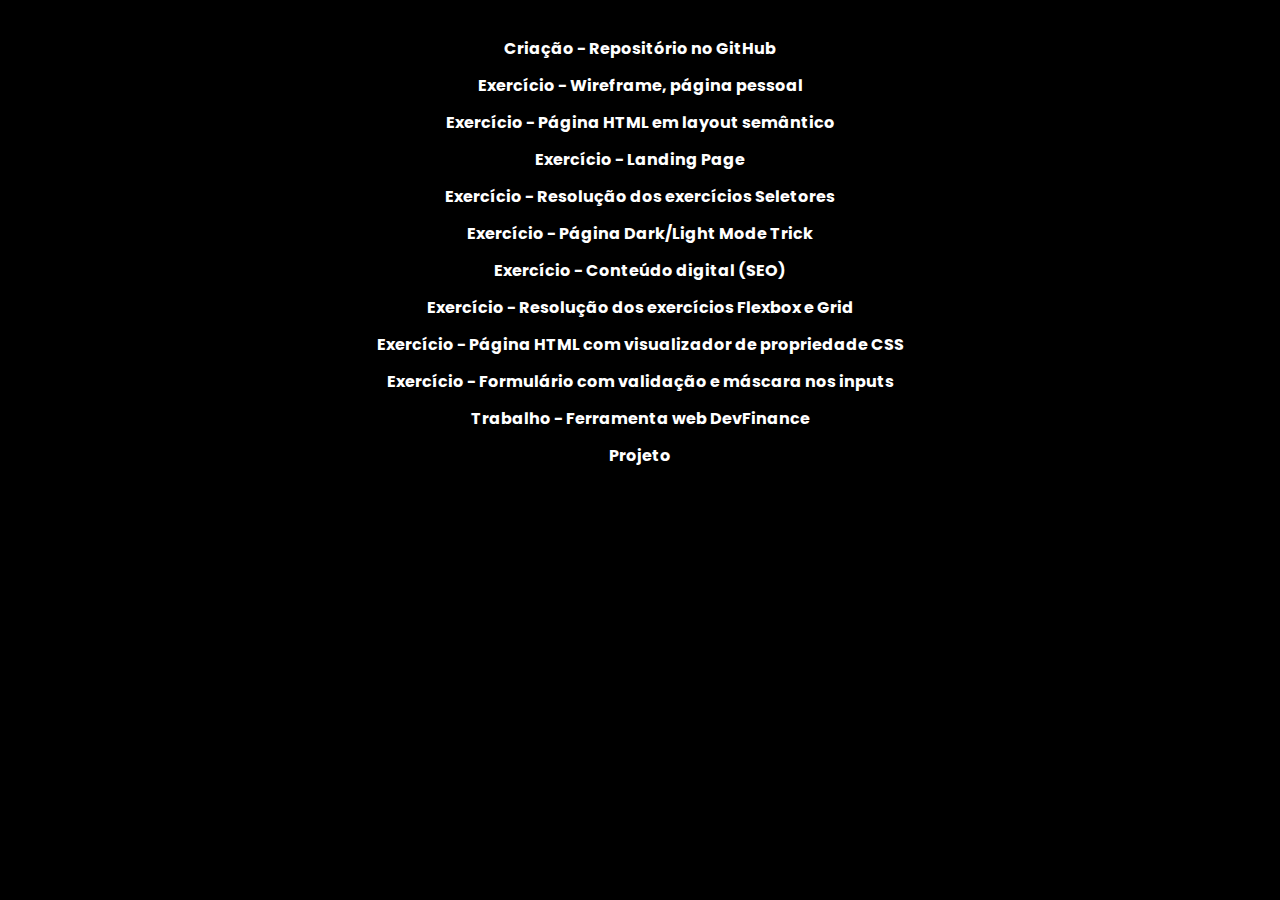
<file: index.html>
<!DOCTYPE html>
<html lang="en">
<head>
    <meta charset="UTF-8">
    <meta http-equiv="X-UA-Compatible" content="IE=edge">
    <meta name="viewport" content="width=device-width, initial-scale=1.0">
    <title>Atividades DW1A3</title>
    <link href="style.css" type="text/css" rel="stylesheet">
    <link rel="preconnect" href="https://fonts.googleapis.com" />
    <link rel="preconnect" href="https://fonts.gstatic.com" crossorigin />
    <link
      href="https://fonts.googleapis.com/css2?family=Poppins:wght@400;900&display=swap"
      rel="stylesheet">
</head>
<body>
    <div class="general-container">
        <h1> 
            <a href="https://github.com/amandah-coslo/DW1A3.git">Criação - Repositório no GitHub</a><br>
            <a href="./Atividades/A2/Template.png">Exercício - Wireframe, página pessoal</a><br>
            <a href="./Atividades/A3/index.html">Exercício - Página HTML em layout semântico</a><br>
            <a href="./Atividades/A4/index.html">Exercício - Landing Page</a><br>
            <a href="./Atividades/A5/index.html">Exercício - Resolução dos exercícios Seletores</a><br>
            <a href="./Atividades/A6/index.html">Exercício - Página Dark/Light Mode Trick</a><br>
            <a href="./Atividades/A7/index.html">Exercício - Conteúdo digital (SEO)</a><br>
            <a href="./Atividades/A8/index.html">Exercício - Resolução dos exercícios Flexbox e Grid</a><br>
            <a href="./Atividades/A9/index.html">Exercício - Página HTML com visualizador de propriedade CSS</a><br>
            <a href="./Atividades/A10/index.html">Exercício - Formulário com validação e máscara nos inputs</a><br>
            <a href="./Trabalho/index.html">Trabalho - Ferramenta web DevFinance</a><br>
            <a href="./Projeto/index.html">Projeto</a><br>
        </h1>
    </div>
</body>
</html>
</file>
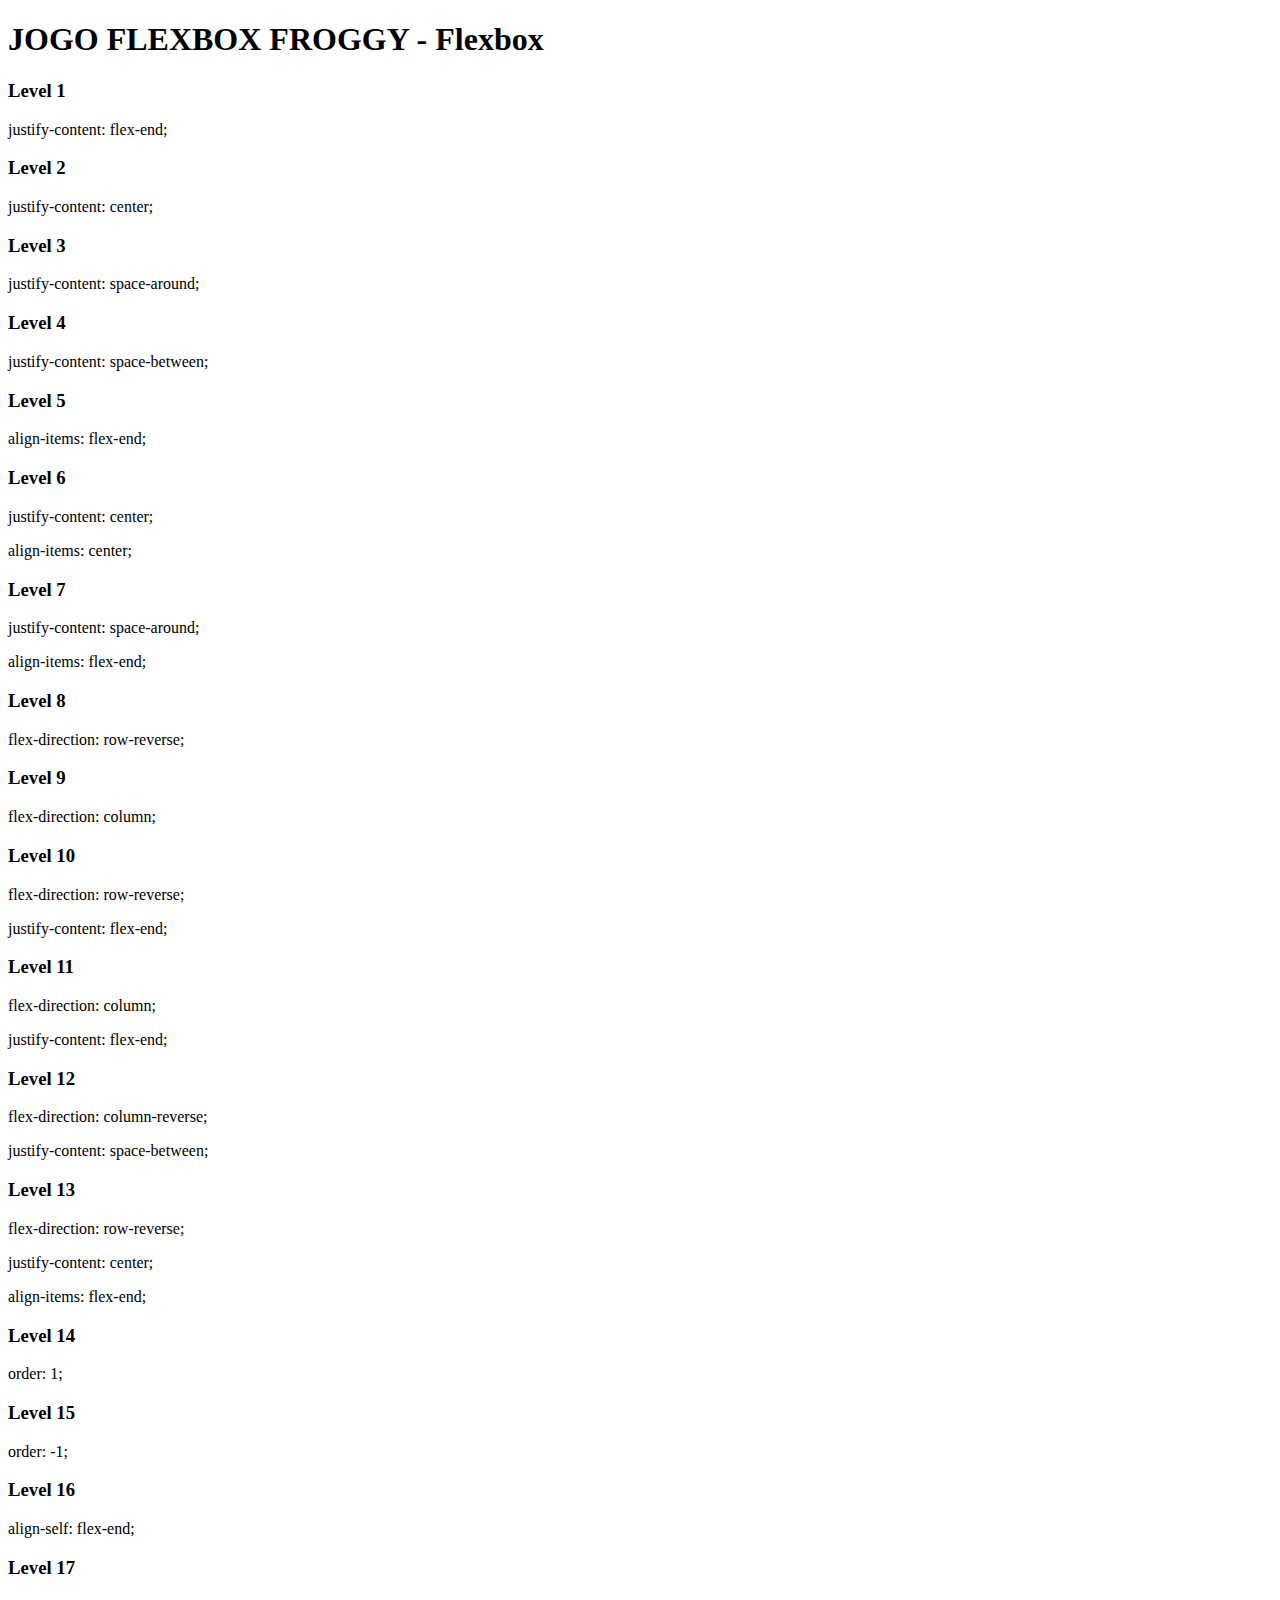
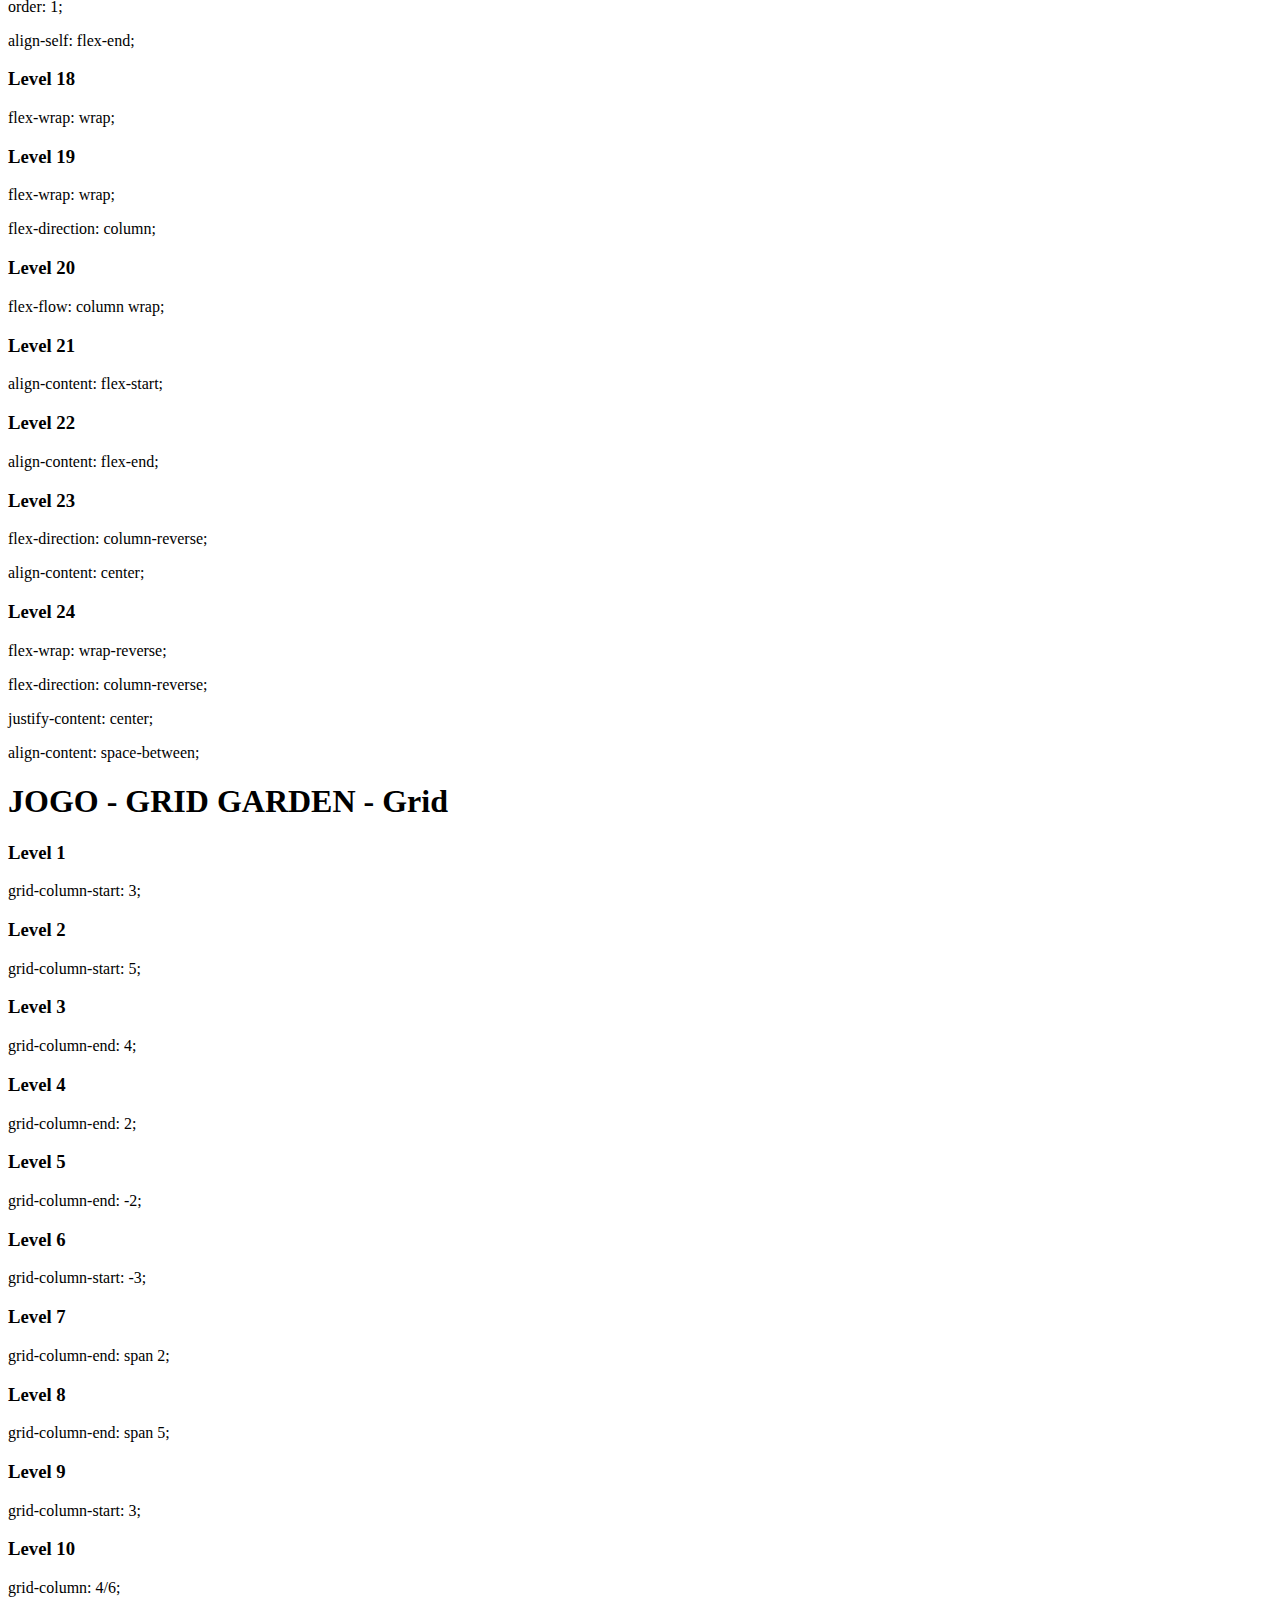
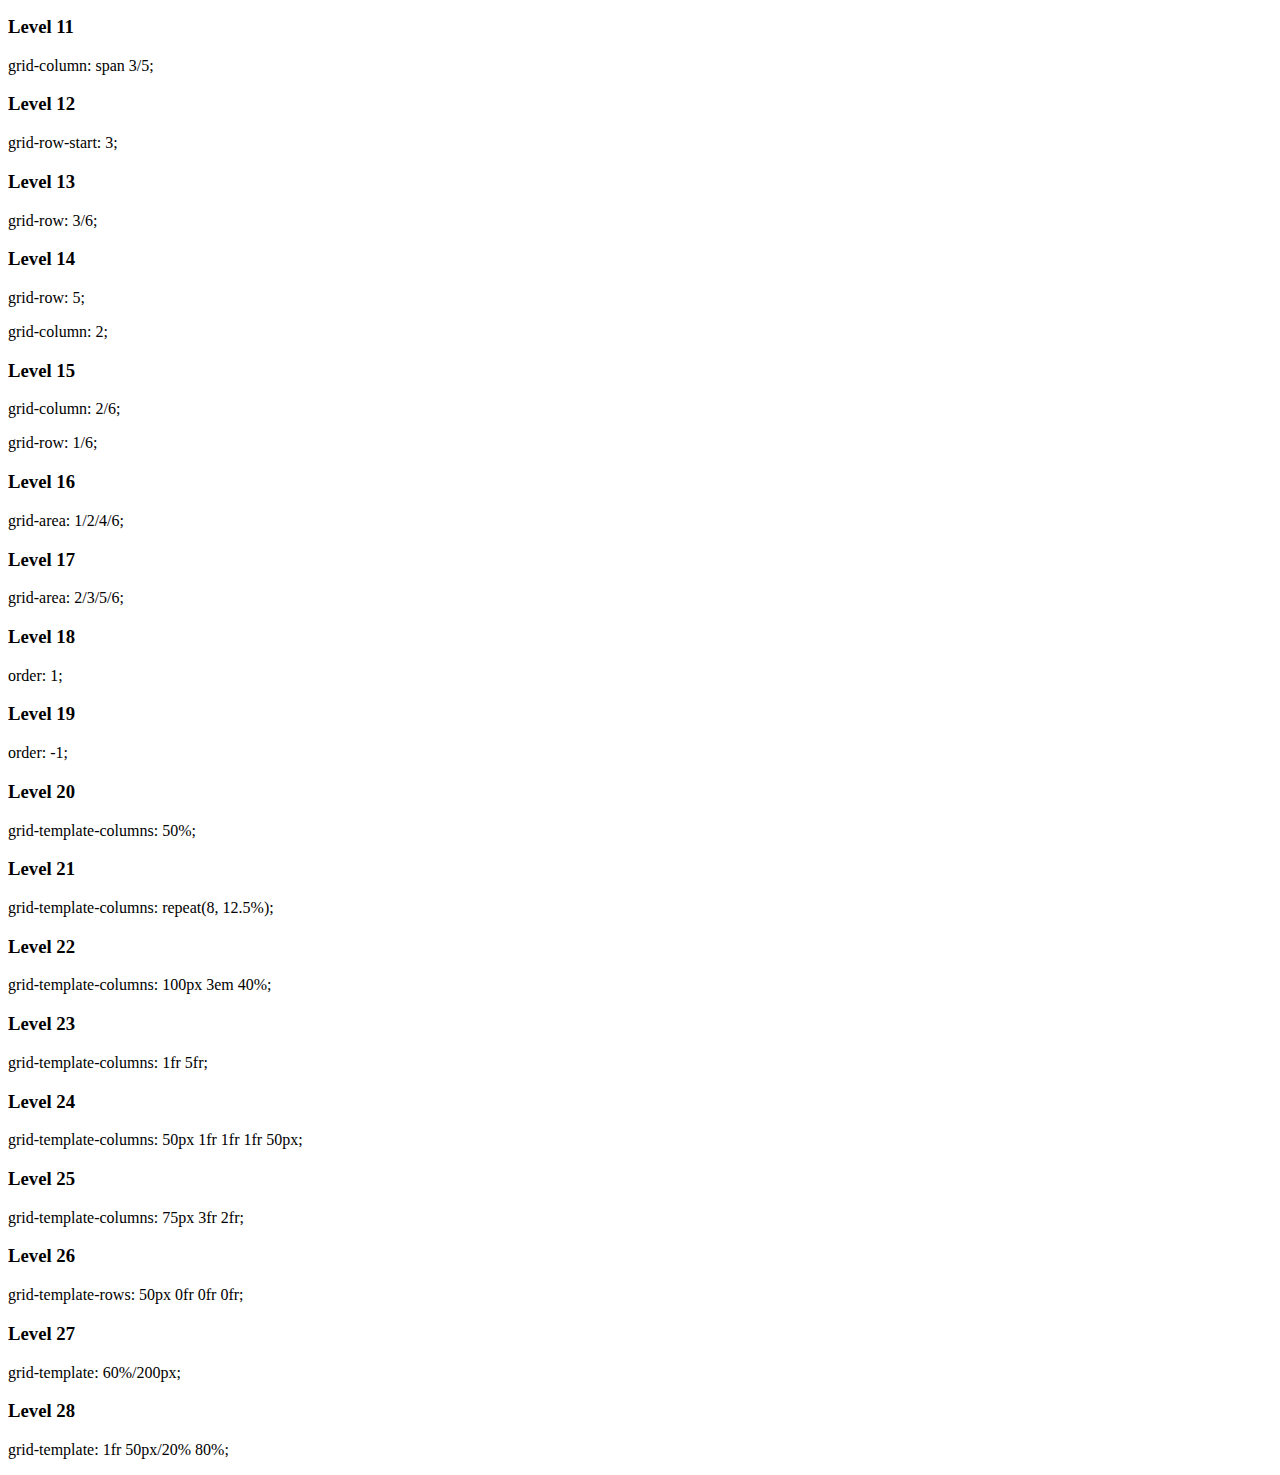
<file: A8/index.html>
<!DOCTYPE html>
<html lang="en">
<head>
    <meta charset="UTF-8">
    <meta http-equiv="X-UA-Compatible" content="IE=edge">
    <meta name="viewport" content="width=device-width, initial-scale=1.0">
    <title>Resolução Exercícios - Flexbox e Grid</title>
</head>
<body>
    <h1>JOGO FLEXBOX FROGGY - Flexbox</h1>
    <h3>Level 1</h3>
    <p>justify-content: flex-end;</p>

    <h3>Level 2</h3>
    <p>justify-content: center;</p>

    <h3>Level 3</h3>
    <p>justify-content: space-around;</p>

    <h3>Level 4</h3>
    <p>justify-content: space-between;</p>

    <h3>Level 5</h3>
    <p>align-items: flex-end;</p>

    <h3>Level 6</h3>
    <p>justify-content: center;</p>
    <p>align-items: center;</p>

    <h3>Level 7</h3>
    <p>justify-content: space-around;</p>
    <p>align-items: flex-end;</p>

    <h3>Level 8</h3>
    <p>flex-direction: row-reverse;</p>

    <h3>Level 9</h3>
    <p>flex-direction: column;</p>

    <h3>Level 10</h3>
    <p>flex-direction: row-reverse;</p>
    <p>justify-content: flex-end;</p>

    <h3>Level 11</h3>
    <p>flex-direction: column;</p>
    <p>justify-content: flex-end;</p>

    <h3>Level 12</h3>
    <p>flex-direction: column-reverse;</p>
    <p>justify-content: space-between;</p>

    <h3>Level 13</h3>
    <p>flex-direction: row-reverse;</p>
    <p>justify-content: center;</p>
    <p>align-items: flex-end;</p>

    <h3>Level 14</h3>
    <p>order: 1;</p>

    <h3>Level 15</h3>
    <p>order: -1;</p>

    <h3>Level 16</h3>
    <p>align-self: flex-end;</p>

    <h3>Level 17</h3>
    <p>order: 1;</p>
    <p>align-self: flex-end;</p>

    <h3>Level 18</h3>
    <p>flex-wrap: wrap;</p>

    <h3>Level 19</h3>
    <p>flex-wrap: wrap;</p>
    <p>flex-direction: column;</p>

    <h3>Level 20</h3>
    <p>flex-flow: column wrap;</p>

    <h3>Level 21</h3>
    <p>align-content: flex-start;</p>

    <h3>Level 22</h3>
    <p>align-content: flex-end;</p>

    <h3>Level 23</h3>
    <p>flex-direction: column-reverse;</p>
    <p>align-content: center;</p>

    <h3>Level 24</h3>
    <p>flex-wrap: wrap-reverse;</p>
    <p>flex-direction: column-reverse;</p>
    <p>justify-content: center;</p>
    <p>align-content: space-between;</p>

    <h1>JOGO - GRID GARDEN - Grid</h1>
    <h3>Level 1</h3>
    <p>grid-column-start: 3;</p>

    <h3>Level 2</h3>
    <p>grid-column-start: 5;</p>

    <h3>Level 3</h3>
    <p>grid-column-end: 4;</p>

    <h3>Level 4</h3>
    <p>grid-column-end: 2;</p>

    <h3>Level 5</h3>
    <p>grid-column-end: -2;</p>

    <h3>Level 6</h3>
    <p>grid-column-start: -3;</p>

    <h3>Level 7</h3>
    <p>grid-column-end: span 2;</p>

    <h3>Level 8</h3>
    <p>grid-column-end: span 5;</p>

    <h3>Level 9</h3>
    <p>grid-column-start: 3;</p>

    <h3>Level 10</h3>
    <p>grid-column: 4/6;</p>

    <h3>Level 11</h3>
    <p>grid-column: span 3/5;</p>

    <h3>Level 12</h3>
    <p>grid-row-start: 3;</p>

    <h3>Level 13</h3>
    <p>grid-row: 3/6;</p>

    <h3>Level 14</h3>
    <p>grid-row: 5;</p>
    <p>grid-column: 2;</p>

    <h3>Level 15</h3>
    <p>grid-column: 2/6;</p>
    <p>grid-row: 1/6;</p>

    <h3>Level 16</h3>
    <p>grid-area: 1/2/4/6;</p>

    <h3>Level 17</h3>
    <p>grid-area: 2/3/5/6;</p>

    <h3>Level 18</h3>
    <p>order: 1;</p>

    <h3>Level 19</h3>
    <p>order: -1;</p>

    <h3>Level 20</h3>
    <p>grid-template-columns: 50%;</p>

    <h3>Level 21</h3>
    <p>grid-template-columns: repeat(8, 12.5%);</p>

    <h3>Level 22</h3>
    <p>grid-template-columns: 100px 3em 40%;</p>

    <h3>Level 23</h3>
    <p>grid-template-columns: 1fr 5fr;</p>

    <h3>Level 24</h3>
    <p>grid-template-columns: 50px 1fr 1fr 1fr 50px;</p>

    <h3>Level 25</h3>
    <p>grid-template-columns: 75px 3fr 2fr;</p>

    <h3>Level 26</h3>
    <p>grid-template-rows: 50px 0fr 0fr 0fr;</p>

    <h3>Level 27</h3>
    <p>grid-template: 60%/200px;</p>

    <h3>Level 28</h3>
    <p>grid-template: 1fr 50px/20% 80%;</p>
</body>
</html>
</file>
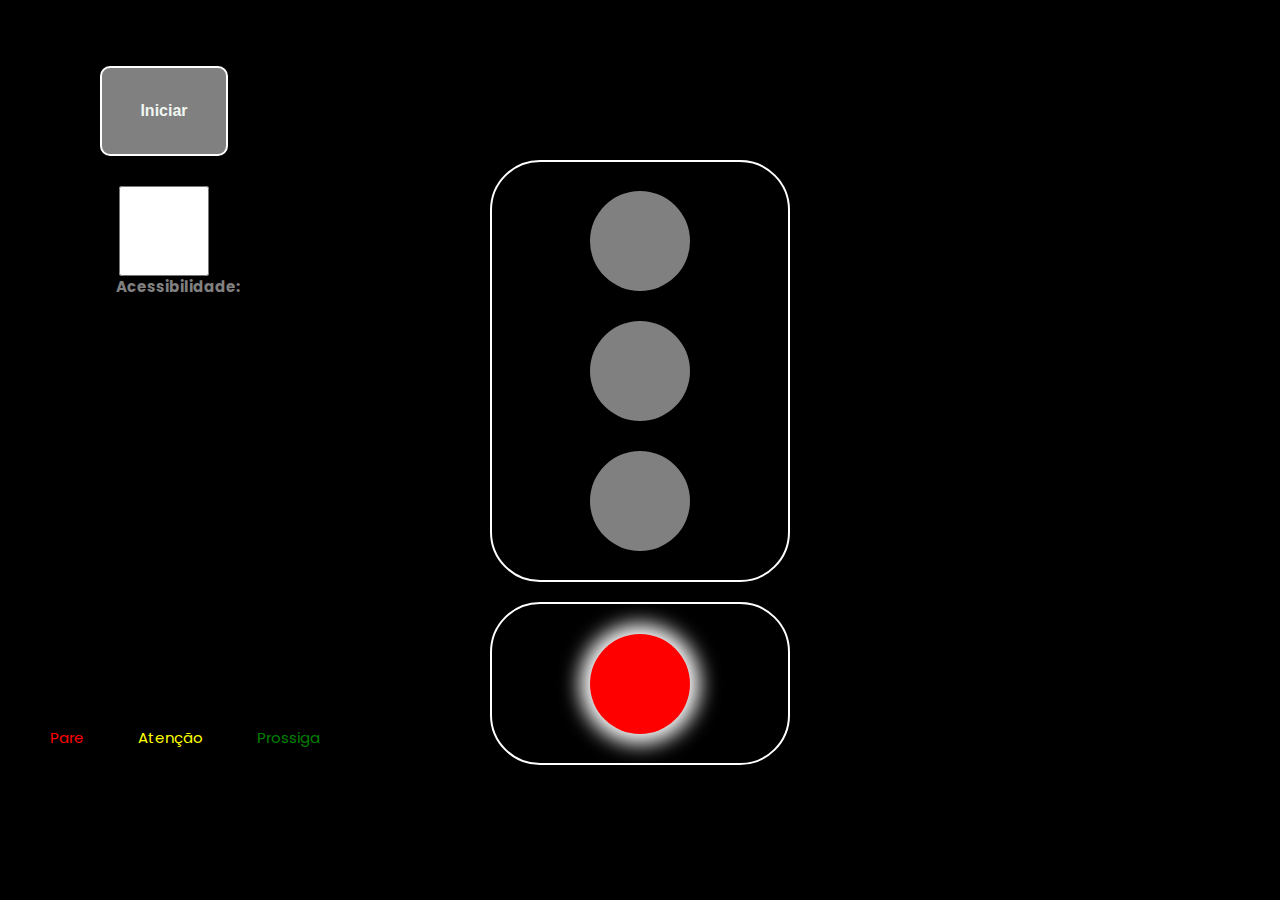
<file: Projeto/index.html>
<!DOCTYPE html>
<html lang="en">
<head>
    <meta charset="UTF-8">
    <meta http-equiv="X-UA-Compatible" content="IE=edge">
    <meta name="viewport" content="width=device-width, initial-scale=1.0">
    <title>Projeto Semáforo</title>
    <link href="./assents/css/style.css" type="text/css" rel="stylesheet">
    <link rel="preconnect" href="https://fonts.googleapis.com" />
    <link rel="preconnect" href="https://fonts.gstatic.com" crossorigin />
    <link href="https://fonts.googleapis.com/css2?family=Poppins:wght@400;900&display=swap" rel="stylesheet">
</head>
<body>
    <input type="checkbox" name="">
    <!--Titulo
    <div id="h1"><h1>Semáforo</h1></div>-->
    <!--fim Titulo-->
    <!--semaforo-->
    <div id="semaforo">
        <div id="vermelho" class="vermelho"><h4></h4></div>
        <div id="amarelo" class="amarelo"><h4></h4></div>
        <div id="verde" class="verde"><h4></h4></div>
    </div>
    <!--fim semaforo-->
    <!--Pedestre-->
    <div id="semafora-pedestre">
        <div id="pedestre" class="pedestre"><h4></h4></div>
    </div>
    <!--fim pedestre-->
    <!--Subtitulo-->
    <div id="acess">
        <h2>Acessibilidade:</h2>
    </div>
    <!--fim Subtitulo-->
    <!--Legenda-->
    <div id="links">
        <a id="verm" target="_blank" href="./assents/img/pare.png">Pare</a>
        <a id="amar" target="_blank" href="./assents/img/atenção.png">Atenção</a>
        <a id="verd" target="_blank" href="./assents/img/prossiga.png">Prossiga</a>
    </div>
    <!--fim Legenda-->
    <!--botões -->
    <input type="button" class="botao" id="iniciar" onclick="startCarro()" value="Iniciar">

    <script type="application/javascript">
        // Declaração de variaveis para chamada da função
        var vermelho = document.getElementById('vermelho');
        var amarelo = document.getElementById('amarelo');
        var verde = document.getElementById('verde');
        var pedestre = document.getElementById('pedestre');

        // Declaração de variável botao
        var btnIniciar = document.getElementById('iniciar');

        // Criação de variáveis
        // Contadores 
        let cont = 0;
        let contAmarelo = 0;
        let contVerde = 0;
        let contVermelho = 0;
        let contSemaforo = 0;
        // Declaração de variável da função setInterval do onclick
        var setCarro = undefined;

        // Função do botão Iniciar
        /* Na função começar é executado o farol, onde é iniciado uma variável de tempo indefinido 
        que vai conter uma função setInterval para iniciará a contagem do farol e as mudanças de cores*/
        var startCarro = function() {
            // Limpar qualquer uma das outras funções que estiver rodando
            clearInterval(setCarro);

            // Criação da função setInterval
            var setCarro = setInterval(function() {
                // Contador vai aumentando de 1 em 1
                cont += 1;
                /* No if e else if contem os parametros determinados para que a condição funcione, com um contador 
                de cada cor, limite de tempo cores adicionadas e excluidas para o funcionamento da função*/
                // Se contador for menor ou igual a 20
                if(cont <= 20) {
                    // Soma mais um ao contador verde e aparece na tela
                    contVerde += 1;

                    // Acrescentar o zero no momento do contador
                    document.getElementById('verde').innerHTML = "0" + contVerde;
                    // Tira o zero quando o contador estiver no 10
                    if(cont >= 10) {
                        document.getElementById('verde').innerHTML = "" + contVerde;
                    }

                    // Adiciona a cor verde no semaforo (css -> verdeAceso)
                    verde.classList.add('verdeAceso');
                    
                    // Adiciona a cor vermelha ao semaforo do pedestre (css -> pedrestre)
                    pedestre.classList.add('pedestre');
                // Senão se contador for maior que 20 e menor igual a 24 
                } else if (cont > 20 && cont <= 24) {
                    // Soma mais um ao contador amarelo e aparece na tela 
                    contAmarelo += 1;
                    
                    // Apaga o contador verde                    
                    document.getElementById('verde').innerHTML = "";
                    // Acrescentar o zero no momento do contador
                    document.getElementById('amarelo').innerHTML = "0" + contAmarelo;
                              
                    
                    // Adiciona a cor amarela no semáforo (css -> amareloAceso)
                    amarelo.classList.add('amareloAceso');
                    // Remove a cor verde, adicionada no if anterior
                    verde.classList.remove('verdeAceso');

                    // Continua com a cor vermelha ao semáforo do pedestre (css -> pedrestre)        
                    pedestre.classList.add('pedestre');
                // Senão se contador for maior que 24 e menor que 35 
                } else if (cont > 24 && cont < 35) {
                    // Soma mais um ao contador vermelho e aparece na tela
                    contVermelho += 1;

                    // Acrescentar o zero no momento do contador
                    document.getElementById('vermelho').innerHTML = "0" + contVermelho;
                    // Apaga o contador amarelo    
                    document.getElementById('amarelo').innerHTML = "";    

                    // Adiciona a cor vermelha no semaforo (css -> vermelhoAceso)
                    vermelho.classList.add('vermelhoAceso');
                    // Remove a cor amarela, adicionada no if anterior
                    amarelo.classList.remove('amareloAceso');
                    
                    // Remove a cor vermelha do semaforo do pedestre (css -> pedrestre) 
                    pedestre.classList.remove('pedestre');
                    // Adiciona a cor verde, indicando que pode atravessar (css -> pedestreAceso)
                    pedestre.classList.add('pedestreAceso');
                // Senão se contador for exatamente igual a 35
                } else if (cont === 35) { 
                    // Tira o zero quando o contador estiver no 10
                    if(cont >= 10) {
                        document.getElementById('vermelho').innerHTML = "0" + contVermelho;
                        // Acrescentar o zero no momento do contador
                    }
                    // Apaga o contador vermelho     
                    document.getElementById('vermelho').innerHTML = "";

                    // Remove a cor vermelha, adicionada no if anterior
                    vermelho.classList.remove('vermelhoAceso');
                    
                    // Remove a cor verde do semaforo do pedestre (css -> pedestreAceso)
                    pedestre.classList.remove('pedestreAceso');
                    // Adiciona a cor vermelha (css -> pedestre)
                    pedestre.classList.add('pedestre');
                // Senão zera todos os contadores e repete o processo.
                } else {
                    cont = 0;
                    contAmarelo = 0;
                    contVerde = 0;
                    contVermelho = 0;
                }
            // O tempo para piscar, entre as cores e o contador é de 1 em 1 segundo
            }, 1000);
        }
    </script>   
</body>
</html>
</file>
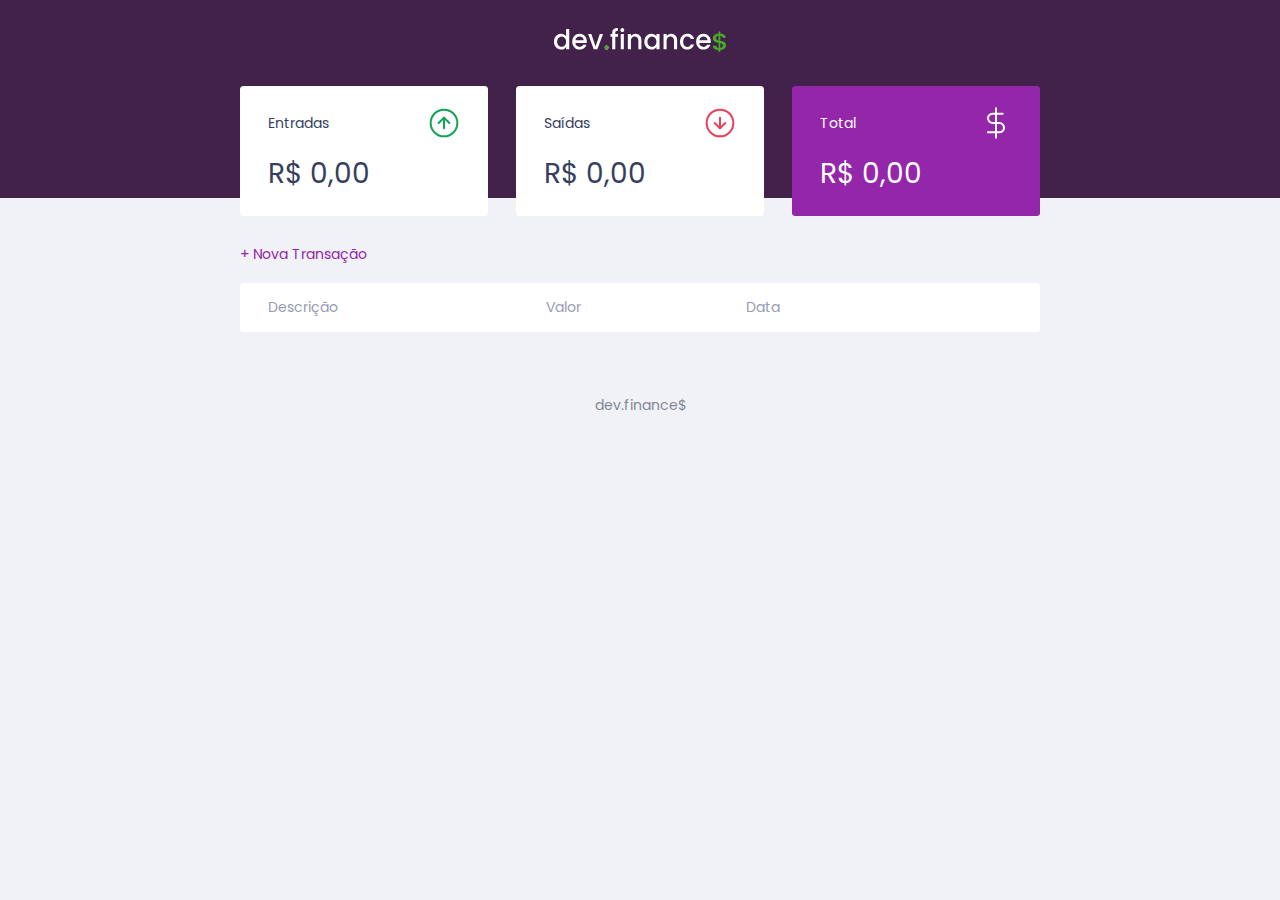
<file: Trabalho/index.html>
<!DOCTYPE html>
<html lang="pt-br">
    <head>
        <meta charset="UTF-8" />
        <meta name="viewport" content="width=device-width, initial-scale=1.0" />
        <title>dev.finance$</title>

        <link rel="stylesheet" href="./style.css">
        <link rel="preconnect" href="https://fonts.gstatic.com">
        <link href="https://fonts.googleapis.com/css2?family=Poppins:ital,wght@0,100;0,400;0,700;1,100;1,400;1,700&display=swap" rel="stylesheet">
    </head>
    <body>
        <header>
            <img src="./assets/logo.svg" alt="Logo Dev Finance">
        </header>

        <main class="container">
            <section id="balance">
                <h2 class="sr-only">Balanço</h2>

                <div class="card">
                    <h3>
                        <span>
                            Entradas
                        </span>
                        <img src="./assets/income.svg" alt="Image de entradas">
                    </h3>
                    <p id="incomeDisplay">R$ 0,00</p>
                </div>

                <div class="card">
                    <h3>
                        <span>
                            Saídas
                        </span>
                        <img src="./assets/expense.svg" alt="Image de saídas">
                    </h3>
                    <p id="expenseDisplay">R$ 0,00</p>
                </div>

                <div class="card total">
                    <h3>
                        <span>
                            Total
                        </span>
                        <img src="./assets/total.svg" alt="Image de total">
                    </h3>
                    <p id="totalDisplay">R$ 0,00</p>
                </div>
                
            </section>

            <section id="transaction">
                <h2 class="sr-only">Transações</h2>

                <a href="#" 
                onclick="Modal.open()"
                class="button new">+ Nova Transação</a>
                
                <table id="data-table">
                    <thead>
                        <tr>
                            <th>Descrição</th>
                            <th>Valor</th>
                            <th>Data</th>
                            <th></th>
                        </tr>
                    </thead>
                    <tbody>
                    </tbody>
                </table>
            </section>
        </main>

        <div class="modal-overlay">
            <div class="modal">
                <div id="form">
                    <h2>Nova Transação</h2>
                    <form action="" onsubmit="Form.submit(event)">
                        <div class="input-group">
                            <label 
                                class="sr-only" 
                                for="description">Descrição</label>
                            <input 
                                type="text" 
                                id="description" 
                                name="description"
                                placeholder="Descrição"
                            />
                        </div>

                        <div class="input-group">
                            <label 
                                class="sr-only" 
                                for="amount">Valor</label>
                            <input 
                                type="number"
                                step="0.01"
                                id="amount" 
                                name="amount"
                                placeholder="0,00"
                            />
                            <small class="help">Use o sinal - (negativo) para despesas e , (vírgula) para casas decimais</small>
                        </div>

                        <div class="input-group">
                            <label 
                                class="sr-only" 
                                for="date">Data</label>
                            <input 
                                type="date" 
                                id="date" 
                                name="date"
                            />
                        </div>

                        <div class="input-group actions">
                            <a 
                            onclick="Modal.close()"
                            href="#" 
                            class="button cancel">Cancelar</a>
                            <button>Salvar</button>
                        </div>
                    </form>
                </div>
            </div>
        </div>

        <footer><p>dev.finance$</p></footer>

        <script src="./scripts.js"></script>
    </body>
</html>
</file>
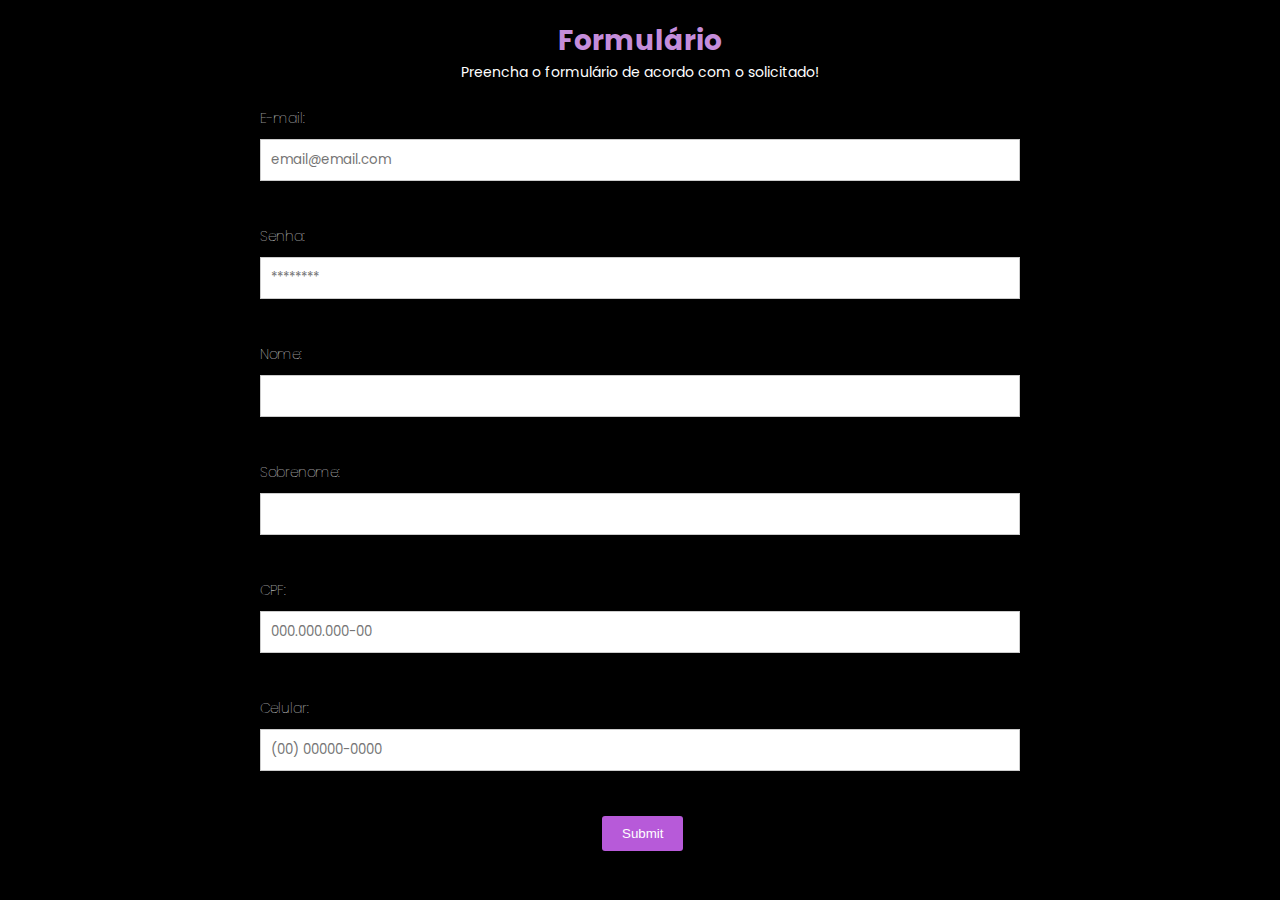
<file: Atividades/A10/index.html>
<!DOCTYPE html>
<html  lang="pt-br">
<head>
    <meta charset="UTF-8">
    <meta http-equiv="X-UA-Compatible" content="IE=edge">
    <meta name="viewport" content="width=device-width, initial-scale=1.0">
    <link href="./styles/style.css" type="text/css" rel="stylesheet">
    <title>Atividades DW1A3</title>
    <link rel="preconnect" href="https://fonts.googleapis.com" />
    <link rel="preconnect" href="https://fonts.gstatic.com" crossorigin />
    <link
      href="https://fonts.googleapis.com/css2?family=Poppins:wght@400;900&display=swap"
      rel="stylesheet"
    />
</head>
<body>
  <div class="general-container">
    <h1>Formulário</h1>
    <p>Preencha o formulário de acordo com o solicitado!</p>
    <form onsubmit="return validacaoCampos()">
      <label for="email">E-mail:</label>
      <input type="email" id="email" required
        placeholder="email@email.com"
        style="font-family: Poppins, sans-serif"
        onfocus="instrucao('email', 'Endereço de e-mail válido.')"
        onblur="rinstrucao('email')"><br>

      <label for="senha">Senha:</label>
      <input type="password" id="senha" required
        placeholder="********"
        style="font-family: Poppins, sans-serif"
        onfocus="instrucao('senha', 'Letras, números e caracteres especiais.')"
        onblur="rinstrucao('senha')"><br>

      <label for="nome">Nome:</label>
      <input type="text" id="nome" required
        style="font-family: Poppins, sans-serif"
        onfocus="instrucao('nome', 'Digite seu nome.')"
        onblur="rinstrucao('nome')"><br>

      <label for="sobrenome">Sobrenome:</label>
      <input type="text" id="sobrenome" required
        style="font-family: Poppins, sans-serif"
        onfocus="instrucao('sobrenome', 'Digite seu sobrenome.')"
        onblur="rinstrucao('sobrenome')"><br>

      <label for="cpf">CPF:</label>
      <input type="text" id="cpf" pattern="\d{3}\.\d{3}\.\d{3}-\d{2}" required
        placeholder="000.000.000-00"
        style="font-family: Poppins, sans-serif"
        onfocus="instrucao('cpf', 'Digite seu CPF.')"
        onblur="rinstrucao('cpf')"><br>

      <label for="celular">Celular:</label>
      <input type="tel" id="celular" pattern="\(\d{2}\) \d{4,5}-\d{4}" required
        placeholder="(00) 00000-0000"
        style="font-family: Poppins, sans-serif"
        onfocus="instrucao('celular', 'Digite seu DDD + número')"
        onblur="rinstrucao('celular')"><br>

      <input type="submit" value="Submit">
    </form>
  </div>
    
  <script src="script.js"></script>
</body>
</html>
</file>
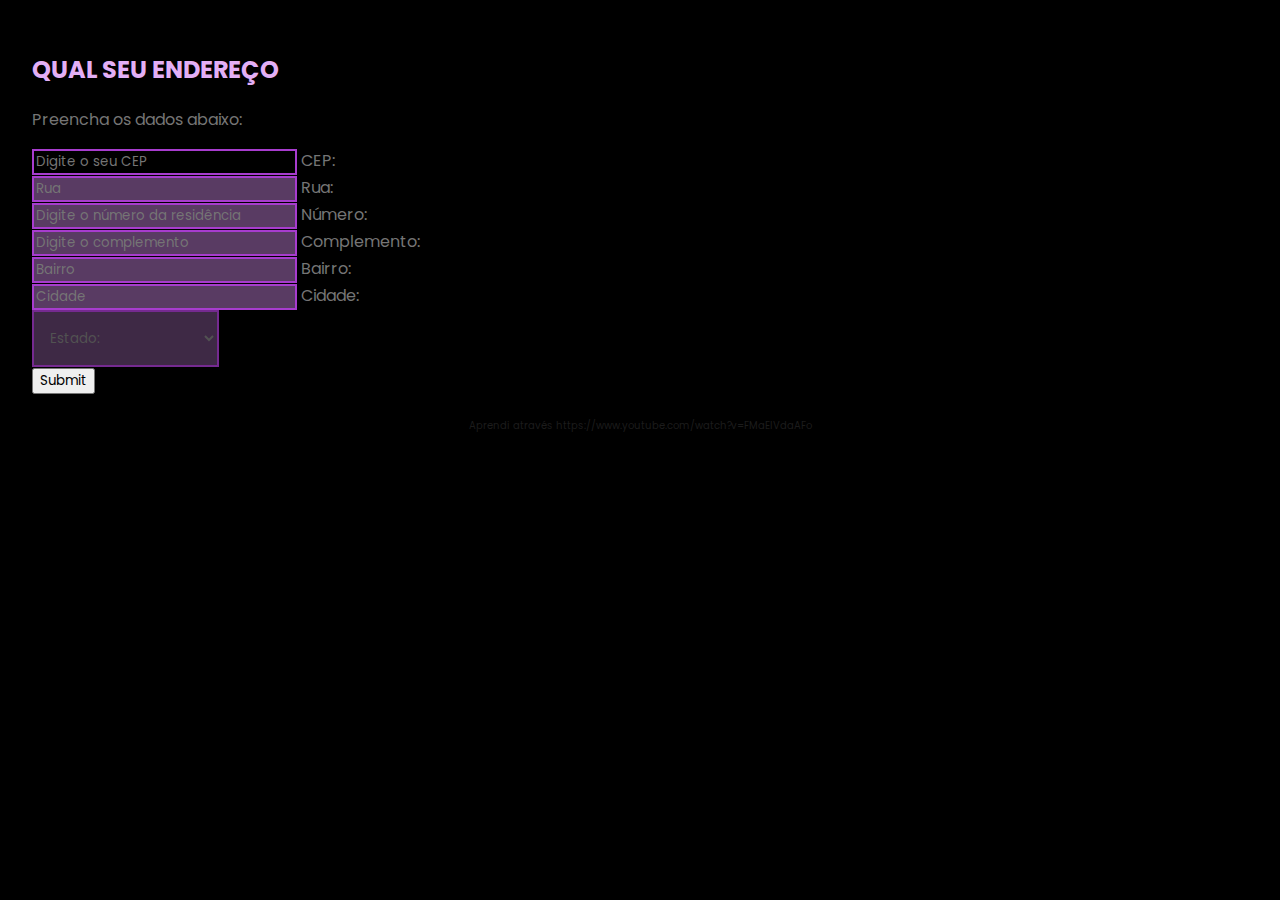
<file: Atividades/A11/index.html>
<!DOCTYPE html>
<html lang="en">
  <head>
    <meta charset="UTF-8" />
    <meta http-equiv="X-UA-Compatible" content="IE=edge" />
    <meta name="viewport" content="width=device-width, initial-scale=1.0" />
    <title>Endereço</title>
    <link rel="stylesheet" href="css/styles.css" />
    <link rel="preconnect" href="https://fonts.googleapis.com" />
    <link rel="preconnect" href="https://fonts.gstatic.com" crossorigin />
    <link href="https://fonts.googleapis.com/css2?family=Poppins:wght@400;900&display=swap" rel="stylesheet">
    <link
      href="https://cdn.jsdelivr.net/npm/bootstrap@5.2.0-beta1/dist/css/bootstrap.min.css"
      rel="stylesheet"
      integrity="sha384-0evHe/X+R7YkIZDRvuzKMRqM+OrBnVFBL6DOitfPri4tjfHxaWutUpFmBp4vmVor"
      crossorigin="anonymous"
    />
    <link
      rel="stylesheet"
      href="https://cdn.jsdelivr.net/npm/bootstrap-icons@1.8.3/font/bootstrap-icons.css"
    />
    <script src="js/scripts.js" defer></script>
  </head>
  <body id="checkout-page">
    <div id="fade" class="hide">
      <div id="loader" class="spinner-border text-info hide" role="status">
        <span class="visually-hidden">Loading...</span>
      </div>
      <div id="message" class="hide">
        <div class="alert alert-light" role="alert">
          <h4>Endereço salvo!</h4>
          <p></p>
          <button id="close-message" type="button" class="btn btn-secondary">
            Fechar
          </button>
        </div>
      </div>
    </div>
    <div id="order-form-container" class="container p-6 my-md-4 px-md-0">
      <div id="form-header">
        <h2>QUAL SEU ENDEREÇO</h2>
        <p>Preencha os dados abaixo:</p>
      </div>
      <form id="address-form">
        <div class="row mb-3">
          <div class="form-floating">
            <input
              type="text"
              class="form-control shadow-none"
              id="cep"
              name="cep"
              placeholder="Digite o seu CEP"
              maxlength="8"
              minlength="8"
              required
            />
            <label for="cep">CEP:</label>
          </div>
        </div>
        <div class="row mb-3">
          <div class="col-12 col-sm-6 mb-3 mb-md-0 form-floating">
            <input
              type="text"
              class="form-control shadow-none"
              id="address"
              name="address"
              placeholder="Rua"
              disabled
              required
              data-input
            />
            <label for="address">Rua:</label>
          </div>
          <div class="col-12 col-sm-6 form-floating">
            <input
              type="text"
              class="form-control shadow-none"
              id="number"
              name="number"
              placeholder="Digite o número da residência"
              disabled
              required
              data-input
            />
            <label for="number">Número:</label>
          </div>
        </div>
        <div class="row mb-3">
          <div class="col-12 col-sm-6 mb-3 mb-md-0 form-floating">
            <input
              type="text"
              class="form-control shadow-none"
              id="complement"
              name="complement"
              placeholder="Digite o complemento"
              disabled
              data-input
            />
            <label for="complement">Complemento:</label>
          </div>
          <div class="col-12 col-sm-6 form-floating">
            <input
              type="text"
              class="form-control shadow-none"
              id="neighborhood"
              name="neighborhood"
              placeholder="Bairro"
              disabled
              required
              data-input
            />
            <label for="neighborhood">Bairro:</label>
          </div>
        </div>
        <div class="row mb-3">
          <div class="col-12 col-sm-6 mb-3 mb-md-0 form-floating">
            <input
              type="text"
              class="form-control shadow-none"
              id="city"
              name="city"
              placeholder="Cidade"
              disabled
              required
              data-input
            />
            <label for="city">Cidade:</label>
          </div>
          <div class="col-12 col-sm-6 mb-3">
            <select
              class="form-select shadow-none"
              id="region"
              disabled
              required
              data-input
            >
              <option selected>Estado:</option>
              <option value="AC">Acre</option>
              <option value="AL">Alagoas</option>
              <option value="AP">Amapá</option>
              <option value="AM">Amazonas</option>
              <option value="BA">Bahia</option>
              <option value="CE">Ceará</option>
              <option value="DF">Distrito Federal</option>
              <option value="ES">Espírito Santo</option>
              <option value="GO">Goiás</option>
              <option value="MA">Maranhão</option>
              <option value="MT">Mato Grosso</option>
              <option value="MS">Mato Grosso do Sul</option>
              <option value="MG">Minas Gerais</option>
              <option value="PA">Pará</option>
              <option value="PB">Paraíba</option>
              <option value="PR">Paraná</option>
              <option value="PE">Pernambuco</option>
              <option value="PI">Piauí</option>
              <option value="RJ">Rio de Janeiro</option>
              <option value="RN">Rio Grande do Norte</option>
              <option value="RS">Rio Grande do Sul</option>
              <option value="RO">Rondônia</option>
              <option value="RR">Roraima</option>
              <option value="SC">Santa Catarina</option>
              <option value="SP">São Paulo</option>
              <option value="SE">Sergipe</option>
              <option value="TO">Tocantins</option>
            </select>
          </div>
        </div>
        <div class="d-flex justify-content-end">
          <button id="btn" type="submit" class="btn">Submit</button>
        </div>
      </form>
    </div>
  </body>
  <footer>
    Aprendi através https://www.youtube.com/watch?v=FMaEIVdaAFo
  </footer>
</html>
</file>
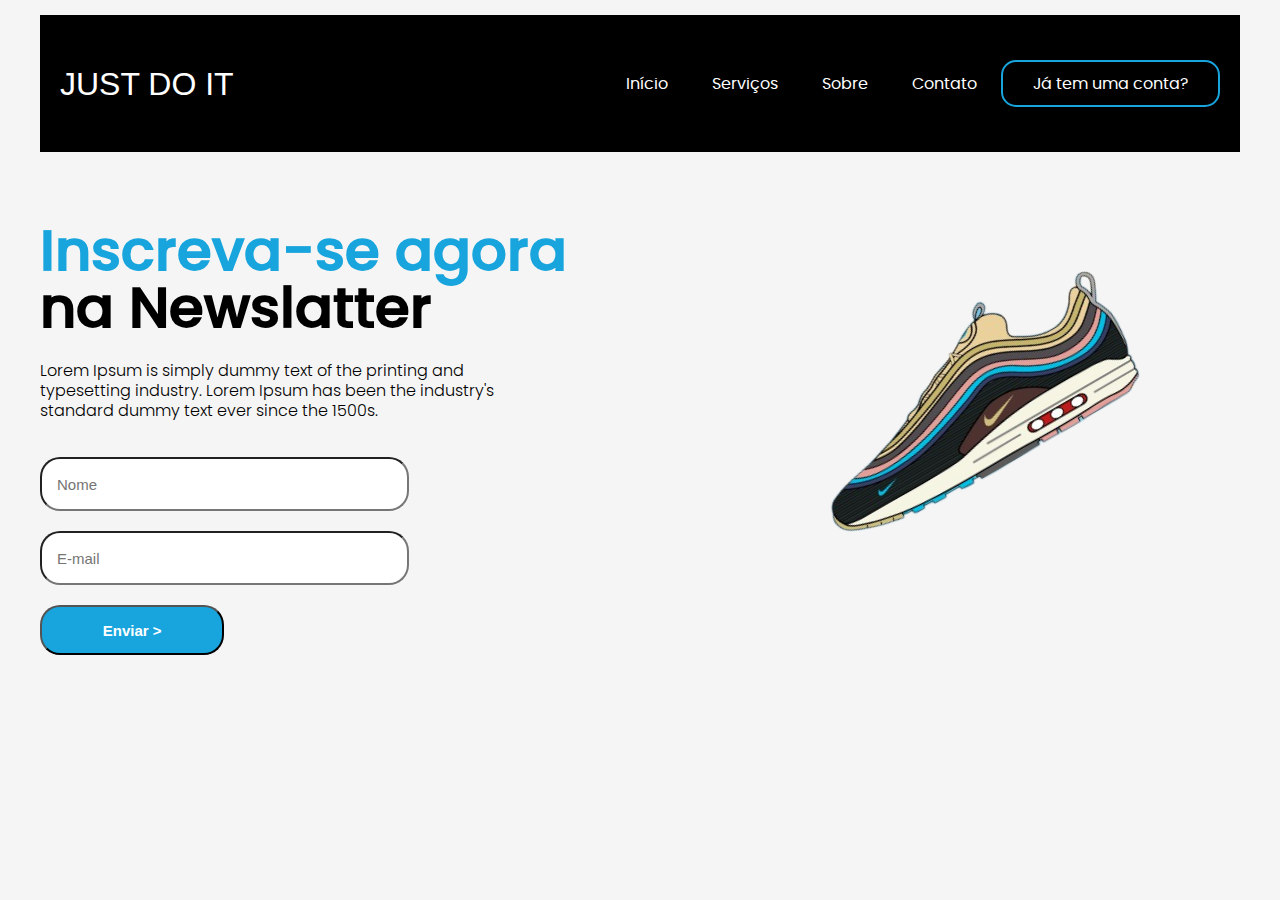
<file: Atividades/A4/index.html>
<!DOCTYPE html>
<html lang="pt-br">
<head>
    <meta charset="UTF-8">
    <meta http-equiv="X-UA-Compatible" content="IE=edge">
    <meta name="viewport" content="width=device-width, initial-scale=1.0">
    <link href="./styles/style.css" rel="stylesheet">
    <link href="./styles/fonts.css" rel="stylesheet">
    <link href="./styles/media.css" rel="stylesheet">
    <title>Landing Page</title>
</head>
<body>
    <header>
        <div id="title">
            <h1>JUST DO IT</h1>
        </div>

        <ul>
            <a href="#"><li>Início</li></a>
            <a href="#"><li>Serviços</li></a>
            <a href="#"><li>Sobre</li></a>
            <a href="#"><li>Contato</li></a>
            <a href="#" id="inscreva-se-btn"><li>Já tem uma conta?</li></a>
        </ul>
    </header>

    <main>
        <aside>
            <h2><span>Inscreva-se agora</span></h2>
            <h2>na Newslatter</h2>
            <p>
                Lorem Ipsum is simply dummy text of the printing and typesetting industry. Lorem Ipsum has been the industry's standard dummy text ever since the 1500s.
            </p>
            <form>
                <input type="text" placeholder="Nome">
                <input type="email" placeholder="E-mail">
                <input type="submit" value="Enviar >">
            </form>
        </aside>

        <article>
            <img src="./components/images/bdae1d98273b0f68640d6793044bd47f-removebg-preview.png" alt="mulher-roxa">
        </article>
    </main>
</body>
</html>
</file>
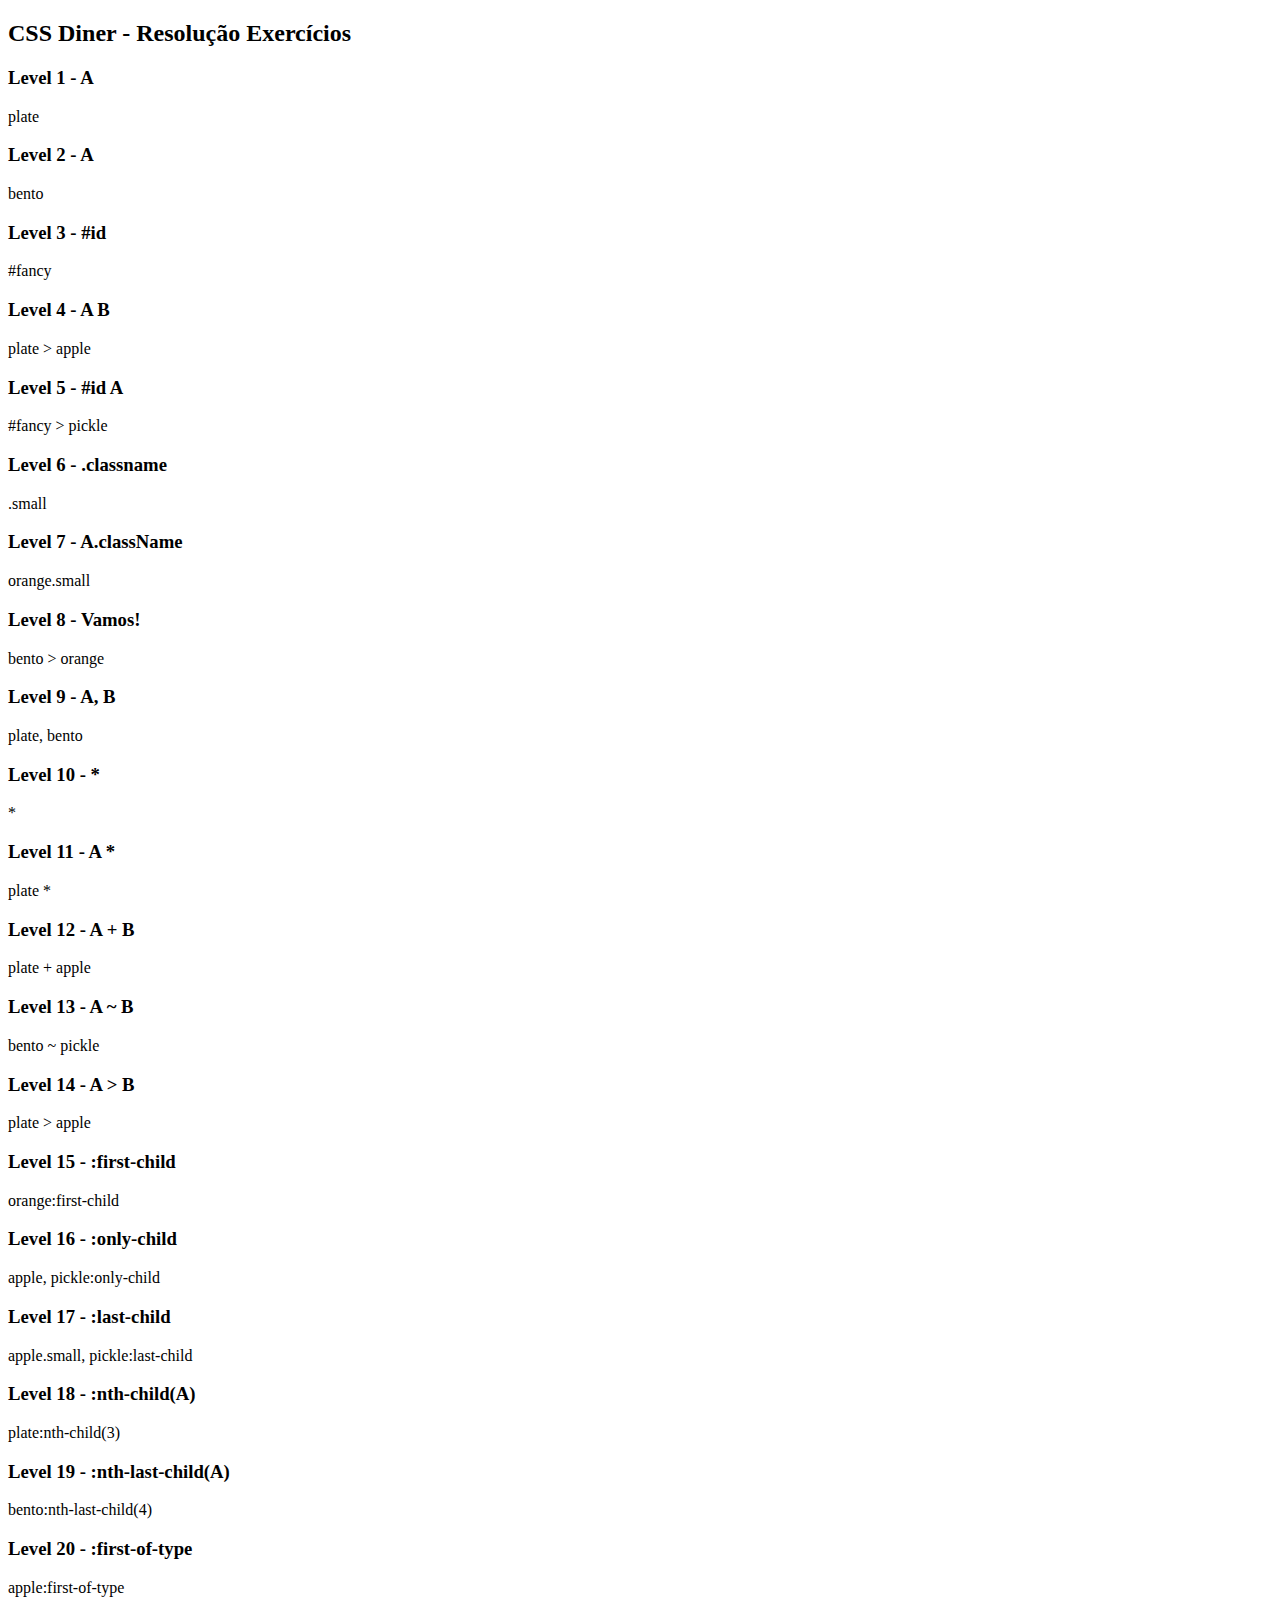
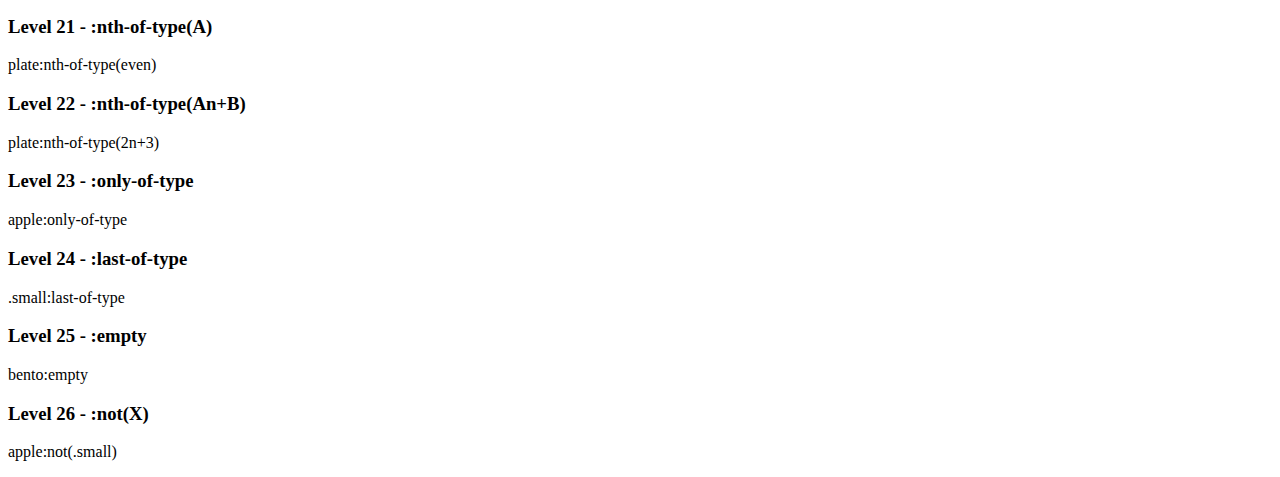
<file: Atividades/A5/index.html>
<!DOCTYPE html>
<html lang="en">
<head>
    <meta charset="UTF-8">
    <meta http-equiv="X-UA-Compatible" content="IE=edge">
    <meta name="viewport" content="width=device-width, initial-scale=1.0">
    <title>Resolução Exercícios</title>
</head>
<body>
    <h2>CSS Diner - Resolução Exercícios</h2>
    <h3>Level 1 - A</h3>
    <p>plate</p>

    <h3>Level 2 - A</h3>
    <p>bento</p>

    <h3>Level 3 - #id</h3>
    <p>#fancy</p>

    <h3>Level 4 - A B</h3>
    <p>plate > apple</p>

    <h3>Level 5 - #id  A</h3>
    <p>#fancy > pickle </p>

    <h3>Level 6 - .classname</h3>
    <p>.small</p>

    <h3>Level 7 - A.className</h3>
    <p>orange.small</p>

    <h3>Level 8 - Vamos!</h3>
    <p>bento > orange</p>

    <h3>Level 9 - A, B</h3>
    <p>plate, bento</p>

    <h3>Level 10 - *</h3>
    <p>*</p>

    <h3>Level 11 - A  *</h3>
    <p>plate *</p>

    <h3>Level 12 - A + B</h3>
    <p>plate + apple</p>

    <h3>Level 13 - A ~ B</h3>
    <p>bento ~ pickle</p>

    <h3>Level 14 - A > B</h3>
    <p>plate > apple</p>

    <h3>Level 15 - :first-child</h3>
    <p>orange:first-child</p>

    <h3>Level 16 - :only-child</h3>
    <p>apple, pickle:only-child</p>

    <h3>Level 17 - :last-child</h3>
    <p>apple.small, pickle:last-child</p>

    <h3>Level 18 - :nth-child(A)</h3>
    <p>plate:nth-child(3)</p>

    <h3>Level 19 - :nth-last-child(A)</h3>
    <p>bento:nth-last-child(4)</p>

    <h3>Level 20 - :first-of-type</h3>
    <p>apple:first-of-type</p>

    <h3>Level 21 - :nth-of-type(A)</h3>
    <p>plate:nth-of-type(even)</p>

    <h3>Level 22 - :nth-of-type(An+B)</h3>
    <p>plate:nth-of-type(2n+3)</p>

    <h3>Level 23 - :only-of-type</h3>
    <p>apple:only-of-type</p>

    <h3>Level 24 - :last-of-type</h3>
    <p>.small:last-of-type</p>

    <h3>Level 25 - :empty</h3>
    <p>bento:empty</p>

    <h3>Level 26 - :not(X)</h3>
    <p>apple:not(.small)</p>    
</body>
</html>
</file>
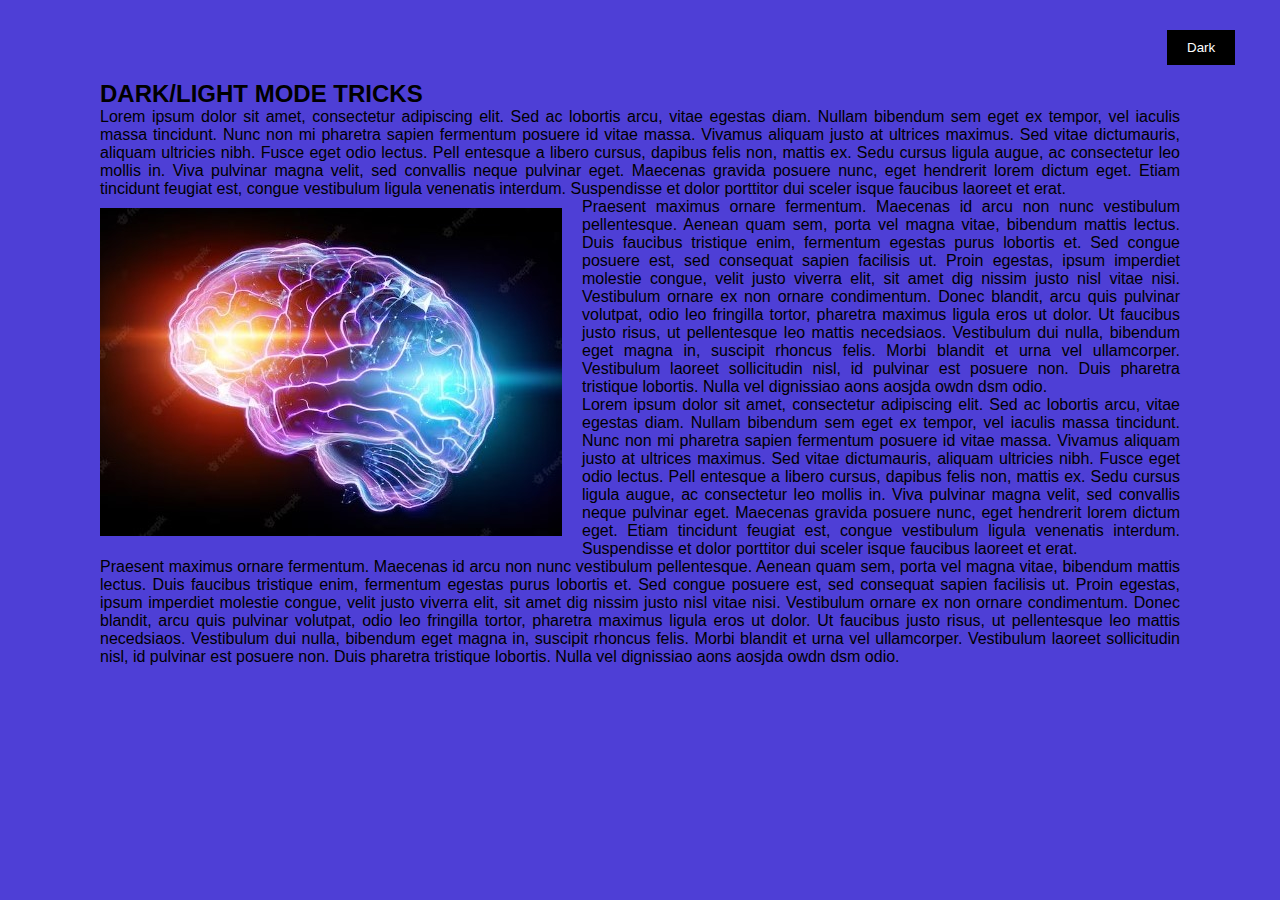
<file: Atividades/A6/index.html>
<!DOCTYPE html>
<html lang="pt-br">
<head>
    <meta charset="UTF-8">
    <meta http-equiv="X-UA-Compatible" content="IE=edge">
    <meta name="viewport" content="width=device-width, initial-scale=1.0">
    <link href="./styles/style.css" type="text/css" rel="stylesheet">
    <title>Pure CSS Dark/Light Mode Trick</title>
</head> 
<body>
    <section>
        <input type="checkbox" name="">
        <h2>DARK/LIGHT MODE TRICKS</h2>
        <p>
                Lorem ipsum dolor sit amet, consectetur adipiscing elit. Sed ac lobortis arcu, vitae egestas diam. Nullam bibendum 
            sem eget ex tempor, vel iaculis massa tincidunt. Nunc non mi pharetra sapien fermentum posuere id vitae massa. 
            Vivamus aliquam justo at ultrices maximus. Sed vitae dictumauris, aliquam ultricies nibh. Fusce eget odio lectus. 
            Pell entesque a libero cursus, dapibus felis non, mattis ex. Sedu cursus ligula augue, ac consectetur leo mollis in. 
            Viva pulvinar magna velit, sed convallis neque pulvinar eget. Maecenas gravida posuere nunc, eget hendrerit lorem dictum 
            eget. Etiam tincidunt feugiat est, congue vestibulum ligula venenatis interdum. Suspendisse et dolor porttitor dui sceler
            isque faucibus laoreet et erat.
        </p>
        <img src="./components/images/bg.jpg">
        <p>
                Praesent maximus ornare fermentum. Maecenas id arcu non nunc vestibulum pellentesque. Aenean quam sem, porta vel magna 
            vitae, bibendum mattis lectus. Duis faucibus tristique enim, fermentum egestas purus lobortis et. Sed congue posuere est, 
            sed consequat sapien facilisis ut. Proin egestas, ipsum imperdiet molestie congue, velit justo viverra elit, sit amet dig
            nissim justo nisl vitae nisi. Vestibulum ornare ex non ornare condimentum. Donec blandit, arcu quis pulvinar volutpat, odio 
            leo fringilla tortor, pharetra maximus ligula eros ut dolor. Ut faucibus justo risus, ut pellentesque leo mattis necedsiaos. 
            Vestibulum dui nulla, bibendum eget magna in, suscipit rhoncus felis. Morbi blandit et urna vel ullamcorper. Vestibulum laoreet 
            sollicitudin nisl, id pulvinar est posuere non. Duis pharetra tristique lobortis. Nulla vel dignissiao aons aosjda owdn dsm odio.
        </p>
        <p>
                Lorem ipsum dolor sit amet, consectetur adipiscing elit. Sed ac lobortis arcu, vitae egestas diam. Nullam bibendum 
            sem eget ex tempor, vel iaculis massa tincidunt. Nunc non mi pharetra sapien fermentum posuere id vitae massa. 
            Vivamus aliquam justo at ultrices maximus. Sed vitae dictumauris, aliquam ultricies nibh. Fusce eget odio lectus. 
            Pell entesque a libero cursus, dapibus felis non, mattis ex. Sedu cursus ligula augue, ac consectetur leo mollis in. 
            Viva pulvinar magna velit, sed convallis neque pulvinar eget. Maecenas gravida posuere nunc, eget hendrerit lorem dictum 
            eget. Etiam tincidunt feugiat est, congue vestibulum ligula venenatis interdum. Suspendisse et dolor porttitor dui sceler
            isque faucibus laoreet et erat.
        </p>
        <p>
                Praesent maximus ornare fermentum. Maecenas id arcu non nunc vestibulum pellentesque. Aenean quam sem, porta vel magna 
            vitae, bibendum mattis lectus. Duis faucibus tristique enim, fermentum egestas purus lobortis et. Sed congue posuere est, 
            sed consequat sapien facilisis ut. Proin egestas, ipsum imperdiet molestie congue, velit justo viverra elit, sit amet dig
            nissim justo nisl vitae nisi. Vestibulum ornare ex non ornare condimentum. Donec blandit, arcu quis pulvinar volutpat, odio 
            leo fringilla tortor, pharetra maximus ligula eros ut dolor. Ut faucibus justo risus, ut pellentesque leo mattis necedsiaos. 
            Vestibulum dui nulla, bibendum eget magna in, suscipit rhoncus felis. Morbi blandit et urna vel ullamcorper. Vestibulum laoreet 
            sollicitudin nisl, id pulvinar est posuere non. Duis pharetra tristique lobortis. Nulla vel dignissiao aons aosjda owdn dsm odio.
        </p>
    </section>
</body>
</html>
</file>
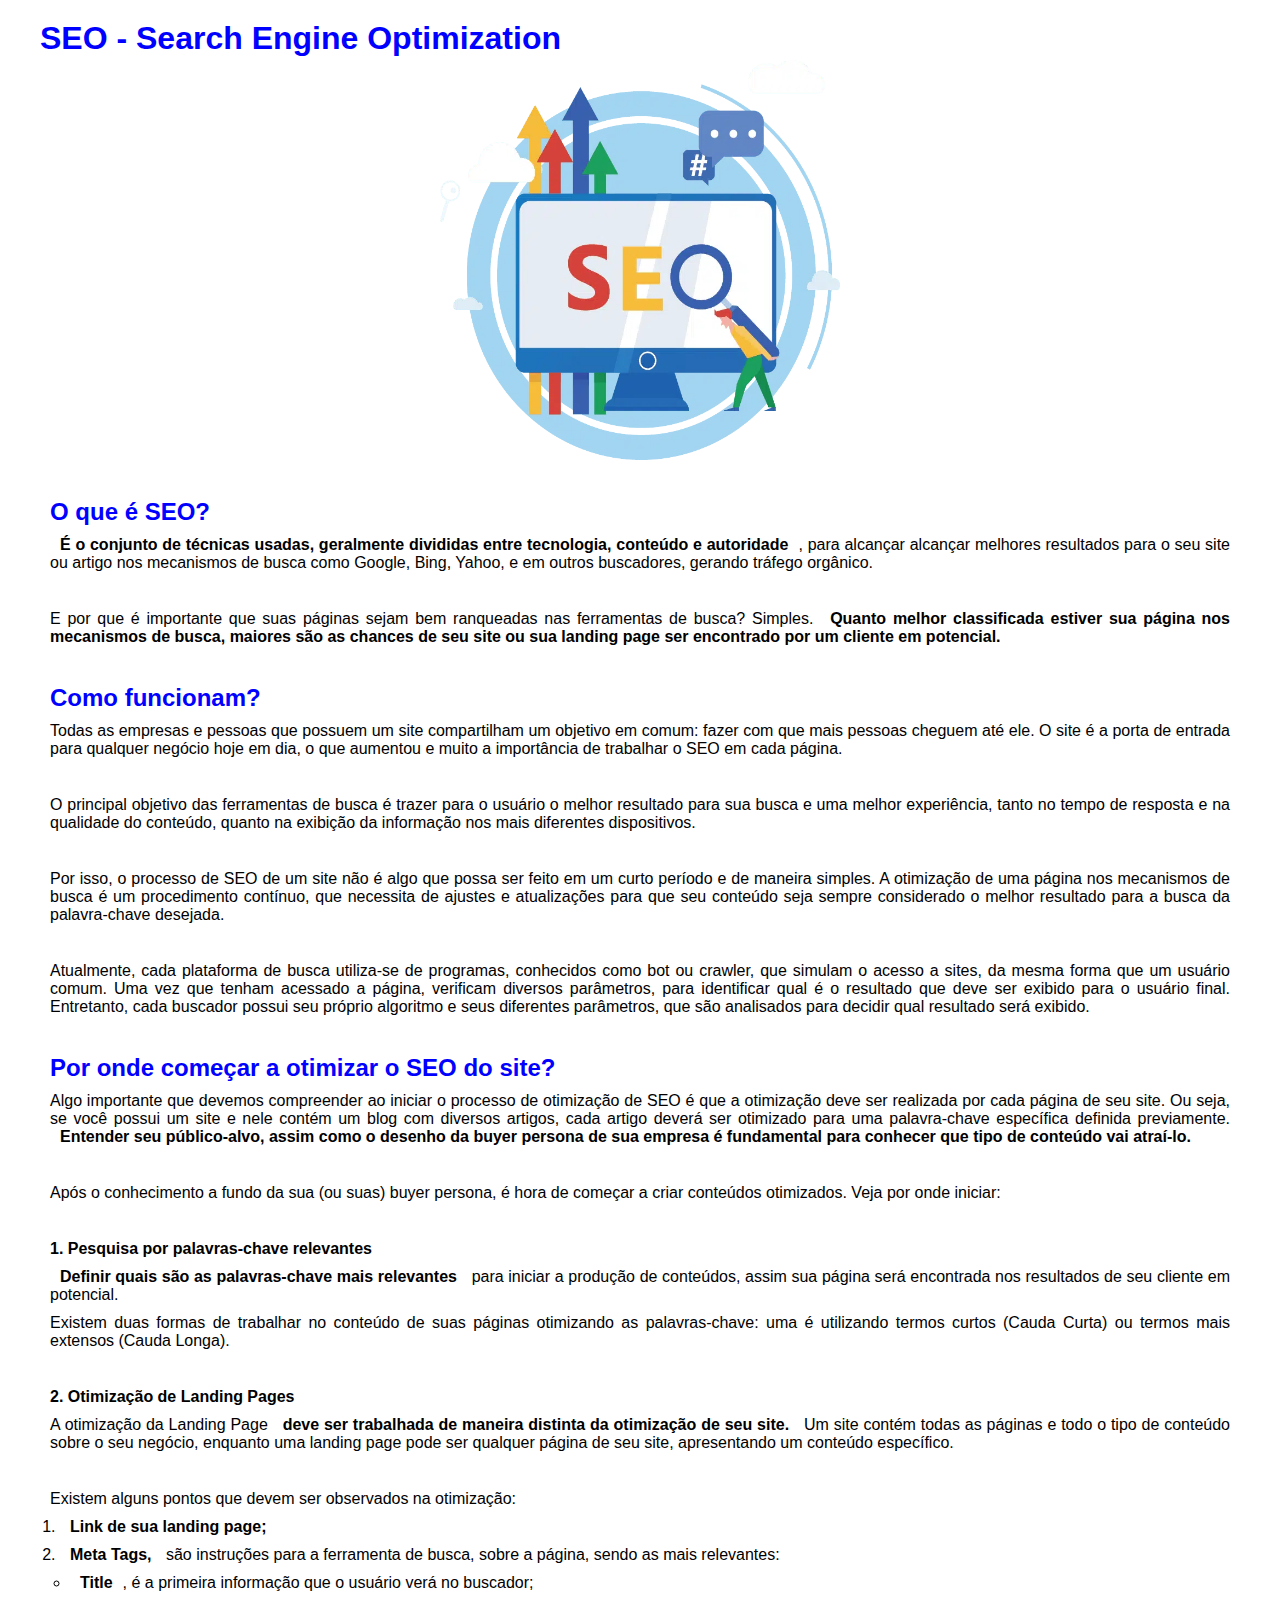
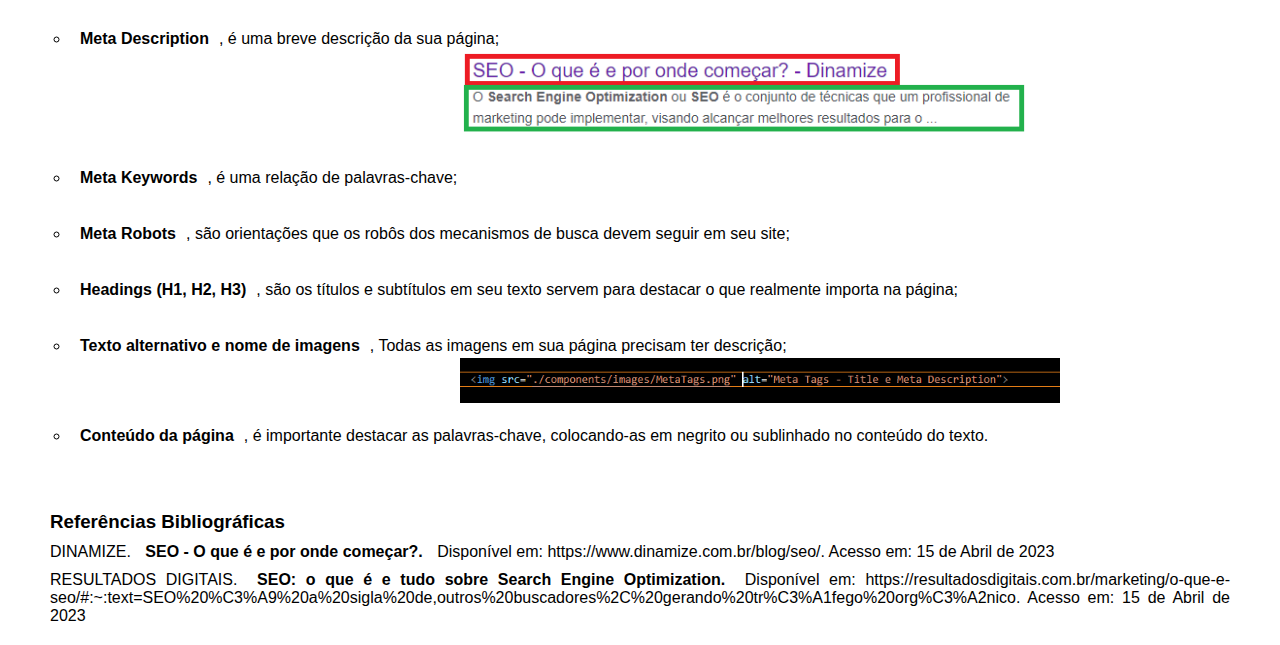
<file: Atividades/A7/index.html>
<!DOCTYPE html>
<html lang="en">
<head>
    <meta charset="UTF-8">
    <meta http-equiv="X-UA-Compatible" content="IE=edge">
    <meta name="viewport" content="width=device-width, initial-scale=1.0">
    <link href="./styles/style.css" type="text/css" rel="stylesheet">
    <title>Atividades DW1A3</title>
</head>
<body>
    <div>
        <h1>SEO - Search Engine Optimization</h1>
        <section>
            <img id="seo" src="./components/images/SEO.png" alt="SEO"></br>
            <h2>O que é SEO?</h2>
            <p><strong>É o conjunto de técnicas usadas, geralmente divididas entre tecnologia, conteúdo e autoridade</strong>, para 
            alcançar alcançar melhores resultados para o seu site ou artigo nos mecanismos de busca como Google, Bing, Yahoo, e em 
            outros buscadores, gerando tráfego orgânico.</p></br>
            <p>E por que é importante que suas páginas sejam bem ranqueadas nas ferramentas de busca? Simples. <strong>Quanto 
                melhor classificada estiver sua página nos mecanismos de busca, maiores são as chances de seu site ou 
                sua landing page ser encontrado por um cliente em potencial.</strong></p></br>
        </section>
        <section>
            <h2>Como funcionam?</h2>
            <p>Todas as empresas e pessoas que possuem um site compartilham um objetivo em comum: 
            fazer com que mais pessoas cheguem até ele. O site é a porta de entrada para qualquer 
            negócio hoje em dia, o que aumentou e muito a importância de trabalhar o SEO em cada página.</p></br>

            <p>O principal objetivo das ferramentas de busca é trazer para o usuário o melhor resultado para 
                sua busca e uma melhor experiência, tanto no tempo de resposta e na qualidade do conteúdo, 
                quanto na exibição da informação nos mais diferentes dispositivos.</p></br>
            
            <p>Por isso, o processo de SEO de um site não é algo que possa ser feito em um curto período e de 
                maneira simples. A otimização de uma página nos mecanismos de busca é um procedimento contínuo, 
                que necessita de ajustes e atualizações para que seu conteúdo seja sempre considerado o melhor 
                resultado para a busca da palavra-chave desejada.</p></br>

            <p>Atualmente, cada plataforma de busca utiliza-se de programas, conhecidos como bot ou crawler, que 
                simulam o acesso a sites, da mesma forma que um usuário comum. Uma vez que tenham acessado a página, 
                verificam diversos parâmetros, para identificar qual é o resultado que deve ser exibido para o usuário 
                final. Entretanto, cada buscador possui seu próprio algoritmo e seus diferentes parâmetros, que são 
                analisados para decidir qual resultado será exibido.</p></br>
            </section>
            <section>
                <h2>Por onde começar a otimizar o SEO do site?</h2>
                <p>Algo importante que devemos compreender ao iniciar o processo de otimização de SEO é que a otimização 
                    deve ser realizada por cada página de seu site. Ou seja, se você possui um site e nele contém um blog 
                    com diversos artigos, cada artigo deverá ser otimizado para uma palavra-chave específica definida 
                    previamente. <strong>Entender seu público-alvo, assim como o desenho da buyer persona de sua empresa é fundamental 
                    para conhecer que tipo de conteúdo vai atraí-lo.</strong></p></br>

                    <p>Após o conhecimento a fundo da sua (ou suas) buyer persona, é hora de começar a criar conteúdos otimizados. 
                        Veja por onde iniciar:</p></br>
                    
                    <h4>1. Pesquisa por palavras-chave relevantes</h4>
                    <p><strong>Definir quais são as palavras-chave mais relevantes</strong> para iniciar a produção de conteúdos, assim sua página 
                        será encontrada nos resultados de seu cliente em potencial.</p>
                    
                    <p>Existem duas formas de trabalhar no conteúdo de suas páginas otimizando as palavras-chave: uma é 
                        utilizando termos curtos (Cauda Curta) ou termos mais extensos (Cauda Longa).</p></br>

                    <h4>2. Otimização de Landing Pages</h4>
                    <p>A otimização da Landing Page <strong>deve ser trabalhada de maneira distinta da otimização de seu site.</strong> Um site contém 
                        todas as páginas e todo o tipo de conteúdo sobre o seu negócio, enquanto uma landing page pode ser qualquer 
                        página de seu site, apresentando um conteúdo específico.</p></br>
                    <p>Existem alguns pontos que devem ser observados na otimização:</p>

                    <ol>
                        <li><strong>Link de sua landing page;</strong></li>
                        <li><strong>Meta Tags,</strong> são instruções para a ferramenta de busca, sobre a página, sendo as mais relevantes:</li>
                        <ul>
                            <li><strong>Title</strong>, é a primeira informação que o usuário verá no buscador;</li></br>
                            <li><strong>Meta Description</strong>, é uma breve descrição da sua página;</li>
                            <img src="./components/images/MetaTags.png" alt="Meta Tags - Title e Meta Description">
                            <li><strong>Meta Keywords</strong>, é uma relação de palavras-chave;</li></br>
                            <li><strong>Meta Robots</strong>, são orientações que os robôs dos mecanismos de busca devem seguir em seu site;</li></br>
                            <li><strong>Headings (H1, H2, H3)</strong>, são os títulos e subtítulos em seu texto servem para destacar o que realmente importa na página;</li></br>
                            <li><strong>Texto alternativo e nome de imagens</strong>, Todas as imagens em sua página precisam ter descrição;</li>
                            <img src="./components/images/Img-Alt.png" alt="img-alt"></br>
                            <li><strong>Conteúdo da página</strong>, é importante destacar as palavras-chave, colocando-as em negrito ou sublinhado no conteúdo do texto.</li></br>
                        </ol>
                    </ul>
                   
            </section>
            <section>
                </br><h3>Referências Bibliográficas</h3>
                <p>DINAMIZE. <strong>SEO - O que é e por onde começar?.</strong> Disponível em: https://www.dinamize.com.br/blog/seo/. Acesso em: 15 de Abril de 2023</p>
                <p>RESULTADOS DIGITAIS. <strong>SEO: o que é e tudo sobre Search Engine Optimization.</strong>  Disponível em: https://resultadosdigitais.com.br/marketing/o-que-e-seo/#:~:text=SEO%20%C3%A9%20a%20sigla%20de,outros%20buscadores%2C%20gerando%20tr%C3%A1fego%20org%C3%A2nico. Acesso em: 15 de Abril de 2023</p>
            </section>
    </div>
</body>
</html>
</file>
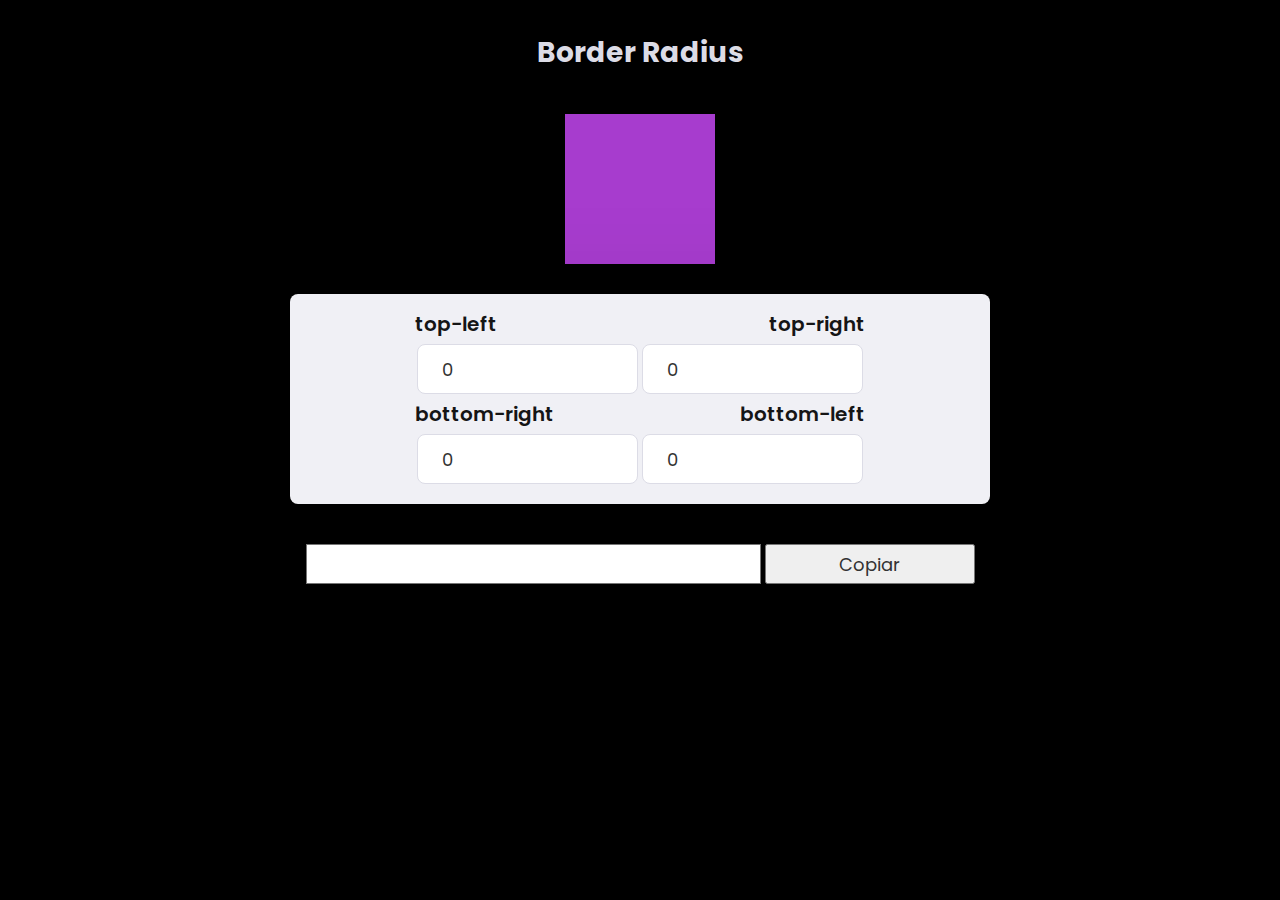
<file: Atividades/A9/index.html>
﻿<!DOCTYPE html>
<html>
<head>
	<meta charset="UTF-8">
	<meta http-equiv="X-UA-Compatible" content="IE=edge" />
    <meta name="viewport" content="width=device-width, initial-scale=1.0">
    <title>Atividades DW1A3</title>
	<link href="styles/style.css" rel="stylesheet" />
	<link rel="preconnect" href="https://fonts.googleapis.com" />
    <link rel="preconnect" href="https://fonts.gstatic.com" crossorigin />
    <link
      href="https://fonts.googleapis.com/css2?family=Poppins:wght@400;900&display=swap"
      rel="stylesheet"
    />

</head>
<body>
	<div id="propertie" class="propertie">
		<div class="title-br">
			<h1>Border Radius</h1>
		</div>
		<div class="br">
			<p id="preview-br"></p>
		</div>
		<div class="input-br">
			<div class="input-br-general">
				<div class="input-position">
					<p id="position-tl">top-left</p>
					<p id="position-tr">top-right</p>
				</div>
				<div class="input-general">
					<input id="input-tl" type="number" min="0" value="0" />
					<input id="input-tr" type="number" min="0" step="1" value="0" />
				</div>
				<div class="input-position">
					<p id="position-br">bottom-right</p>
					<p id="position-bl">bottom-left</p>
				</div>
				<div class="input-general">
					<input id="input-bl" type="number" min="0" step="1" value="0" />
					<input id="input-br" type="number" min="0" step="1" value="0" />
				</div>
			</div>
		</div>
		<div class="br-prop">
			<div class="br-prop-items">
				<input id="input-btn" type="text" readonly />
				<button id="btn-copy">Copiar</button>
			</div>
		</div>
	</div>

	<script src="scripts.js"></script>
</body>
</html>
</file>
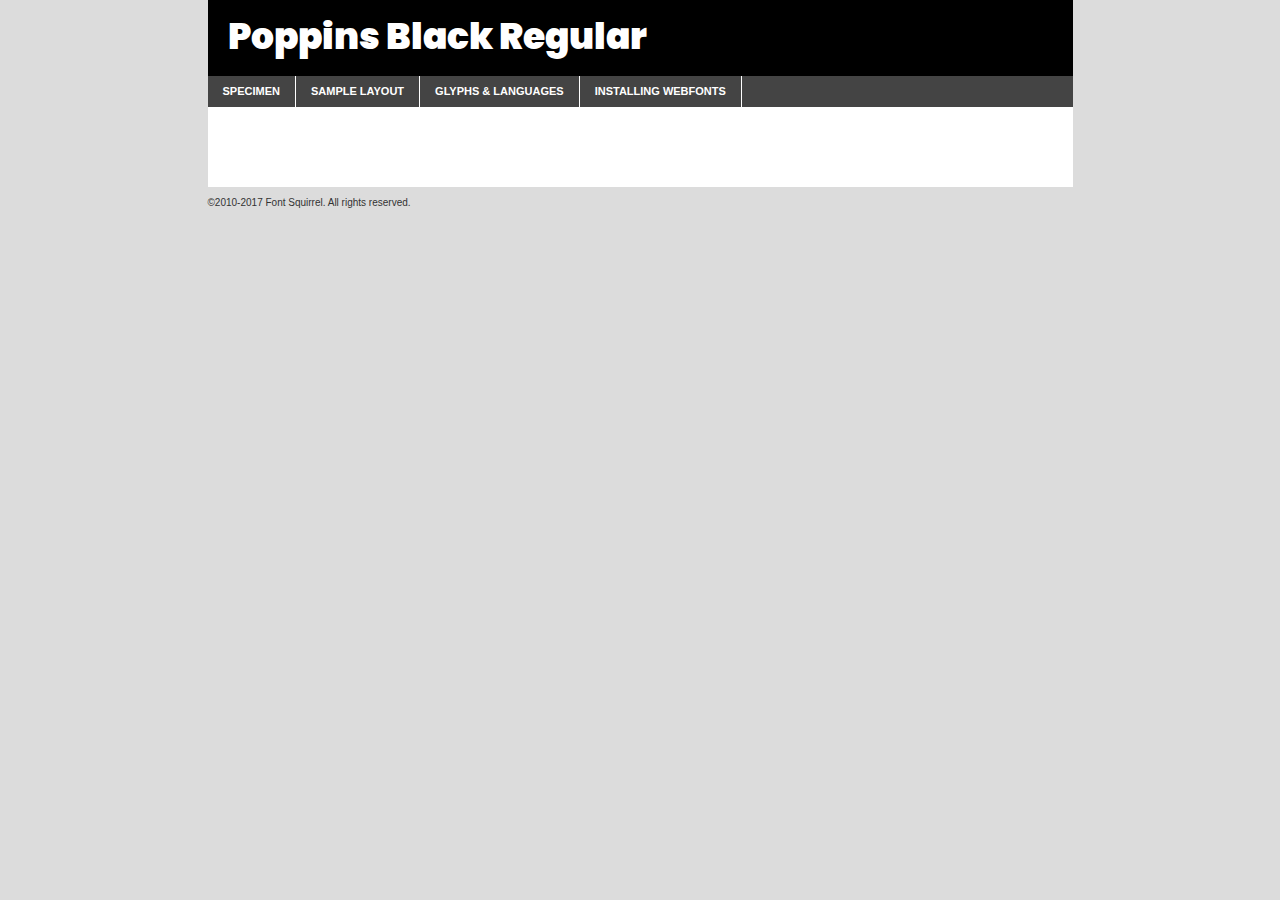
<file: Atividades/A4/components/fonts/poppins-black-demo.html>
<!DOCTYPE html PUBLIC "-//W3C//DTD XHTML 1.0 Transitional//EN"
	"http://www.w3.org/TR/xhtml1/DTD/xhtml1-transitional.dtd">

<html xmlns="http://www.w3.org/1999/xhtml" xml:lang="en" lang="en">
<head>
	<meta http-equiv="Content-Type" content="text/html; charset=utf-8" />
	<script src="http://ajax.googleapis.com/ajax/libs/jquery/1.7.2/jquery.min.js" type="text/javascript" charset="utf-8"></script>
	<script type="text/javascript">
	(function($){$.fn.easyTabs=function(option){var param=jQuery.extend({fadeSpeed:"fast",defaultContent:1,activeClass:'active'},option);$(this).each(function(){var thisId="#"+this.id;if(param.defaultContent==''){param.defaultContent=1;}
	if(typeof param.defaultContent=="number")
	{var defaultTab=$(thisId+" .tabs li:eq("+(param.defaultContent-1)+") a").attr('href').substr(1);}else{var defaultTab=param.defaultContent;}
	$(thisId+" .tabs li a").each(function(){var tabToHide=$(this).attr('href').substr(1);$("#"+tabToHide).addClass('easytabs-tab-content');});hideAll();changeContent(defaultTab);function hideAll(){$(thisId+" .easytabs-tab-content").hide();}
	function changeContent(tabId){hideAll();$(thisId+" .tabs li").removeClass(param.activeClass);$(thisId+" .tabs li a[href=#"+tabId+"]").closest('li').addClass(param.activeClass);if(param.fadeSpeed!="none")
	{$(thisId+" #"+tabId).fadeIn(param.fadeSpeed);}else{$(thisId+" #"+tabId).show();}}
	$(thisId+" .tabs li").click(function(){var tabId=$(this).find('a').attr('href').substr(1);changeContent(tabId);return false;});});}})(jQuery);
	</script>
	<link rel="stylesheet" href="specimen_files/specimen_stylesheet.css" type="text/css" charset="utf-8" />
	<link rel="stylesheet" href="stylesheet.css" type="text/css" charset="utf-8" />

	<style type="text/css">
					body{
				font-family: 'poppinsblack';
							}
		</style>

	<title>Poppins Black Regular Specimen</title>
	
	
	<script type="text/javascript" charset="utf-8">
		$(document).ready(function() {
			$('#container').easyTabs({defaultContent:1});
		});
	</script>
</head>

<body>
<div id="container">
	<div id="header">
		Poppins Black Regular	</div>
	<ul class="tabs">
		<li><a href="#specimen">Specimen</a></li>
		<li><a href="#layout">Sample Layout</a></li>
				<li><a href="#glyphs">Glyphs &amp; Languages</a></li>
		<li><a href="#installing">Installing Webfonts</a></li>
		
	</ul>
	
	<div id="main_content">

		
			<div id="specimen">
		
				<div class="section">
					<div class="grid12 firstcol">
						<div class="huge">AaBb</div>
					</div>
				</div>
		
				<div class="section">
					<div class="glyph_range">A&#x200B;B&#x200b;C&#x200b;D&#x200b;E&#x200b;F&#x200b;G&#x200b;H&#x200b;I&#x200b;J&#x200b;K&#x200b;L&#x200b;M&#x200b;N&#x200b;O&#x200b;P&#x200b;Q&#x200b;R&#x200b;S&#x200b;T&#x200b;U&#x200b;V&#x200b;W&#x200b;X&#x200b;Y&#x200b;Z&#x200b;a&#x200b;b&#x200b;c&#x200b;d&#x200b;e&#x200b;f&#x200b;g&#x200b;h&#x200b;i&#x200b;j&#x200b;k&#x200b;l&#x200b;m&#x200b;n&#x200b;o&#x200b;p&#x200b;q&#x200b;r&#x200b;s&#x200b;t&#x200b;u&#x200b;v&#x200b;w&#x200b;x&#x200b;y&#x200b;z&#x200b;1&#x200b;2&#x200b;3&#x200b;4&#x200b;5&#x200b;6&#x200b;7&#x200b;8&#x200b;9&#x200b;0&#x200b;&amp;&#x200b;.&#x200b;,&#x200b;?&#x200b;!&#x200b;&#64;&#x200b;(&#x200b;)&#x200b;#&#x200b;$&#x200b;%&#x200b;*&#x200b;+&#x200b;-&#x200b;=&#x200b;:&#x200b;;</div>
				</div>
				<div class="section">
					<div class="grid12 firstcol">
						<table class="sample_table">
							<tr><td>10</td><td class="size10">abcdefghijklmnopqrstuvwxyzABCDEFGHIJKLMNOPQRSTUVWXYZ0123456789abcdefghijklmnopqrstuvwxyzABCDEFGHIJKLMNOPQRSTUVWXYZ0123456789abcdefghijklmnopqrstuvwxyzABCDEFGHIJKLMNOPQRSTUVWXYZ</td></tr>
							<tr><td>11</td><td class="size11">abcdefghijklmnopqrstuvwxyzABCDEFGHIJKLMNOPQRSTUVWXYZ0123456789abcdefghijklmnopqrstuvwxyzABCDEFGHIJKLMNOPQRSTUVWXYZ0123456789abcdefghijklmnopqrstuvwxyzABCDEFGHIJKLMNOPQRSTUVWXYZ</td></tr>
							<tr><td>12</td><td class="size12">abcdefghijklmnopqrstuvwxyzABCDEFGHIJKLMNOPQRSTUVWXYZ0123456789abcdefghijklmnopqrstuvwxyzABCDEFGHIJKLMNOPQRSTUVWXYZ0123456789abcdefghijklmnopqrstuvwxyzABCDEFGHIJKLMNOPQRSTUVWXYZ</td></tr>
							<tr><td>13</td><td class="size13">abcdefghijklmnopqrstuvwxyzABCDEFGHIJKLMNOPQRSTUVWXYZ0123456789abcdefghijklmnopqrstuvwxyzABCDEFGHIJKLMNOPQRSTUVWXYZ0123456789abcdefghijklmnopqrstuvwxyzABCDEFGHIJKLMNOPQRSTUVWXYZ</td></tr>
							<tr><td>14</td><td class="size14">abcdefghijklmnopqrstuvwxyzABCDEFGHIJKLMNOPQRSTUVWXYZ0123456789abcdefghijklmnopqrstuvwxyzABCDEFGHIJKLMNOPQRSTUVWXYZ0123456789abcdefghijklmnopqrstuvwxyzABCDEFGHIJKLMNOPQRSTUVWXYZ</td></tr>
							<tr><td>16</td><td class="size16">abcdefghijklmnopqrstuvwxyzABCDEFGHIJKLMNOPQRSTUVWXYZ0123456789abcdefghijklmnopqrstuvwxyzABCDEFGHIJKLMNOPQRSTUVWXYZ</td></tr>
							<tr><td>18</td><td class="size18">abcdefghijklmnopqrstuvwxyzABCDEFGHIJKLMNOPQRSTUVWXYZ0123456789abcdefghijklmnopqrstuvwxyzABCDEFGHIJKLMNOPQRSTUVWXYZ</td></tr>
							<tr><td>20</td><td class="size20">abcdefghijklmnopqrstuvwxyzABCDEFGHIJKLMNOPQRSTUVWXYZ0123456789abcdefghijklmnopqrstuvwxyzABCDEFGHIJKLMNOPQRSTUVWXYZ</td></tr>
							<tr><td>24</td><td class="size24">abcdefghijklmnopqrstuvwxyzABCDEFGHIJKLMNOPQRSTUVWXYZ0123456789abcdefghijklmnopqrstuvwxyzABCDEFGHIJKLMNOPQRSTUVWXYZ</td></tr>
							<tr><td>30</td><td class="size30">abcdefghijklmnopqrstuvwxyzABCDEFGHIJKLMNOPQRSTUVWXYZ0123456789abcdefghijklmnopqrstuvwxyzABCDEFGHIJKLMNOPQRSTUVWXYZ</td></tr>
							<tr><td>36</td><td class="size36">abcdefghijklmnopqrstuvwxyzABCDEFGHIJKLMNOPQRSTUVWXYZ0123456789abcdefghijklmnopqrstuvwxyzABCDEFGHIJKLMNOPQRSTUVWXYZ</td></tr>
							<tr><td>48</td><td class="size48">abcdefghijklmnopqrstuvwxyzABCDEFGHIJKLMNOPQRSTUVWXYZ0123456789abcdefghijklmnopqrstuvwxyzABCDEFGHIJKLMNOPQRSTUVWXYZ</td></tr>
							<tr><td>60</td><td class="size60">abcdefghijklmnopqrstuvwxyzABCDEFGHIJKLMNOPQRSTUVWXYZ0123456789abcdefghijklmnopqrstuvwxyzABCDEFGHIJKLMNOPQRSTUVWXYZ</td></tr>
							<tr><td>72</td><td class="size72">abcdefghijklmnopqrstuvwxyzABCDEFGHIJKLMNOPQRSTUVWXYZ0123456789abcdefghijklmnopqrstuvwxyzABCDEFGHIJKLMNOPQRSTUVWXYZ</td></tr>
							<tr><td>90</td><td class="size90">abcdefghijklmnopqrstuvwxyzABCDEFGHIJKLMNOPQRSTUVWXYZ0123456789abcdefghijklmnopqrstuvwxyzABCDEFGHIJKLMNOPQRSTUVWXYZ</td></tr>
						</table>
				
					</div>
			
				</div>
		
		
		
								<div class="section" id="bodycomparison">


										<div id="xheight">
				<div class="fontbody">&#x25FC;&#x25FC;&#x25FC;&#x25FC;&#x25FC;&#x25FC;&#x25FC;&#x25FC;&#x25FC;&#x25FC;&#x25FC;&#x25FC;&#x25FC;&#x25FC;&#x25FC;&#x25FC;&#x25FC;&#x25FC;&#x25FC;&#x25FC;&#x25FC;&#x25FC;&#x25FC;&#x25FC;&#x25FC;&#x25FC;&#x25FC;&#x25FC;&#x25FC;&#x25FC;&#x25FC;&#x25FC;&#x25FC;&#x25FC;&#x25FC;&#x25FC;&#x25FC;&#x25FC;&#x25FC;&#x25FC;&#x25FC;&#x25FC;&#x25FC;&#x25FC;&#x25FC;&#x25FC;&#x25FC;&#x25FC;&#x25FC;&#x25FC;&#x25FC;&#x25FC;&#x25FC;&#x25FC;&#x25FC;&#x25FC;&#x25FC;&#x25FC;&#x25FC;&#x25FC;&#x25FC;&#x25FC;&#x25FC;&#x25FC;&#x25FC;&#x25FC;&#x25FC;&#x25FC;&#x25FC;&#x25FC;&#x25FC;&#x25FC;&#x25FC;&#x25FC;&#x25FC;&#x25FC;&#x25FC;&#x25FC;&#x25FC;&#x25FC;&#x25FC;&#x25FC;&#x25FC;&#x25FC;&#x25FC;&#x25FC;&#x25FC;&#x25FC;&#x25FC;&#x25FC;&#x25FC;&#x25FC;&#x25FC;&#x25FC;&#x25FC;&#x25FC;&#x25FC;&#x25FC;&#x25FC;body</div><div class="arialbody">body</div><div class="verdanabody">body</div><div class="georgiabody">body</div></div>
										<div class="fontbody" style="z-index:1">
											body<span>Poppins Black Regular</span>
										</div>
										<div class="arialbody" style="z-index:1">
											body<span>Arial</span>
										</div>
										<div class="verdanabody" style="z-index:1">
											body<span>Verdana</span>
										</div>
										<div class="georgiabody" style="z-index:1">
											body<span>Georgia</span>
										</div>



								</div>
		
		
				<div class="section psample psample_row1" id="">
					
					<div class="grid2 firstcol">
						<p class="size10"><span>10.</span>Aenean lacinia bibendum nulla sed consectetur. Fusce dapibus, tellus ac cursus commodo, tortor mauris condimentum nibh, ut fermentum massa justo sit amet risus. Nullam id dolor id nibh ultricies vehicula ut id elit. Cum sociis natoque penatibus et magnis dis parturient montes, nascetur ridiculus mus. Nulla vitae elit libero, a pharetra augue.</p>
			
					</div>
					<div class="grid3">
						<p class="size11"><span>11.</span>Aenean lacinia bibendum nulla sed consectetur. Fusce dapibus, tellus ac cursus commodo, tortor mauris condimentum nibh, ut fermentum massa justo sit amet risus. Nullam id dolor id nibh ultricies vehicula ut id elit. Cum sociis natoque penatibus et magnis dis parturient montes, nascetur ridiculus mus. Nulla vitae elit libero, a pharetra augue.</p>
			
					</div>
					<div class="grid3">
						<p class="size12"><span>12.</span>Aenean lacinia bibendum nulla sed consectetur. Fusce dapibus, tellus ac cursus commodo, tortor mauris condimentum nibh, ut fermentum massa justo sit amet risus. Nullam id dolor id nibh ultricies vehicula ut id elit. Cum sociis natoque penatibus et magnis dis parturient montes, nascetur ridiculus mus. Nulla vitae elit libero, a pharetra augue.</p>
			
					</div>
					<div class="grid4">
						<p class="size13"><span>13.</span>Aenean lacinia bibendum nulla sed consectetur. Fusce dapibus, tellus ac cursus commodo, tortor mauris condimentum nibh, ut fermentum massa justo sit amet risus. Nullam id dolor id nibh ultricies vehicula ut id elit. Cum sociis natoque penatibus et magnis dis parturient montes, nascetur ridiculus mus. Nulla vitae elit libero, a pharetra augue.</p>
			
					</div>
					<div class="white_blend"></div>
					
				</div>
				<div class="section psample psample_row2" id="">
					<div class="grid3 firstcol">
						<p class="size14"><span>14.</span>Aenean lacinia bibendum nulla sed consectetur. Fusce dapibus, tellus ac cursus commodo, tortor mauris condimentum nibh, ut fermentum massa justo sit amet risus. Nullam id dolor id nibh ultricies vehicula ut id elit. Cum sociis natoque penatibus et magnis dis parturient montes, nascetur ridiculus mus. Nulla vitae elit libero, a pharetra augue.</p>
			
					</div>
					<div class="grid4">
						<p class="size16"><span>16.</span>Aenean lacinia bibendum nulla sed consectetur. Fusce dapibus, tellus ac cursus commodo, tortor mauris condimentum nibh, ut fermentum massa justo sit amet risus. Nullam id dolor id nibh ultricies vehicula ut id elit. Cum sociis natoque penatibus et magnis dis parturient montes, nascetur ridiculus mus. Nulla vitae elit libero, a pharetra augue.</p>
			
					</div>
					<div class="grid5">
						<p class="size18"><span>18.</span>Aenean lacinia bibendum nulla sed consectetur. Fusce dapibus, tellus ac cursus commodo, tortor mauris condimentum nibh, ut fermentum massa justo sit amet risus. Nullam id dolor id nibh ultricies vehicula ut id elit. Cum sociis natoque penatibus et magnis dis parturient montes, nascetur ridiculus mus. Nulla vitae elit libero, a pharetra augue.</p>
			
					</div>

					<div class="white_blend"></div>

				</div>
				
				<div class="section psample psample_row3" id="">
					<div class="grid5 firstcol">
						<p class="size20"><span>20.</span>Aenean lacinia bibendum nulla sed consectetur. Fusce dapibus, tellus ac cursus commodo, tortor mauris condimentum nibh, ut fermentum massa justo sit amet risus. Nullam id dolor id nibh ultricies vehicula ut id elit. Cum sociis natoque penatibus et magnis dis parturient montes, nascetur ridiculus mus. Nulla vitae elit libero, a pharetra augue.</p>
					</div>
					<div class="grid7">
						<p class="size24"><span>24.</span>Aenean lacinia bibendum nulla sed consectetur. Fusce dapibus, tellus ac cursus commodo, tortor mauris condimentum nibh, ut fermentum massa justo sit amet risus. Nullam id dolor id nibh ultricies vehicula ut id elit. Cum sociis natoque penatibus et magnis dis parturient montes, nascetur ridiculus mus. Nulla vitae elit libero, a pharetra augue.</p>
					</div>
					
					<div class="white_blend"></div>
					
				</div>
				
				<div class="section psample psample_row4" id="">
					<div class="grid12 firstcol">
						<p class="size30"><span>30.</span>Aenean lacinia bibendum nulla sed consectetur. Fusce dapibus, tellus ac cursus commodo, tortor mauris condimentum nibh, ut fermentum massa justo sit amet risus. Nullam id dolor id nibh ultricies vehicula ut id elit. Cum sociis natoque penatibus et magnis dis parturient montes, nascetur ridiculus mus. Nulla vitae elit libero, a pharetra augue.</p>
					</div>
					<div class="white_blend"></div>
					
				</div>
				
				
				
				<div class="section psample psample_row1 fullreverse">
					<div class="grid2 firstcol">
						<p class="size10"><span>10.</span>Aenean lacinia bibendum nulla sed consectetur. Fusce dapibus, tellus ac cursus commodo, tortor mauris condimentum nibh, ut fermentum massa justo sit amet risus. Nullam id dolor id nibh ultricies vehicula ut id elit. Cum sociis natoque penatibus et magnis dis parturient montes, nascetur ridiculus mus. Nulla vitae elit libero, a pharetra augue.</p>
			
					</div>
					<div class="grid3">
						<p class="size11"><span>11.</span>Aenean lacinia bibendum nulla sed consectetur. Fusce dapibus, tellus ac cursus commodo, tortor mauris condimentum nibh, ut fermentum massa justo sit amet risus. Nullam id dolor id nibh ultricies vehicula ut id elit. Cum sociis natoque penatibus et magnis dis parturient montes, nascetur ridiculus mus. Nulla vitae elit libero, a pharetra augue.</p>
			
					</div>
					<div class="grid3">
						<p class="size12"><span>12.</span>Aenean lacinia bibendum nulla sed consectetur. Fusce dapibus, tellus ac cursus commodo, tortor mauris condimentum nibh, ut fermentum massa justo sit amet risus. Nullam id dolor id nibh ultricies vehicula ut id elit. Cum sociis natoque penatibus et magnis dis parturient montes, nascetur ridiculus mus. Nulla vitae elit libero, a pharetra augue.</p>
			
					</div>
					<div class="grid4">
						<p class="size13"><span>13.</span>Aenean lacinia bibendum nulla sed consectetur. Fusce dapibus, tellus ac cursus commodo, tortor mauris condimentum nibh, ut fermentum massa justo sit amet risus. Nullam id dolor id nibh ultricies vehicula ut id elit. Cum sociis natoque penatibus et magnis dis parturient montes, nascetur ridiculus mus. Nulla vitae elit libero, a pharetra augue.</p>
			
					</div>
					<div class="black_blend"></div>
					
				</div>
				
				<div class="section psample psample_row2 fullreverse">
					<div class="grid3 firstcol">
						<p class="size14"><span>14.</span>Aenean lacinia bibendum nulla sed consectetur. Fusce dapibus, tellus ac cursus commodo, tortor mauris condimentum nibh, ut fermentum massa justo sit amet risus. Nullam id dolor id nibh ultricies vehicula ut id elit. Cum sociis natoque penatibus et magnis dis parturient montes, nascetur ridiculus mus. Nulla vitae elit libero, a pharetra augue.</p>
			
					</div>
					<div class="grid4">
						<p class="size16"><span>16.</span>Aenean lacinia bibendum nulla sed consectetur. Fusce dapibus, tellus ac cursus commodo, tortor mauris condimentum nibh, ut fermentum massa justo sit amet risus. Nullam id dolor id nibh ultricies vehicula ut id elit. Cum sociis natoque penatibus et magnis dis parturient montes, nascetur ridiculus mus. Nulla vitae elit libero, a pharetra augue.</p>
			
					</div>
					<div class="grid5">
						<p class="size18"><span>18.</span>Aenean lacinia bibendum nulla sed consectetur. Fusce dapibus, tellus ac cursus commodo, tortor mauris condimentum nibh, ut fermentum massa justo sit amet risus. Nullam id dolor id nibh ultricies vehicula ut id elit. Cum sociis natoque penatibus et magnis dis parturient montes, nascetur ridiculus mus. Nulla vitae elit libero, a pharetra augue.</p>
			
					</div>
					<div class="black_blend"></div>

				</div>
				
				<div class="section psample fullreverse psample_row3" id="">
					<div class="grid5 firstcol">
						<p class="size20"><span>20.</span>Aenean lacinia bibendum nulla sed consectetur. Fusce dapibus, tellus ac cursus commodo, tortor mauris condimentum nibh, ut fermentum massa justo sit amet risus. Nullam id dolor id nibh ultricies vehicula ut id elit. Cum sociis natoque penatibus et magnis dis parturient montes, nascetur ridiculus mus. Nulla vitae elit libero, a pharetra augue.</p>
					</div>
					<div class="grid7">
						<p class="size24"><span>24.</span>Aenean lacinia bibendum nulla sed consectetur. Fusce dapibus, tellus ac cursus commodo, tortor mauris condimentum nibh, ut fermentum massa justo sit amet risus. Nullam id dolor id nibh ultricies vehicula ut id elit. Cum sociis natoque penatibus et magnis dis parturient montes, nascetur ridiculus mus. Nulla vitae elit libero, a pharetra augue.</p>
					</div>
					
					<div class="black_blend"></div>
					
				</div>
				
				<div class="section psample fullreverse psample_row4" id="" style="border-bottom: 20px #000 solid;">
					<div class="grid12 firstcol">
						<p class="size30"><span>30.</span>Aenean lacinia bibendum nulla sed consectetur. Fusce dapibus, tellus ac cursus commodo, tortor mauris condimentum nibh, ut fermentum massa justo sit amet risus. Nullam id dolor id nibh ultricies vehicula ut id elit. Cum sociis natoque penatibus et magnis dis parturient montes, nascetur ridiculus mus. Nulla vitae elit libero, a pharetra augue.</p>
					</div>
					<div class="black_blend"></div>
					
				</div>
				
				
				
				
			</div>
			
			<div id="layout">
				
				<div class="section">
					
					<div class="grid12 firstcol">
						<h1>Lorem Ipsum Dolor</h1>
						<h2>Etiam porta sem malesuada magna mollis euismod</h2>
						
						<p class="byline">By <a href="#link">Aenean Lacinia</a></p>
					</div>
				</div>
				<div class="section">
					<div class="grid8 firstcol">
						<p class="large">Donec sed odio dui. Morbi leo risus, porta ac consectetur ac, vestibulum at eros. Fusce dapibus, tellus ac cursus commodo, tortor mauris condimentum nibh, ut fermentum massa justo sit amet risus. </p>

						
						<h3>Pellentesque ornare sem</h3>

						<p>Maecenas sed diam eget risus varius blandit sit amet non magna. Maecenas faucibus mollis interdum. Donec ullamcorper nulla non metus auctor fringilla. Nullam id dolor id nibh ultricies vehicula ut id elit. Nullam id dolor id nibh ultricies vehicula ut id elit. </p>

						<p>Aenean eu leo quam. Pellentesque ornare sem lacinia quam venenatis vestibulum. Lorem ipsum dolor sit amet, consectetur adipiscing elit. Cum sociis natoque penatibus et magnis dis parturient montes, nascetur ridiculus mus. </p>

						<p>Nulla vitae elit libero, a pharetra augue. Praesent commodo cursus magna, vel scelerisque nisl consectetur et. Aenean lacinia bibendum nulla sed consectetur. </p>

						<p>Nullam quis risus eget urna mollis ornare vel eu leo. Nullam quis risus eget urna mollis ornare vel eu leo. Maecenas sed diam eget risus varius blandit sit amet non magna. Donec ullamcorper nulla non metus auctor fringilla. </p>

						<h3>Cras mattis consectetur</h3>

						<p>Aenean eu leo quam. Pellentesque ornare sem lacinia quam venenatis vestibulum. Aenean lacinia bibendum nulla sed consectetur. Integer posuere erat a ante venenatis dapibus posuere velit aliquet. Cras mattis consectetur purus sit amet fermentum. </p>

						<p>Nullam id dolor id nibh ultricies vehicula ut id elit. Nullam quis risus eget urna mollis ornare vel eu leo. Cras mattis consectetur purus sit amet fermentum.</p>
					</div>
					
					<div class="grid4 sidebar">
						
						<div class="box reverse">
							<p class="last">Nullam quis risus eget urna mollis ornare vel eu leo. Donec ullamcorper nulla non metus auctor fringilla. Cras mattis consectetur purus sit amet fermentum. Sed posuere consectetur est at lobortis. Lorem ipsum dolor sit amet, consectetur adipiscing elit. </p>
						</div>
						
						<p class="caption">Maecenas sed diam eget risus varius.</p>

						<p>Vestibulum id ligula porta felis euismod semper. Integer posuere erat a ante venenatis dapibus posuere velit aliquet. Vestibulum id ligula porta felis euismod semper. Sed posuere consectetur est at lobortis. Maecenas sed diam eget risus varius blandit sit amet non magna. Fusce dapibus, tellus ac cursus commodo, tortor mauris condimentum nibh, ut fermentum massa justo sit amet risus. </p>

					

						<p>Duis mollis, est non commodo luctus, nisi erat porttitor ligula, eget lacinia odio sem nec elit. Aenean lacinia bibendum nulla sed consectetur. Vivamus sagittis lacus vel augue laoreet rutrum faucibus dolor auctor. Aenean lacinia bibendum nulla sed consectetur. Nullam quis risus eget urna mollis ornare vel eu leo. </p>

						<p>Praesent commodo cursus magna, vel scelerisque nisl consectetur et. Donec ullamcorper nulla non metus auctor fringilla. Maecenas faucibus mollis interdum. Fusce dapibus, tellus ac cursus commodo, tortor mauris condimentum nibh, ut fermentum massa justo sit amet risus. </p>

					</div>
				</div>
				
			</div>


			



		<div id="glyphs">
			<div class="section">
				<div class="grid12 firstcol">
			
				<h1>Language Support</h1>
				<p>The subset of Poppins Black Regular in this kit supports the following languages:<br />
			
					Albanian, Basque, Breton, Chamorro, Danish, Dutch, English, Faroese, Finnish, French, Frisian, Galician, German, Icelandic, Italian, Malagasy, Norwegian, Portuguese, Spanish, Alsatian, Aragonese, Arapaho, Arrernte, Asturian, Aymara, Bislama, Cebuano, Corsican, Fijian, French_creole, Genoese, Gilbertese, Greenlandic, Haitian_creole, Hiligaynon, Hmong, Hopi, Ibanag, Iloko_ilokano, Indonesian, Interglossa_glosa, Interlingua, Irish_gaelic, Jerriais, Lojban, Lombard, Luxembourgeois, Manx, Mohawk, Norfolk_pitcairnese, Occitan, Oromo, Pangasinan, Papiamento, Piedmontese, Potawatomi, Rhaeto-romance, Romansh, Rotokas, Sami_lule, Samoan, Sardinian, Scots_gaelic, Seychelles_creole, Shona, Sicilian, Somali, Southern_ndebele, Swahili, Swati_swazi, Tagalog_filipino_pilipino, Tetum, Tok_pisin, Uyghur_latinized, Volapuk, Walloon, Warlpiri, Xhosa, Yapese, Zulu, Latinbasic, Ubasic, Demo				</p>
				<h1>Glyph Chart</h1>
				<p>The subset of Poppins Black Regular in this kit includes all the glyphs listed below. Unicode entities are included above each glyph to help you insert individual characters into your layout.</p>
				<div id="glyph_chart">
			
																														 <div><p>&amp;#13;</p>&#13;</div>
																				 <div><p>&amp;#32;</p>&#32;</div>
																				 <div><p>&amp;#33;</p>&#33;</div>
																				 <div><p>&amp;#34;</p>&#34;</div>
																				 <div><p>&amp;#35;</p>&#35;</div>
																				 <div><p>&amp;#36;</p>&#36;</div>
																				 <div><p>&amp;#37;</p>&#37;</div>
																				 <div><p>&amp;#38;</p>&#38;</div>
																				 <div><p>&amp;#39;</p>&#39;</div>
																				 <div><p>&amp;#40;</p>&#40;</div>
																				 <div><p>&amp;#41;</p>&#41;</div>
																				 <div><p>&amp;#42;</p>&#42;</div>
																				 <div><p>&amp;#43;</p>&#43;</div>
																				 <div><p>&amp;#44;</p>&#44;</div>
																				 <div><p>&amp;#45;</p>&#45;</div>
																				 <div><p>&amp;#46;</p>&#46;</div>
																				 <div><p>&amp;#47;</p>&#47;</div>
																				 <div><p>&amp;#48;</p>&#48;</div>
																				 <div><p>&amp;#49;</p>&#49;</div>
																				 <div><p>&amp;#50;</p>&#50;</div>
																				 <div><p>&amp;#51;</p>&#51;</div>
																				 <div><p>&amp;#52;</p>&#52;</div>
																				 <div><p>&amp;#53;</p>&#53;</div>
																				 <div><p>&amp;#54;</p>&#54;</div>
																				 <div><p>&amp;#55;</p>&#55;</div>
																				 <div><p>&amp;#56;</p>&#56;</div>
																				 <div><p>&amp;#57;</p>&#57;</div>
																				 <div><p>&amp;#58;</p>&#58;</div>
																				 <div><p>&amp;#59;</p>&#59;</div>
																				 <div><p>&amp;#60;</p>&#60;</div>
																				 <div><p>&amp;#61;</p>&#61;</div>
																				 <div><p>&amp;#62;</p>&#62;</div>
																				 <div><p>&amp;#63;</p>&#63;</div>
																				 <div><p>&amp;#64;</p>&#64;</div>
																				 <div><p>&amp;#65;</p>&#65;</div>
																				 <div><p>&amp;#66;</p>&#66;</div>
																				 <div><p>&amp;#67;</p>&#67;</div>
																				 <div><p>&amp;#68;</p>&#68;</div>
																				 <div><p>&amp;#69;</p>&#69;</div>
																				 <div><p>&amp;#70;</p>&#70;</div>
																				 <div><p>&amp;#71;</p>&#71;</div>
																				 <div><p>&amp;#72;</p>&#72;</div>
																				 <div><p>&amp;#73;</p>&#73;</div>
																				 <div><p>&amp;#74;</p>&#74;</div>
																				 <div><p>&amp;#75;</p>&#75;</div>
																				 <div><p>&amp;#76;</p>&#76;</div>
																				 <div><p>&amp;#77;</p>&#77;</div>
																				 <div><p>&amp;#78;</p>&#78;</div>
																				 <div><p>&amp;#79;</p>&#79;</div>
																				 <div><p>&amp;#80;</p>&#80;</div>
																				 <div><p>&amp;#81;</p>&#81;</div>
																				 <div><p>&amp;#82;</p>&#82;</div>
																				 <div><p>&amp;#83;</p>&#83;</div>
																				 <div><p>&amp;#84;</p>&#84;</div>
																				 <div><p>&amp;#85;</p>&#85;</div>
																				 <div><p>&amp;#86;</p>&#86;</div>
																				 <div><p>&amp;#87;</p>&#87;</div>
																				 <div><p>&amp;#88;</p>&#88;</div>
																				 <div><p>&amp;#89;</p>&#89;</div>
																				 <div><p>&amp;#90;</p>&#90;</div>
																				 <div><p>&amp;#91;</p>&#91;</div>
																				 <div><p>&amp;#92;</p>&#92;</div>
																				 <div><p>&amp;#93;</p>&#93;</div>
																				 <div><p>&amp;#94;</p>&#94;</div>
																				 <div><p>&amp;#95;</p>&#95;</div>
																				 <div><p>&amp;#96;</p>&#96;</div>
																				 <div><p>&amp;#97;</p>&#97;</div>
																				 <div><p>&amp;#98;</p>&#98;</div>
																				 <div><p>&amp;#99;</p>&#99;</div>
																				 <div><p>&amp;#100;</p>&#100;</div>
																				 <div><p>&amp;#101;</p>&#101;</div>
																				 <div><p>&amp;#102;</p>&#102;</div>
																				 <div><p>&amp;#103;</p>&#103;</div>
																				 <div><p>&amp;#104;</p>&#104;</div>
																				 <div><p>&amp;#105;</p>&#105;</div>
																				 <div><p>&amp;#106;</p>&#106;</div>
																				 <div><p>&amp;#107;</p>&#107;</div>
																				 <div><p>&amp;#108;</p>&#108;</div>
																				 <div><p>&amp;#109;</p>&#109;</div>
																				 <div><p>&amp;#110;</p>&#110;</div>
																				 <div><p>&amp;#111;</p>&#111;</div>
																				 <div><p>&amp;#112;</p>&#112;</div>
																				 <div><p>&amp;#113;</p>&#113;</div>
																				 <div><p>&amp;#114;</p>&#114;</div>
																				 <div><p>&amp;#115;</p>&#115;</div>
																				 <div><p>&amp;#116;</p>&#116;</div>
																				 <div><p>&amp;#117;</p>&#117;</div>
																				 <div><p>&amp;#118;</p>&#118;</div>
																				 <div><p>&amp;#119;</p>&#119;</div>
																				 <div><p>&amp;#120;</p>&#120;</div>
																				 <div><p>&amp;#121;</p>&#121;</div>
																				 <div><p>&amp;#122;</p>&#122;</div>
																				 <div><p>&amp;#123;</p>&#123;</div>
																				 <div><p>&amp;#124;</p>&#124;</div>
																				 <div><p>&amp;#125;</p>&#125;</div>
																				 <div><p>&amp;#126;</p>&#126;</div>
																				 <div><p>&amp;#160;</p>&#160;</div>
																				 <div><p>&amp;#161;</p>&#161;</div>
																				 <div><p>&amp;#162;</p>&#162;</div>
																				 <div><p>&amp;#163;</p>&#163;</div>
																				 <div><p>&amp;#164;</p>&#164;</div>
																				 <div><p>&amp;#165;</p>&#165;</div>
																				 <div><p>&amp;#166;</p>&#166;</div>
																				 <div><p>&amp;#167;</p>&#167;</div>
																				 <div><p>&amp;#168;</p>&#168;</div>
																				 <div><p>&amp;#169;</p>&#169;</div>
																				 <div><p>&amp;#170;</p>&#170;</div>
																				 <div><p>&amp;#171;</p>&#171;</div>
																				 <div><p>&amp;#172;</p>&#172;</div>
																				 <div><p>&amp;#173;</p>&#173;</div>
																				 <div><p>&amp;#174;</p>&#174;</div>
																				 <div><p>&amp;#175;</p>&#175;</div>
																				 <div><p>&amp;#176;</p>&#176;</div>
																				 <div><p>&amp;#177;</p>&#177;</div>
																				 <div><p>&amp;#178;</p>&#178;</div>
																				 <div><p>&amp;#179;</p>&#179;</div>
																				 <div><p>&amp;#180;</p>&#180;</div>
																				 <div><p>&amp;#181;</p>&#181;</div>
																				 <div><p>&amp;#182;</p>&#182;</div>
																				 <div><p>&amp;#183;</p>&#183;</div>
																				 <div><p>&amp;#184;</p>&#184;</div>
																				 <div><p>&amp;#185;</p>&#185;</div>
																				 <div><p>&amp;#186;</p>&#186;</div>
																				 <div><p>&amp;#187;</p>&#187;</div>
																				 <div><p>&amp;#188;</p>&#188;</div>
																				 <div><p>&amp;#189;</p>&#189;</div>
																				 <div><p>&amp;#190;</p>&#190;</div>
																				 <div><p>&amp;#191;</p>&#191;</div>
																				 <div><p>&amp;#192;</p>&#192;</div>
																				 <div><p>&amp;#193;</p>&#193;</div>
																				 <div><p>&amp;#194;</p>&#194;</div>
																				 <div><p>&amp;#195;</p>&#195;</div>
																				 <div><p>&amp;#196;</p>&#196;</div>
																				 <div><p>&amp;#197;</p>&#197;</div>
																				 <div><p>&amp;#198;</p>&#198;</div>
																				 <div><p>&amp;#199;</p>&#199;</div>
																				 <div><p>&amp;#200;</p>&#200;</div>
																				 <div><p>&amp;#201;</p>&#201;</div>
																				 <div><p>&amp;#202;</p>&#202;</div>
																				 <div><p>&amp;#203;</p>&#203;</div>
																				 <div><p>&amp;#204;</p>&#204;</div>
																				 <div><p>&amp;#205;</p>&#205;</div>
																				 <div><p>&amp;#206;</p>&#206;</div>
																				 <div><p>&amp;#207;</p>&#207;</div>
																				 <div><p>&amp;#208;</p>&#208;</div>
																				 <div><p>&amp;#209;</p>&#209;</div>
																				 <div><p>&amp;#210;</p>&#210;</div>
																				 <div><p>&amp;#211;</p>&#211;</div>
																				 <div><p>&amp;#212;</p>&#212;</div>
																				 <div><p>&amp;#213;</p>&#213;</div>
																				 <div><p>&amp;#214;</p>&#214;</div>
																				 <div><p>&amp;#215;</p>&#215;</div>
																				 <div><p>&amp;#216;</p>&#216;</div>
																				 <div><p>&amp;#217;</p>&#217;</div>
																				 <div><p>&amp;#218;</p>&#218;</div>
																				 <div><p>&amp;#219;</p>&#219;</div>
																				 <div><p>&amp;#220;</p>&#220;</div>
																				 <div><p>&amp;#221;</p>&#221;</div>
																				 <div><p>&amp;#222;</p>&#222;</div>
																				 <div><p>&amp;#223;</p>&#223;</div>
																				 <div><p>&amp;#224;</p>&#224;</div>
																				 <div><p>&amp;#225;</p>&#225;</div>
																				 <div><p>&amp;#226;</p>&#226;</div>
																				 <div><p>&amp;#227;</p>&#227;</div>
																				 <div><p>&amp;#228;</p>&#228;</div>
																				 <div><p>&amp;#229;</p>&#229;</div>
																				 <div><p>&amp;#230;</p>&#230;</div>
																				 <div><p>&amp;#231;</p>&#231;</div>
																				 <div><p>&amp;#232;</p>&#232;</div>
																				 <div><p>&amp;#233;</p>&#233;</div>
																				 <div><p>&amp;#234;</p>&#234;</div>
																				 <div><p>&amp;#235;</p>&#235;</div>
																				 <div><p>&amp;#236;</p>&#236;</div>
																				 <div><p>&amp;#237;</p>&#237;</div>
																				 <div><p>&amp;#238;</p>&#238;</div>
																				 <div><p>&amp;#239;</p>&#239;</div>
																				 <div><p>&amp;#240;</p>&#240;</div>
																				 <div><p>&amp;#241;</p>&#241;</div>
																				 <div><p>&amp;#242;</p>&#242;</div>
																				 <div><p>&amp;#243;</p>&#243;</div>
																				 <div><p>&amp;#244;</p>&#244;</div>
																				 <div><p>&amp;#245;</p>&#245;</div>
																				 <div><p>&amp;#246;</p>&#246;</div>
																				 <div><p>&amp;#247;</p>&#247;</div>
																				 <div><p>&amp;#248;</p>&#248;</div>
																				 <div><p>&amp;#249;</p>&#249;</div>
																				 <div><p>&amp;#250;</p>&#250;</div>
																				 <div><p>&amp;#251;</p>&#251;</div>
																				 <div><p>&amp;#252;</p>&#252;</div>
																				 <div><p>&amp;#253;</p>&#253;</div>
																				 <div><p>&amp;#254;</p>&#254;</div>
																				 <div><p>&amp;#255;</p>&#255;</div>
																				 <div><p>&amp;#338;</p>&#338;</div>
																				 <div><p>&amp;#339;</p>&#339;</div>
																				 <div><p>&amp;#376;</p>&#376;</div>
																				 <div><p>&amp;#710;</p>&#710;</div>
																				 <div><p>&amp;#732;</p>&#732;</div>
																				 <div><p>&amp;#8192;</p>&#8192;</div>
																				 <div><p>&amp;#8193;</p>&#8193;</div>
																				 <div><p>&amp;#8194;</p>&#8194;</div>
																				 <div><p>&amp;#8195;</p>&#8195;</div>
																				 <div><p>&amp;#8196;</p>&#8196;</div>
																				 <div><p>&amp;#8197;</p>&#8197;</div>
																				 <div><p>&amp;#8198;</p>&#8198;</div>
																				 <div><p>&amp;#8199;</p>&#8199;</div>
																				 <div><p>&amp;#8200;</p>&#8200;</div>
																				 <div><p>&amp;#8201;</p>&#8201;</div>
																				 <div><p>&amp;#8202;</p>&#8202;</div>
																				 <div><p>&amp;#8208;</p>&#8208;</div>
																				 <div><p>&amp;#8209;</p>&#8209;</div>
																				 <div><p>&amp;#8210;</p>&#8210;</div>
																				 <div><p>&amp;#8211;</p>&#8211;</div>
																				 <div><p>&amp;#8212;</p>&#8212;</div>
																				 <div><p>&amp;#8216;</p>&#8216;</div>
																				 <div><p>&amp;#8217;</p>&#8217;</div>
																				 <div><p>&amp;#8218;</p>&#8218;</div>
																				 <div><p>&amp;#8220;</p>&#8220;</div>
																				 <div><p>&amp;#8221;</p>&#8221;</div>
																				 <div><p>&amp;#8222;</p>&#8222;</div>
																				 <div><p>&amp;#8226;</p>&#8226;</div>
																				 <div><p>&amp;#8230;</p>&#8230;</div>
																				 <div><p>&amp;#8239;</p>&#8239;</div>
																				 <div><p>&amp;#8249;</p>&#8249;</div>
																				 <div><p>&amp;#8250;</p>&#8250;</div>
																				 <div><p>&amp;#8287;</p>&#8287;</div>
																				 <div><p>&amp;#8364;</p>&#8364;</div>
																				 <div><p>&amp;#8482;</p>&#8482;</div>
																				 <div><p>&amp;#9724;</p>&#9724;</div>
																				 <div><p>&amp;#64257;</p>&#64257;</div>
																				 <div><p>&amp;#64258;</p>&#64258;</div>
																																																</div>	
				</div>
		
		
			</div>
		</div>
		
		
		<div id="specs">
			
		</div>
	
		<div id="installing">
			<div class="section">
				<div class="grid7 firstcol">
					<h1>Installing Webfonts</h1>
					
					<p>Webfonts are supported by all major browser platforms but not all in the same way. There are currently four different font formats that must be included in order to target all browsers. This includes TTF, WOFF, EOT and SVG.</p>
					
					<h2>1. Upload your webfonts</h2>
					<p>You must upload your webfont kit to your website. They should be in or near the same directory as your CSS files.</p>
					
					<h2>2. Include the webfont stylesheet</h2>
					<p>A special CSS @font-face declaration helps the various browsers select the appropriate font it needs without causing you a bunch of headaches. Learn more about this syntax by reading the <a href="https://www.fontspring.com/blog/further-hardening-of-the-bulletproof-syntax">Fontspring blog post</a> about it. The code for it is as follows:</p>


<code>
@font-face{ 
	font-family: 'MyWebFont';
	src: url('WebFont.eot');
	src: url('WebFont.eot?#iefix') format('embedded-opentype'),
	     url('WebFont.woff') format('woff'),
	     url('WebFont.ttf') format('truetype'),
	     url('WebFont.svg#webfont') format('svg');
}
</code>

	<p>We've already gone ahead and generated the code for you. All you have to do is link to the stylesheet in your HTML, like this:</p>
	<code>&lt;link rel=&quot;stylesheet&quot; href=&quot;stylesheet.css&quot; type=&quot;text/css&quot; charset=&quot;utf-8&quot; /&gt;</code>

					<h2>3. Modify your own stylesheet</h2>
					<p>To take advantage of your new fonts, you must tell your stylesheet to use them. Look at the original @font-face declaration above and find the property called "font-family." The name linked there will be what you use to reference the font. Prepend that webfont name to the font stack in the "font-family" property, inside the selector you want to change. For example:</p>
<code>p { font-family: 'WebFont', Arial, sans-serif; }</code>

<h2>4. Test</h2>
<p>Getting webfonts to work cross-browser <em>can</em> be tricky. Use the information in the sidebar to help you if you find that fonts aren't loading in a particular browser.</p>
				</div>
				
				<div class="grid5 sidebar">
					<div class="box">
						<h2>Troubleshooting<br />Font-Face Problems</h2>
						<p>Having trouble getting your webfonts to load in your new website? Here are some tips to sort out what might be the problem.</p>

						<h3>Fonts not showing in any browser</h3>

						<p>This sounds like you need to work on the plumbing. You either did not upload the fonts to the correct directory, or you did not link the fonts properly in the CSS. If you've confirmed that all this is correct and you still have a problem, take a look at your .htaccess file and see if requests are getting intercepted.</p>

						<h3>Fonts not loading in iPhone or iPad</h3>

						<p>The most common problem here is that you are serving the fonts from an IIS server. IIS refuses to serve files that have unknown MIME types. If that is the case, you must set the MIME type for SVG to "image/svg+xml" in the server settings. Follow these instructions from Microsoft if you need help.</p>

						<h3>Fonts not loading in Firefox</h3>

						<p>The primary reason for this failure? You are still using a version Firefox older than 3.5. So upgrade already! If that isn't it, then you are very likely serving fonts from a different domain. Firefox requires that all font assets be served from the same domain. Lastly it is possible that you need to add WOFF to your list of MIME types (if you are serving via IIS.)</p>

						<h3>Fonts not loading in IE</h3>

						<p>Are you looking at Internet Explorer on an actual Windows machine or are you cheating by using a service like Adobe BrowserLab? Many of these screenshot services do not render @font-face for IE. Best to test it on a real machine.</p>

						<h3>Fonts not loading in IE9</h3>

						<p>IE9, like Firefox, requires that fonts be served from the same domain as the website. Make sure that is the case.</p>
					</div>
				</div>
			</div>
			
		</div>
	
	</div>
	<div id="footer">
		<p>&copy;2010-2017 Font Squirrel. All rights reserved.</p>
	</div>
</div>
</body>
</html>
</file>
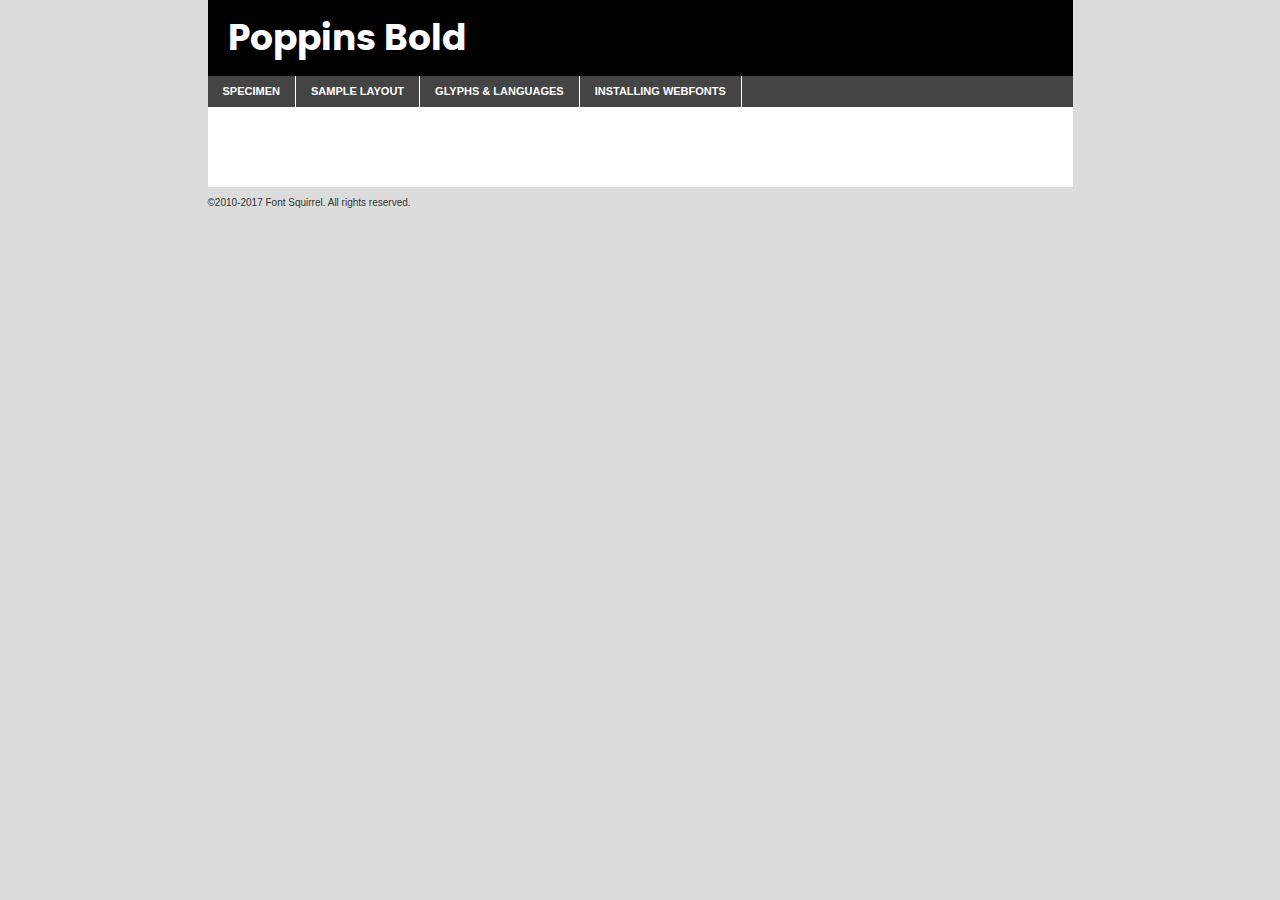
<file: Atividades/A4/components/fonts/poppins-bold-demo.html>
<!DOCTYPE html PUBLIC "-//W3C//DTD XHTML 1.0 Transitional//EN"
	"http://www.w3.org/TR/xhtml1/DTD/xhtml1-transitional.dtd">

<html xmlns="http://www.w3.org/1999/xhtml" xml:lang="en" lang="en">
<head>
	<meta http-equiv="Content-Type" content="text/html; charset=utf-8" />
	<script src="http://ajax.googleapis.com/ajax/libs/jquery/1.7.2/jquery.min.js" type="text/javascript" charset="utf-8"></script>
	<script type="text/javascript">
	(function($){$.fn.easyTabs=function(option){var param=jQuery.extend({fadeSpeed:"fast",defaultContent:1,activeClass:'active'},option);$(this).each(function(){var thisId="#"+this.id;if(param.defaultContent==''){param.defaultContent=1;}
	if(typeof param.defaultContent=="number")
	{var defaultTab=$(thisId+" .tabs li:eq("+(param.defaultContent-1)+") a").attr('href').substr(1);}else{var defaultTab=param.defaultContent;}
	$(thisId+" .tabs li a").each(function(){var tabToHide=$(this).attr('href').substr(1);$("#"+tabToHide).addClass('easytabs-tab-content');});hideAll();changeContent(defaultTab);function hideAll(){$(thisId+" .easytabs-tab-content").hide();}
	function changeContent(tabId){hideAll();$(thisId+" .tabs li").removeClass(param.activeClass);$(thisId+" .tabs li a[href=#"+tabId+"]").closest('li').addClass(param.activeClass);if(param.fadeSpeed!="none")
	{$(thisId+" #"+tabId).fadeIn(param.fadeSpeed);}else{$(thisId+" #"+tabId).show();}}
	$(thisId+" .tabs li").click(function(){var tabId=$(this).find('a').attr('href').substr(1);changeContent(tabId);return false;});});}})(jQuery);
	</script>
	<link rel="stylesheet" href="specimen_files/specimen_stylesheet.css" type="text/css" charset="utf-8" />
	<link rel="stylesheet" href="stylesheet.css" type="text/css" charset="utf-8" />

	<style type="text/css">
					body{
				font-family: 'poppinsbold';
							}
		</style>

	<title>Poppins Bold Specimen</title>
	
	
	<script type="text/javascript" charset="utf-8">
		$(document).ready(function() {
			$('#container').easyTabs({defaultContent:1});
		});
	</script>
</head>

<body>
<div id="container">
	<div id="header">
		Poppins Bold	</div>
	<ul class="tabs">
		<li><a href="#specimen">Specimen</a></li>
		<li><a href="#layout">Sample Layout</a></li>
				<li><a href="#glyphs">Glyphs &amp; Languages</a></li>
		<li><a href="#installing">Installing Webfonts</a></li>
		
	</ul>
	
	<div id="main_content">

		
			<div id="specimen">
		
				<div class="section">
					<div class="grid12 firstcol">
						<div class="huge">AaBb</div>
					</div>
				</div>
		
				<div class="section">
					<div class="glyph_range">A&#x200B;B&#x200b;C&#x200b;D&#x200b;E&#x200b;F&#x200b;G&#x200b;H&#x200b;I&#x200b;J&#x200b;K&#x200b;L&#x200b;M&#x200b;N&#x200b;O&#x200b;P&#x200b;Q&#x200b;R&#x200b;S&#x200b;T&#x200b;U&#x200b;V&#x200b;W&#x200b;X&#x200b;Y&#x200b;Z&#x200b;a&#x200b;b&#x200b;c&#x200b;d&#x200b;e&#x200b;f&#x200b;g&#x200b;h&#x200b;i&#x200b;j&#x200b;k&#x200b;l&#x200b;m&#x200b;n&#x200b;o&#x200b;p&#x200b;q&#x200b;r&#x200b;s&#x200b;t&#x200b;u&#x200b;v&#x200b;w&#x200b;x&#x200b;y&#x200b;z&#x200b;1&#x200b;2&#x200b;3&#x200b;4&#x200b;5&#x200b;6&#x200b;7&#x200b;8&#x200b;9&#x200b;0&#x200b;&amp;&#x200b;.&#x200b;,&#x200b;?&#x200b;!&#x200b;&#64;&#x200b;(&#x200b;)&#x200b;#&#x200b;$&#x200b;%&#x200b;*&#x200b;+&#x200b;-&#x200b;=&#x200b;:&#x200b;;</div>
				</div>
				<div class="section">
					<div class="grid12 firstcol">
						<table class="sample_table">
							<tr><td>10</td><td class="size10">abcdefghijklmnopqrstuvwxyzABCDEFGHIJKLMNOPQRSTUVWXYZ0123456789abcdefghijklmnopqrstuvwxyzABCDEFGHIJKLMNOPQRSTUVWXYZ0123456789abcdefghijklmnopqrstuvwxyzABCDEFGHIJKLMNOPQRSTUVWXYZ</td></tr>
							<tr><td>11</td><td class="size11">abcdefghijklmnopqrstuvwxyzABCDEFGHIJKLMNOPQRSTUVWXYZ0123456789abcdefghijklmnopqrstuvwxyzABCDEFGHIJKLMNOPQRSTUVWXYZ0123456789abcdefghijklmnopqrstuvwxyzABCDEFGHIJKLMNOPQRSTUVWXYZ</td></tr>
							<tr><td>12</td><td class="size12">abcdefghijklmnopqrstuvwxyzABCDEFGHIJKLMNOPQRSTUVWXYZ0123456789abcdefghijklmnopqrstuvwxyzABCDEFGHIJKLMNOPQRSTUVWXYZ0123456789abcdefghijklmnopqrstuvwxyzABCDEFGHIJKLMNOPQRSTUVWXYZ</td></tr>
							<tr><td>13</td><td class="size13">abcdefghijklmnopqrstuvwxyzABCDEFGHIJKLMNOPQRSTUVWXYZ0123456789abcdefghijklmnopqrstuvwxyzABCDEFGHIJKLMNOPQRSTUVWXYZ0123456789abcdefghijklmnopqrstuvwxyzABCDEFGHIJKLMNOPQRSTUVWXYZ</td></tr>
							<tr><td>14</td><td class="size14">abcdefghijklmnopqrstuvwxyzABCDEFGHIJKLMNOPQRSTUVWXYZ0123456789abcdefghijklmnopqrstuvwxyzABCDEFGHIJKLMNOPQRSTUVWXYZ0123456789abcdefghijklmnopqrstuvwxyzABCDEFGHIJKLMNOPQRSTUVWXYZ</td></tr>
							<tr><td>16</td><td class="size16">abcdefghijklmnopqrstuvwxyzABCDEFGHIJKLMNOPQRSTUVWXYZ0123456789abcdefghijklmnopqrstuvwxyzABCDEFGHIJKLMNOPQRSTUVWXYZ</td></tr>
							<tr><td>18</td><td class="size18">abcdefghijklmnopqrstuvwxyzABCDEFGHIJKLMNOPQRSTUVWXYZ0123456789abcdefghijklmnopqrstuvwxyzABCDEFGHIJKLMNOPQRSTUVWXYZ</td></tr>
							<tr><td>20</td><td class="size20">abcdefghijklmnopqrstuvwxyzABCDEFGHIJKLMNOPQRSTUVWXYZ0123456789abcdefghijklmnopqrstuvwxyzABCDEFGHIJKLMNOPQRSTUVWXYZ</td></tr>
							<tr><td>24</td><td class="size24">abcdefghijklmnopqrstuvwxyzABCDEFGHIJKLMNOPQRSTUVWXYZ0123456789abcdefghijklmnopqrstuvwxyzABCDEFGHIJKLMNOPQRSTUVWXYZ</td></tr>
							<tr><td>30</td><td class="size30">abcdefghijklmnopqrstuvwxyzABCDEFGHIJKLMNOPQRSTUVWXYZ0123456789abcdefghijklmnopqrstuvwxyzABCDEFGHIJKLMNOPQRSTUVWXYZ</td></tr>
							<tr><td>36</td><td class="size36">abcdefghijklmnopqrstuvwxyzABCDEFGHIJKLMNOPQRSTUVWXYZ0123456789abcdefghijklmnopqrstuvwxyzABCDEFGHIJKLMNOPQRSTUVWXYZ</td></tr>
							<tr><td>48</td><td class="size48">abcdefghijklmnopqrstuvwxyzABCDEFGHIJKLMNOPQRSTUVWXYZ0123456789abcdefghijklmnopqrstuvwxyzABCDEFGHIJKLMNOPQRSTUVWXYZ</td></tr>
							<tr><td>60</td><td class="size60">abcdefghijklmnopqrstuvwxyzABCDEFGHIJKLMNOPQRSTUVWXYZ0123456789abcdefghijklmnopqrstuvwxyzABCDEFGHIJKLMNOPQRSTUVWXYZ</td></tr>
							<tr><td>72</td><td class="size72">abcdefghijklmnopqrstuvwxyzABCDEFGHIJKLMNOPQRSTUVWXYZ0123456789abcdefghijklmnopqrstuvwxyzABCDEFGHIJKLMNOPQRSTUVWXYZ</td></tr>
							<tr><td>90</td><td class="size90">abcdefghijklmnopqrstuvwxyzABCDEFGHIJKLMNOPQRSTUVWXYZ0123456789abcdefghijklmnopqrstuvwxyzABCDEFGHIJKLMNOPQRSTUVWXYZ</td></tr>
						</table>
				
					</div>
			
				</div>
		
		
		
								<div class="section" id="bodycomparison">


										<div id="xheight">
				<div class="fontbody">&#x25FC;&#x25FC;&#x25FC;&#x25FC;&#x25FC;&#x25FC;&#x25FC;&#x25FC;&#x25FC;&#x25FC;&#x25FC;&#x25FC;&#x25FC;&#x25FC;&#x25FC;&#x25FC;&#x25FC;&#x25FC;&#x25FC;&#x25FC;&#x25FC;&#x25FC;&#x25FC;&#x25FC;&#x25FC;&#x25FC;&#x25FC;&#x25FC;&#x25FC;&#x25FC;&#x25FC;&#x25FC;&#x25FC;&#x25FC;&#x25FC;&#x25FC;&#x25FC;&#x25FC;&#x25FC;&#x25FC;&#x25FC;&#x25FC;&#x25FC;&#x25FC;&#x25FC;&#x25FC;&#x25FC;&#x25FC;&#x25FC;&#x25FC;&#x25FC;&#x25FC;&#x25FC;&#x25FC;&#x25FC;&#x25FC;&#x25FC;&#x25FC;&#x25FC;&#x25FC;&#x25FC;&#x25FC;&#x25FC;&#x25FC;&#x25FC;&#x25FC;&#x25FC;&#x25FC;&#x25FC;&#x25FC;&#x25FC;&#x25FC;&#x25FC;&#x25FC;&#x25FC;&#x25FC;&#x25FC;&#x25FC;&#x25FC;&#x25FC;&#x25FC;&#x25FC;&#x25FC;&#x25FC;&#x25FC;&#x25FC;&#x25FC;&#x25FC;&#x25FC;&#x25FC;&#x25FC;&#x25FC;&#x25FC;&#x25FC;&#x25FC;&#x25FC;&#x25FC;&#x25FC;&#x25FC;body</div><div class="arialbody">body</div><div class="verdanabody">body</div><div class="georgiabody">body</div></div>
										<div class="fontbody" style="z-index:1">
											body<span>Poppins Bold</span>
										</div>
										<div class="arialbody" style="z-index:1">
											body<span>Arial</span>
										</div>
										<div class="verdanabody" style="z-index:1">
											body<span>Verdana</span>
										</div>
										<div class="georgiabody" style="z-index:1">
											body<span>Georgia</span>
										</div>



								</div>
		
		
				<div class="section psample psample_row1" id="">
					
					<div class="grid2 firstcol">
						<p class="size10"><span>10.</span>Aenean lacinia bibendum nulla sed consectetur. Fusce dapibus, tellus ac cursus commodo, tortor mauris condimentum nibh, ut fermentum massa justo sit amet risus. Nullam id dolor id nibh ultricies vehicula ut id elit. Cum sociis natoque penatibus et magnis dis parturient montes, nascetur ridiculus mus. Nulla vitae elit libero, a pharetra augue.</p>
			
					</div>
					<div class="grid3">
						<p class="size11"><span>11.</span>Aenean lacinia bibendum nulla sed consectetur. Fusce dapibus, tellus ac cursus commodo, tortor mauris condimentum nibh, ut fermentum massa justo sit amet risus. Nullam id dolor id nibh ultricies vehicula ut id elit. Cum sociis natoque penatibus et magnis dis parturient montes, nascetur ridiculus mus. Nulla vitae elit libero, a pharetra augue.</p>
			
					</div>
					<div class="grid3">
						<p class="size12"><span>12.</span>Aenean lacinia bibendum nulla sed consectetur. Fusce dapibus, tellus ac cursus commodo, tortor mauris condimentum nibh, ut fermentum massa justo sit amet risus. Nullam id dolor id nibh ultricies vehicula ut id elit. Cum sociis natoque penatibus et magnis dis parturient montes, nascetur ridiculus mus. Nulla vitae elit libero, a pharetra augue.</p>
			
					</div>
					<div class="grid4">
						<p class="size13"><span>13.</span>Aenean lacinia bibendum nulla sed consectetur. Fusce dapibus, tellus ac cursus commodo, tortor mauris condimentum nibh, ut fermentum massa justo sit amet risus. Nullam id dolor id nibh ultricies vehicula ut id elit. Cum sociis natoque penatibus et magnis dis parturient montes, nascetur ridiculus mus. Nulla vitae elit libero, a pharetra augue.</p>
			
					</div>
					<div class="white_blend"></div>
					
				</div>
				<div class="section psample psample_row2" id="">
					<div class="grid3 firstcol">
						<p class="size14"><span>14.</span>Aenean lacinia bibendum nulla sed consectetur. Fusce dapibus, tellus ac cursus commodo, tortor mauris condimentum nibh, ut fermentum massa justo sit amet risus. Nullam id dolor id nibh ultricies vehicula ut id elit. Cum sociis natoque penatibus et magnis dis parturient montes, nascetur ridiculus mus. Nulla vitae elit libero, a pharetra augue.</p>
			
					</div>
					<div class="grid4">
						<p class="size16"><span>16.</span>Aenean lacinia bibendum nulla sed consectetur. Fusce dapibus, tellus ac cursus commodo, tortor mauris condimentum nibh, ut fermentum massa justo sit amet risus. Nullam id dolor id nibh ultricies vehicula ut id elit. Cum sociis natoque penatibus et magnis dis parturient montes, nascetur ridiculus mus. Nulla vitae elit libero, a pharetra augue.</p>
			
					</div>
					<div class="grid5">
						<p class="size18"><span>18.</span>Aenean lacinia bibendum nulla sed consectetur. Fusce dapibus, tellus ac cursus commodo, tortor mauris condimentum nibh, ut fermentum massa justo sit amet risus. Nullam id dolor id nibh ultricies vehicula ut id elit. Cum sociis natoque penatibus et magnis dis parturient montes, nascetur ridiculus mus. Nulla vitae elit libero, a pharetra augue.</p>
			
					</div>

					<div class="white_blend"></div>

				</div>
				
				<div class="section psample psample_row3" id="">
					<div class="grid5 firstcol">
						<p class="size20"><span>20.</span>Aenean lacinia bibendum nulla sed consectetur. Fusce dapibus, tellus ac cursus commodo, tortor mauris condimentum nibh, ut fermentum massa justo sit amet risus. Nullam id dolor id nibh ultricies vehicula ut id elit. Cum sociis natoque penatibus et magnis dis parturient montes, nascetur ridiculus mus. Nulla vitae elit libero, a pharetra augue.</p>
					</div>
					<div class="grid7">
						<p class="size24"><span>24.</span>Aenean lacinia bibendum nulla sed consectetur. Fusce dapibus, tellus ac cursus commodo, tortor mauris condimentum nibh, ut fermentum massa justo sit amet risus. Nullam id dolor id nibh ultricies vehicula ut id elit. Cum sociis natoque penatibus et magnis dis parturient montes, nascetur ridiculus mus. Nulla vitae elit libero, a pharetra augue.</p>
					</div>
					
					<div class="white_blend"></div>
					
				</div>
				
				<div class="section psample psample_row4" id="">
					<div class="grid12 firstcol">
						<p class="size30"><span>30.</span>Aenean lacinia bibendum nulla sed consectetur. Fusce dapibus, tellus ac cursus commodo, tortor mauris condimentum nibh, ut fermentum massa justo sit amet risus. Nullam id dolor id nibh ultricies vehicula ut id elit. Cum sociis natoque penatibus et magnis dis parturient montes, nascetur ridiculus mus. Nulla vitae elit libero, a pharetra augue.</p>
					</div>
					<div class="white_blend"></div>
					
				</div>
				
				
				
				<div class="section psample psample_row1 fullreverse">
					<div class="grid2 firstcol">
						<p class="size10"><span>10.</span>Aenean lacinia bibendum nulla sed consectetur. Fusce dapibus, tellus ac cursus commodo, tortor mauris condimentum nibh, ut fermentum massa justo sit amet risus. Nullam id dolor id nibh ultricies vehicula ut id elit. Cum sociis natoque penatibus et magnis dis parturient montes, nascetur ridiculus mus. Nulla vitae elit libero, a pharetra augue.</p>
			
					</div>
					<div class="grid3">
						<p class="size11"><span>11.</span>Aenean lacinia bibendum nulla sed consectetur. Fusce dapibus, tellus ac cursus commodo, tortor mauris condimentum nibh, ut fermentum massa justo sit amet risus. Nullam id dolor id nibh ultricies vehicula ut id elit. Cum sociis natoque penatibus et magnis dis parturient montes, nascetur ridiculus mus. Nulla vitae elit libero, a pharetra augue.</p>
			
					</div>
					<div class="grid3">
						<p class="size12"><span>12.</span>Aenean lacinia bibendum nulla sed consectetur. Fusce dapibus, tellus ac cursus commodo, tortor mauris condimentum nibh, ut fermentum massa justo sit amet risus. Nullam id dolor id nibh ultricies vehicula ut id elit. Cum sociis natoque penatibus et magnis dis parturient montes, nascetur ridiculus mus. Nulla vitae elit libero, a pharetra augue.</p>
			
					</div>
					<div class="grid4">
						<p class="size13"><span>13.</span>Aenean lacinia bibendum nulla sed consectetur. Fusce dapibus, tellus ac cursus commodo, tortor mauris condimentum nibh, ut fermentum massa justo sit amet risus. Nullam id dolor id nibh ultricies vehicula ut id elit. Cum sociis natoque penatibus et magnis dis parturient montes, nascetur ridiculus mus. Nulla vitae elit libero, a pharetra augue.</p>
			
					</div>
					<div class="black_blend"></div>
					
				</div>
				
				<div class="section psample psample_row2 fullreverse">
					<div class="grid3 firstcol">
						<p class="size14"><span>14.</span>Aenean lacinia bibendum nulla sed consectetur. Fusce dapibus, tellus ac cursus commodo, tortor mauris condimentum nibh, ut fermentum massa justo sit amet risus. Nullam id dolor id nibh ultricies vehicula ut id elit. Cum sociis natoque penatibus et magnis dis parturient montes, nascetur ridiculus mus. Nulla vitae elit libero, a pharetra augue.</p>
			
					</div>
					<div class="grid4">
						<p class="size16"><span>16.</span>Aenean lacinia bibendum nulla sed consectetur. Fusce dapibus, tellus ac cursus commodo, tortor mauris condimentum nibh, ut fermentum massa justo sit amet risus. Nullam id dolor id nibh ultricies vehicula ut id elit. Cum sociis natoque penatibus et magnis dis parturient montes, nascetur ridiculus mus. Nulla vitae elit libero, a pharetra augue.</p>
			
					</div>
					<div class="grid5">
						<p class="size18"><span>18.</span>Aenean lacinia bibendum nulla sed consectetur. Fusce dapibus, tellus ac cursus commodo, tortor mauris condimentum nibh, ut fermentum massa justo sit amet risus. Nullam id dolor id nibh ultricies vehicula ut id elit. Cum sociis natoque penatibus et magnis dis parturient montes, nascetur ridiculus mus. Nulla vitae elit libero, a pharetra augue.</p>
			
					</div>
					<div class="black_blend"></div>

				</div>
				
				<div class="section psample fullreverse psample_row3" id="">
					<div class="grid5 firstcol">
						<p class="size20"><span>20.</span>Aenean lacinia bibendum nulla sed consectetur. Fusce dapibus, tellus ac cursus commodo, tortor mauris condimentum nibh, ut fermentum massa justo sit amet risus. Nullam id dolor id nibh ultricies vehicula ut id elit. Cum sociis natoque penatibus et magnis dis parturient montes, nascetur ridiculus mus. Nulla vitae elit libero, a pharetra augue.</p>
					</div>
					<div class="grid7">
						<p class="size24"><span>24.</span>Aenean lacinia bibendum nulla sed consectetur. Fusce dapibus, tellus ac cursus commodo, tortor mauris condimentum nibh, ut fermentum massa justo sit amet risus. Nullam id dolor id nibh ultricies vehicula ut id elit. Cum sociis natoque penatibus et magnis dis parturient montes, nascetur ridiculus mus. Nulla vitae elit libero, a pharetra augue.</p>
					</div>
					
					<div class="black_blend"></div>
					
				</div>
				
				<div class="section psample fullreverse psample_row4" id="" style="border-bottom: 20px #000 solid;">
					<div class="grid12 firstcol">
						<p class="size30"><span>30.</span>Aenean lacinia bibendum nulla sed consectetur. Fusce dapibus, tellus ac cursus commodo, tortor mauris condimentum nibh, ut fermentum massa justo sit amet risus. Nullam id dolor id nibh ultricies vehicula ut id elit. Cum sociis natoque penatibus et magnis dis parturient montes, nascetur ridiculus mus. Nulla vitae elit libero, a pharetra augue.</p>
					</div>
					<div class="black_blend"></div>
					
				</div>
				
				
				
				
			</div>
			
			<div id="layout">
				
				<div class="section">
					
					<div class="grid12 firstcol">
						<h1>Lorem Ipsum Dolor</h1>
						<h2>Etiam porta sem malesuada magna mollis euismod</h2>
						
						<p class="byline">By <a href="#link">Aenean Lacinia</a></p>
					</div>
				</div>
				<div class="section">
					<div class="grid8 firstcol">
						<p class="large">Donec sed odio dui. Morbi leo risus, porta ac consectetur ac, vestibulum at eros. Fusce dapibus, tellus ac cursus commodo, tortor mauris condimentum nibh, ut fermentum massa justo sit amet risus. </p>

						
						<h3>Pellentesque ornare sem</h3>

						<p>Maecenas sed diam eget risus varius blandit sit amet non magna. Maecenas faucibus mollis interdum. Donec ullamcorper nulla non metus auctor fringilla. Nullam id dolor id nibh ultricies vehicula ut id elit. Nullam id dolor id nibh ultricies vehicula ut id elit. </p>

						<p>Aenean eu leo quam. Pellentesque ornare sem lacinia quam venenatis vestibulum. Lorem ipsum dolor sit amet, consectetur adipiscing elit. Cum sociis natoque penatibus et magnis dis parturient montes, nascetur ridiculus mus. </p>

						<p>Nulla vitae elit libero, a pharetra augue. Praesent commodo cursus magna, vel scelerisque nisl consectetur et. Aenean lacinia bibendum nulla sed consectetur. </p>

						<p>Nullam quis risus eget urna mollis ornare vel eu leo. Nullam quis risus eget urna mollis ornare vel eu leo. Maecenas sed diam eget risus varius blandit sit amet non magna. Donec ullamcorper nulla non metus auctor fringilla. </p>

						<h3>Cras mattis consectetur</h3>

						<p>Aenean eu leo quam. Pellentesque ornare sem lacinia quam venenatis vestibulum. Aenean lacinia bibendum nulla sed consectetur. Integer posuere erat a ante venenatis dapibus posuere velit aliquet. Cras mattis consectetur purus sit amet fermentum. </p>

						<p>Nullam id dolor id nibh ultricies vehicula ut id elit. Nullam quis risus eget urna mollis ornare vel eu leo. Cras mattis consectetur purus sit amet fermentum.</p>
					</div>
					
					<div class="grid4 sidebar">
						
						<div class="box reverse">
							<p class="last">Nullam quis risus eget urna mollis ornare vel eu leo. Donec ullamcorper nulla non metus auctor fringilla. Cras mattis consectetur purus sit amet fermentum. Sed posuere consectetur est at lobortis. Lorem ipsum dolor sit amet, consectetur adipiscing elit. </p>
						</div>
						
						<p class="caption">Maecenas sed diam eget risus varius.</p>

						<p>Vestibulum id ligula porta felis euismod semper. Integer posuere erat a ante venenatis dapibus posuere velit aliquet. Vestibulum id ligula porta felis euismod semper. Sed posuere consectetur est at lobortis. Maecenas sed diam eget risus varius blandit sit amet non magna. Fusce dapibus, tellus ac cursus commodo, tortor mauris condimentum nibh, ut fermentum massa justo sit amet risus. </p>

					

						<p>Duis mollis, est non commodo luctus, nisi erat porttitor ligula, eget lacinia odio sem nec elit. Aenean lacinia bibendum nulla sed consectetur. Vivamus sagittis lacus vel augue laoreet rutrum faucibus dolor auctor. Aenean lacinia bibendum nulla sed consectetur. Nullam quis risus eget urna mollis ornare vel eu leo. </p>

						<p>Praesent commodo cursus magna, vel scelerisque nisl consectetur et. Donec ullamcorper nulla non metus auctor fringilla. Maecenas faucibus mollis interdum. Fusce dapibus, tellus ac cursus commodo, tortor mauris condimentum nibh, ut fermentum massa justo sit amet risus. </p>

					</div>
				</div>
				
			</div>


			



		<div id="glyphs">
			<div class="section">
				<div class="grid12 firstcol">
			
				<h1>Language Support</h1>
				<p>The subset of Poppins Bold in this kit supports the following languages:<br />
			
					Albanian, Basque, Breton, Chamorro, Danish, Dutch, English, Faroese, Finnish, French, Frisian, Galician, German, Icelandic, Italian, Malagasy, Norwegian, Portuguese, Spanish, Alsatian, Aragonese, Arapaho, Arrernte, Asturian, Aymara, Bislama, Cebuano, Corsican, Fijian, French_creole, Genoese, Gilbertese, Greenlandic, Haitian_creole, Hiligaynon, Hmong, Hopi, Ibanag, Iloko_ilokano, Indonesian, Interglossa_glosa, Interlingua, Irish_gaelic, Jerriais, Lojban, Lombard, Luxembourgeois, Manx, Mohawk, Norfolk_pitcairnese, Occitan, Oromo, Pangasinan, Papiamento, Piedmontese, Potawatomi, Rhaeto-romance, Romansh, Rotokas, Sami_lule, Samoan, Sardinian, Scots_gaelic, Seychelles_creole, Shona, Sicilian, Somali, Southern_ndebele, Swahili, Swati_swazi, Tagalog_filipino_pilipino, Tetum, Tok_pisin, Uyghur_latinized, Volapuk, Walloon, Warlpiri, Xhosa, Yapese, Zulu, Latinbasic, Ubasic, Demo				</p>
				<h1>Glyph Chart</h1>
				<p>The subset of Poppins Bold in this kit includes all the glyphs listed below. Unicode entities are included above each glyph to help you insert individual characters into your layout.</p>
				<div id="glyph_chart">
			
																														 <div><p>&amp;#13;</p>&#13;</div>
																				 <div><p>&amp;#32;</p>&#32;</div>
																				 <div><p>&amp;#33;</p>&#33;</div>
																				 <div><p>&amp;#34;</p>&#34;</div>
																				 <div><p>&amp;#35;</p>&#35;</div>
																				 <div><p>&amp;#36;</p>&#36;</div>
																				 <div><p>&amp;#37;</p>&#37;</div>
																				 <div><p>&amp;#38;</p>&#38;</div>
																				 <div><p>&amp;#39;</p>&#39;</div>
																				 <div><p>&amp;#40;</p>&#40;</div>
																				 <div><p>&amp;#41;</p>&#41;</div>
																				 <div><p>&amp;#42;</p>&#42;</div>
																				 <div><p>&amp;#43;</p>&#43;</div>
																				 <div><p>&amp;#44;</p>&#44;</div>
																				 <div><p>&amp;#45;</p>&#45;</div>
																				 <div><p>&amp;#46;</p>&#46;</div>
																				 <div><p>&amp;#47;</p>&#47;</div>
																				 <div><p>&amp;#48;</p>&#48;</div>
																				 <div><p>&amp;#49;</p>&#49;</div>
																				 <div><p>&amp;#50;</p>&#50;</div>
																				 <div><p>&amp;#51;</p>&#51;</div>
																				 <div><p>&amp;#52;</p>&#52;</div>
																				 <div><p>&amp;#53;</p>&#53;</div>
																				 <div><p>&amp;#54;</p>&#54;</div>
																				 <div><p>&amp;#55;</p>&#55;</div>
																				 <div><p>&amp;#56;</p>&#56;</div>
																				 <div><p>&amp;#57;</p>&#57;</div>
																				 <div><p>&amp;#58;</p>&#58;</div>
																				 <div><p>&amp;#59;</p>&#59;</div>
																				 <div><p>&amp;#60;</p>&#60;</div>
																				 <div><p>&amp;#61;</p>&#61;</div>
																				 <div><p>&amp;#62;</p>&#62;</div>
																				 <div><p>&amp;#63;</p>&#63;</div>
																				 <div><p>&amp;#64;</p>&#64;</div>
																				 <div><p>&amp;#65;</p>&#65;</div>
																				 <div><p>&amp;#66;</p>&#66;</div>
																				 <div><p>&amp;#67;</p>&#67;</div>
																				 <div><p>&amp;#68;</p>&#68;</div>
																				 <div><p>&amp;#69;</p>&#69;</div>
																				 <div><p>&amp;#70;</p>&#70;</div>
																				 <div><p>&amp;#71;</p>&#71;</div>
																				 <div><p>&amp;#72;</p>&#72;</div>
																				 <div><p>&amp;#73;</p>&#73;</div>
																				 <div><p>&amp;#74;</p>&#74;</div>
																				 <div><p>&amp;#75;</p>&#75;</div>
																				 <div><p>&amp;#76;</p>&#76;</div>
																				 <div><p>&amp;#77;</p>&#77;</div>
																				 <div><p>&amp;#78;</p>&#78;</div>
																				 <div><p>&amp;#79;</p>&#79;</div>
																				 <div><p>&amp;#80;</p>&#80;</div>
																				 <div><p>&amp;#81;</p>&#81;</div>
																				 <div><p>&amp;#82;</p>&#82;</div>
																				 <div><p>&amp;#83;</p>&#83;</div>
																				 <div><p>&amp;#84;</p>&#84;</div>
																				 <div><p>&amp;#85;</p>&#85;</div>
																				 <div><p>&amp;#86;</p>&#86;</div>
																				 <div><p>&amp;#87;</p>&#87;</div>
																				 <div><p>&amp;#88;</p>&#88;</div>
																				 <div><p>&amp;#89;</p>&#89;</div>
																				 <div><p>&amp;#90;</p>&#90;</div>
																				 <div><p>&amp;#91;</p>&#91;</div>
																				 <div><p>&amp;#92;</p>&#92;</div>
																				 <div><p>&amp;#93;</p>&#93;</div>
																				 <div><p>&amp;#94;</p>&#94;</div>
																				 <div><p>&amp;#95;</p>&#95;</div>
																				 <div><p>&amp;#96;</p>&#96;</div>
																				 <div><p>&amp;#97;</p>&#97;</div>
																				 <div><p>&amp;#98;</p>&#98;</div>
																				 <div><p>&amp;#99;</p>&#99;</div>
																				 <div><p>&amp;#100;</p>&#100;</div>
																				 <div><p>&amp;#101;</p>&#101;</div>
																				 <div><p>&amp;#102;</p>&#102;</div>
																				 <div><p>&amp;#103;</p>&#103;</div>
																				 <div><p>&amp;#104;</p>&#104;</div>
																				 <div><p>&amp;#105;</p>&#105;</div>
																				 <div><p>&amp;#106;</p>&#106;</div>
																				 <div><p>&amp;#107;</p>&#107;</div>
																				 <div><p>&amp;#108;</p>&#108;</div>
																				 <div><p>&amp;#109;</p>&#109;</div>
																				 <div><p>&amp;#110;</p>&#110;</div>
																				 <div><p>&amp;#111;</p>&#111;</div>
																				 <div><p>&amp;#112;</p>&#112;</div>
																				 <div><p>&amp;#113;</p>&#113;</div>
																				 <div><p>&amp;#114;</p>&#114;</div>
																				 <div><p>&amp;#115;</p>&#115;</div>
																				 <div><p>&amp;#116;</p>&#116;</div>
																				 <div><p>&amp;#117;</p>&#117;</div>
																				 <div><p>&amp;#118;</p>&#118;</div>
																				 <div><p>&amp;#119;</p>&#119;</div>
																				 <div><p>&amp;#120;</p>&#120;</div>
																				 <div><p>&amp;#121;</p>&#121;</div>
																				 <div><p>&amp;#122;</p>&#122;</div>
																				 <div><p>&amp;#123;</p>&#123;</div>
																				 <div><p>&amp;#124;</p>&#124;</div>
																				 <div><p>&amp;#125;</p>&#125;</div>
																				 <div><p>&amp;#126;</p>&#126;</div>
																				 <div><p>&amp;#160;</p>&#160;</div>
																				 <div><p>&amp;#161;</p>&#161;</div>
																				 <div><p>&amp;#162;</p>&#162;</div>
																				 <div><p>&amp;#163;</p>&#163;</div>
																				 <div><p>&amp;#164;</p>&#164;</div>
																				 <div><p>&amp;#165;</p>&#165;</div>
																				 <div><p>&amp;#166;</p>&#166;</div>
																				 <div><p>&amp;#167;</p>&#167;</div>
																				 <div><p>&amp;#168;</p>&#168;</div>
																				 <div><p>&amp;#169;</p>&#169;</div>
																				 <div><p>&amp;#170;</p>&#170;</div>
																				 <div><p>&amp;#171;</p>&#171;</div>
																				 <div><p>&amp;#172;</p>&#172;</div>
																				 <div><p>&amp;#173;</p>&#173;</div>
																				 <div><p>&amp;#174;</p>&#174;</div>
																				 <div><p>&amp;#175;</p>&#175;</div>
																				 <div><p>&amp;#176;</p>&#176;</div>
																				 <div><p>&amp;#177;</p>&#177;</div>
																				 <div><p>&amp;#178;</p>&#178;</div>
																				 <div><p>&amp;#179;</p>&#179;</div>
																				 <div><p>&amp;#180;</p>&#180;</div>
																				 <div><p>&amp;#181;</p>&#181;</div>
																				 <div><p>&amp;#182;</p>&#182;</div>
																				 <div><p>&amp;#183;</p>&#183;</div>
																				 <div><p>&amp;#184;</p>&#184;</div>
																				 <div><p>&amp;#185;</p>&#185;</div>
																				 <div><p>&amp;#186;</p>&#186;</div>
																				 <div><p>&amp;#187;</p>&#187;</div>
																				 <div><p>&amp;#188;</p>&#188;</div>
																				 <div><p>&amp;#189;</p>&#189;</div>
																				 <div><p>&amp;#190;</p>&#190;</div>
																				 <div><p>&amp;#191;</p>&#191;</div>
																				 <div><p>&amp;#192;</p>&#192;</div>
																				 <div><p>&amp;#193;</p>&#193;</div>
																				 <div><p>&amp;#194;</p>&#194;</div>
																				 <div><p>&amp;#195;</p>&#195;</div>
																				 <div><p>&amp;#196;</p>&#196;</div>
																				 <div><p>&amp;#197;</p>&#197;</div>
																				 <div><p>&amp;#198;</p>&#198;</div>
																				 <div><p>&amp;#199;</p>&#199;</div>
																				 <div><p>&amp;#200;</p>&#200;</div>
																				 <div><p>&amp;#201;</p>&#201;</div>
																				 <div><p>&amp;#202;</p>&#202;</div>
																				 <div><p>&amp;#203;</p>&#203;</div>
																				 <div><p>&amp;#204;</p>&#204;</div>
																				 <div><p>&amp;#205;</p>&#205;</div>
																				 <div><p>&amp;#206;</p>&#206;</div>
																				 <div><p>&amp;#207;</p>&#207;</div>
																				 <div><p>&amp;#208;</p>&#208;</div>
																				 <div><p>&amp;#209;</p>&#209;</div>
																				 <div><p>&amp;#210;</p>&#210;</div>
																				 <div><p>&amp;#211;</p>&#211;</div>
																				 <div><p>&amp;#212;</p>&#212;</div>
																				 <div><p>&amp;#213;</p>&#213;</div>
																				 <div><p>&amp;#214;</p>&#214;</div>
																				 <div><p>&amp;#215;</p>&#215;</div>
																				 <div><p>&amp;#216;</p>&#216;</div>
																				 <div><p>&amp;#217;</p>&#217;</div>
																				 <div><p>&amp;#218;</p>&#218;</div>
																				 <div><p>&amp;#219;</p>&#219;</div>
																				 <div><p>&amp;#220;</p>&#220;</div>
																				 <div><p>&amp;#221;</p>&#221;</div>
																				 <div><p>&amp;#222;</p>&#222;</div>
																				 <div><p>&amp;#223;</p>&#223;</div>
																				 <div><p>&amp;#224;</p>&#224;</div>
																				 <div><p>&amp;#225;</p>&#225;</div>
																				 <div><p>&amp;#226;</p>&#226;</div>
																				 <div><p>&amp;#227;</p>&#227;</div>
																				 <div><p>&amp;#228;</p>&#228;</div>
																				 <div><p>&amp;#229;</p>&#229;</div>
																				 <div><p>&amp;#230;</p>&#230;</div>
																				 <div><p>&amp;#231;</p>&#231;</div>
																				 <div><p>&amp;#232;</p>&#232;</div>
																				 <div><p>&amp;#233;</p>&#233;</div>
																				 <div><p>&amp;#234;</p>&#234;</div>
																				 <div><p>&amp;#235;</p>&#235;</div>
																				 <div><p>&amp;#236;</p>&#236;</div>
																				 <div><p>&amp;#237;</p>&#237;</div>
																				 <div><p>&amp;#238;</p>&#238;</div>
																				 <div><p>&amp;#239;</p>&#239;</div>
																				 <div><p>&amp;#240;</p>&#240;</div>
																				 <div><p>&amp;#241;</p>&#241;</div>
																				 <div><p>&amp;#242;</p>&#242;</div>
																				 <div><p>&amp;#243;</p>&#243;</div>
																				 <div><p>&amp;#244;</p>&#244;</div>
																				 <div><p>&amp;#245;</p>&#245;</div>
																				 <div><p>&amp;#246;</p>&#246;</div>
																				 <div><p>&amp;#247;</p>&#247;</div>
																				 <div><p>&amp;#248;</p>&#248;</div>
																				 <div><p>&amp;#249;</p>&#249;</div>
																				 <div><p>&amp;#250;</p>&#250;</div>
																				 <div><p>&amp;#251;</p>&#251;</div>
																				 <div><p>&amp;#252;</p>&#252;</div>
																				 <div><p>&amp;#253;</p>&#253;</div>
																				 <div><p>&amp;#254;</p>&#254;</div>
																				 <div><p>&amp;#255;</p>&#255;</div>
																				 <div><p>&amp;#338;</p>&#338;</div>
																				 <div><p>&amp;#339;</p>&#339;</div>
																				 <div><p>&amp;#376;</p>&#376;</div>
																				 <div><p>&amp;#710;</p>&#710;</div>
																				 <div><p>&amp;#732;</p>&#732;</div>
																				 <div><p>&amp;#8192;</p>&#8192;</div>
																				 <div><p>&amp;#8193;</p>&#8193;</div>
																				 <div><p>&amp;#8194;</p>&#8194;</div>
																				 <div><p>&amp;#8195;</p>&#8195;</div>
																				 <div><p>&amp;#8196;</p>&#8196;</div>
																				 <div><p>&amp;#8197;</p>&#8197;</div>
																				 <div><p>&amp;#8198;</p>&#8198;</div>
																				 <div><p>&amp;#8199;</p>&#8199;</div>
																				 <div><p>&amp;#8200;</p>&#8200;</div>
																				 <div><p>&amp;#8201;</p>&#8201;</div>
																				 <div><p>&amp;#8202;</p>&#8202;</div>
																				 <div><p>&amp;#8208;</p>&#8208;</div>
																				 <div><p>&amp;#8209;</p>&#8209;</div>
																				 <div><p>&amp;#8210;</p>&#8210;</div>
																				 <div><p>&amp;#8211;</p>&#8211;</div>
																				 <div><p>&amp;#8212;</p>&#8212;</div>
																				 <div><p>&amp;#8216;</p>&#8216;</div>
																				 <div><p>&amp;#8217;</p>&#8217;</div>
																				 <div><p>&amp;#8218;</p>&#8218;</div>
																				 <div><p>&amp;#8220;</p>&#8220;</div>
																				 <div><p>&amp;#8221;</p>&#8221;</div>
																				 <div><p>&amp;#8222;</p>&#8222;</div>
																				 <div><p>&amp;#8226;</p>&#8226;</div>
																				 <div><p>&amp;#8230;</p>&#8230;</div>
																				 <div><p>&amp;#8239;</p>&#8239;</div>
																				 <div><p>&amp;#8249;</p>&#8249;</div>
																				 <div><p>&amp;#8250;</p>&#8250;</div>
																				 <div><p>&amp;#8287;</p>&#8287;</div>
																				 <div><p>&amp;#8364;</p>&#8364;</div>
																				 <div><p>&amp;#8482;</p>&#8482;</div>
																				 <div><p>&amp;#64257;</p>&#64257;</div>
																				 <div><p>&amp;#64258;</p>&#64258;</div>
																																																</div>	
				</div>
		
		
			</div>
		</div>
		
		
		<div id="specs">
			
		</div>
	
		<div id="installing">
			<div class="section">
				<div class="grid7 firstcol">
					<h1>Installing Webfonts</h1>
					
					<p>Webfonts are supported by all major browser platforms but not all in the same way. There are currently four different font formats that must be included in order to target all browsers. This includes TTF, WOFF, EOT and SVG.</p>
					
					<h2>1. Upload your webfonts</h2>
					<p>You must upload your webfont kit to your website. They should be in or near the same directory as your CSS files.</p>
					
					<h2>2. Include the webfont stylesheet</h2>
					<p>A special CSS @font-face declaration helps the various browsers select the appropriate font it needs without causing you a bunch of headaches. Learn more about this syntax by reading the <a href="https://www.fontspring.com/blog/further-hardening-of-the-bulletproof-syntax">Fontspring blog post</a> about it. The code for it is as follows:</p>


<code>
@font-face{ 
	font-family: 'MyWebFont';
	src: url('WebFont.eot');
	src: url('WebFont.eot?#iefix') format('embedded-opentype'),
	     url('WebFont.woff') format('woff'),
	     url('WebFont.ttf') format('truetype'),
	     url('WebFont.svg#webfont') format('svg');
}
</code>

	<p>We've already gone ahead and generated the code for you. All you have to do is link to the stylesheet in your HTML, like this:</p>
	<code>&lt;link rel=&quot;stylesheet&quot; href=&quot;stylesheet.css&quot; type=&quot;text/css&quot; charset=&quot;utf-8&quot; /&gt;</code>

					<h2>3. Modify your own stylesheet</h2>
					<p>To take advantage of your new fonts, you must tell your stylesheet to use them. Look at the original @font-face declaration above and find the property called "font-family." The name linked there will be what you use to reference the font. Prepend that webfont name to the font stack in the "font-family" property, inside the selector you want to change. For example:</p>
<code>p { font-family: 'WebFont', Arial, sans-serif; }</code>

<h2>4. Test</h2>
<p>Getting webfonts to work cross-browser <em>can</em> be tricky. Use the information in the sidebar to help you if you find that fonts aren't loading in a particular browser.</p>
				</div>
				
				<div class="grid5 sidebar">
					<div class="box">
						<h2>Troubleshooting<br />Font-Face Problems</h2>
						<p>Having trouble getting your webfonts to load in your new website? Here are some tips to sort out what might be the problem.</p>

						<h3>Fonts not showing in any browser</h3>

						<p>This sounds like you need to work on the plumbing. You either did not upload the fonts to the correct directory, or you did not link the fonts properly in the CSS. If you've confirmed that all this is correct and you still have a problem, take a look at your .htaccess file and see if requests are getting intercepted.</p>

						<h3>Fonts not loading in iPhone or iPad</h3>

						<p>The most common problem here is that you are serving the fonts from an IIS server. IIS refuses to serve files that have unknown MIME types. If that is the case, you must set the MIME type for SVG to "image/svg+xml" in the server settings. Follow these instructions from Microsoft if you need help.</p>

						<h3>Fonts not loading in Firefox</h3>

						<p>The primary reason for this failure? You are still using a version Firefox older than 3.5. So upgrade already! If that isn't it, then you are very likely serving fonts from a different domain. Firefox requires that all font assets be served from the same domain. Lastly it is possible that you need to add WOFF to your list of MIME types (if you are serving via IIS.)</p>

						<h3>Fonts not loading in IE</h3>

						<p>Are you looking at Internet Explorer on an actual Windows machine or are you cheating by using a service like Adobe BrowserLab? Many of these screenshot services do not render @font-face for IE. Best to test it on a real machine.</p>

						<h3>Fonts not loading in IE9</h3>

						<p>IE9, like Firefox, requires that fonts be served from the same domain as the website. Make sure that is the case.</p>
					</div>
				</div>
			</div>
			
		</div>
	
	</div>
	<div id="footer">
		<p>&copy;2010-2017 Font Squirrel. All rights reserved.</p>
	</div>
</div>
</body>
</html>
</file>
<file: style.css>
* {
    margin: 0;
    padding: 0;
    outline: 0;
    box-sizing: border-box;
}

body {
    background-color: black;
    color: white;
}

h1 {
    text-decoration: none;
    text-align: center;
    margin-top: 5px;
}

.general-container {
    max-width: 600px;
    margin: 0 auto;
    padding: 20px;
}

a {
    color: white;
    text-decoration: none;
    font-family: "Poppins", sans-serif;
    font-size: 50%;
}

a:hover {
    color: #655ad9;
}

a:active {
    color: #e3aff6;
}
</file>
<file: Projeto/assents/css/style.css>
/*Geral*/
* {
    margin: 0;
    padding: 0;
    box-sizing: border-box;
}

body, html {
    width: 100%;
    height: 100%;
    display: flex;
    justify-content: center;
    flex-direction: column;
    font-family: "Poppins", sans-serif;
    background-color: black;
}

h1 {
    font-size: 36px;
    margin: 0 auto;
    padding: 5px;
    text-align: center;
    margin: auto; 
    color: white;
}

h2 {
    color: gray;
    text-decoration: none;
    font-family: "Poppins", sans-serif;
    font-size: 15px;
    padding: 0;
    margin-right: auto;
    margin: 0%;
    text-align: center;
    width: 20%;
    height: 20%;
    margin-top: -480px;
    margin-left: 35px;
}

#links {
    margin-top: -50px;
}

a {
    text-decoration: none;
    font-family: "Poppins", sans-serif;
    font-size: 15px;
    padding: 0;
    margin-right: auto;
    margin: 0%;
    text-align: center;
    width: 20%;
    height: 20%;
    margin-top: -400px;
    margin-left: 50px;
}

#verm {
    color: red;
}

#amar {
    color: yellow;
}

#verd {
    color: green;
}

input[type="checkbox"] {
    position: fixed;
    z-index: 1;
    top: 160px;
    left: 100px;
    cursor: pointer;
    font-size: 16px;
    font-weight: 600;
    border: 2px solid white;
    width: 10%;
    height: 10%;
    margin: 2% auto;
    border-radius: 10px;
}

input[type="checkbox"]::before {
    color: white;
    background: black;
    padding: 10px 20px;
    border: 2px solid white;
}

input[type="checkbox"]:checked:before {
    color: black;
    background: white;
    border: 2px solid black;
    padding: 10px 20px;
    margin: 50px;
}

input[type="checkbox"]:checked ~ * {
    filter: invert(1);
}

/*semaforo*/
#semaforo {
    background-color: black;
    border: 2px solid white;
    border-radius: 50px;
    width: 90%;
    max-width: 300px;
    height: auto;
    margin: 10px auto;
}

/*semaforo - vermelho*/
.vermelho {
    background-color: gray;
    border-radius: 50%;
    width: 100px;
    height: 100px;
    padding-top: 30%;
    margin: 5% auto;
    justify-content: center;
    align-items: center;
    text-align: center;
    display: flex;
    color: black;
    font-size: 12px;
    font-weight: 600;
}

/*semaforo - vermelho pisca*/
.vermelhoAceso {
    background-color: red;
    box-shadow: 0 0 20px 10px white;
    border-radius: 50%;
    width: 100px;
    height: 100px;
    padding-top: 30%;
    margin: 9% auto;
    color: red;
}

/*semaforo - amarelo*/
.amarelo {
    background-color: gray;
    border-radius: 50%;
    width: 100px;
    height: 100px;
    padding-top: 30%;
    margin: 7% auto;
    justify-content: center;
    align-items: center;
    text-align: center;
    display: flex;
    color: black;
    font-size: 12px;
    font-weight: 600;
}

/*semaforo - amarelo pisca*/
.amareloAceso {
    background-color: yellow;
    box-shadow: 0 0 20px 10px white;
    border-radius: 50%;
    width: 100px;
    height: 100px;
    padding-top: 30%;
    margin: 9% auto;
    color: yellow;
}

/*semaforo - verde*/
.verde {
    background-color: gray;
    border-radius: 50%;
    width: 100px;
    height: 100px;
    padding-top: 30%;
    margin: 9% auto;
    justify-content: center;
    align-items: center;
    text-align: center;
    display: flex;
    color: black;
    font-size: 12px;
    font-weight: 600;
}

/*semaforo - verde pisca*/
.verdeAceso {
    background-color: green;
    box-shadow: 0 0 20px 10px white;
    border-radius: 50%;
    width: 100px;
    height: 100px;
    padding-top: 30%;
    margin: 9% auto;
    color: green;
}

/*botões*/
.botao {
    position: fixed;
    z-index: 1;
    top: 40px;
    left: 100px;
    cursor: pointer;
    font-size: 16px;
    font-weight: 600;
    background-color: gray;
    border: 2px solid white;
    margin: 2% auto;
    color: rgb(240, 246, 241);
    width: 10%;
    height: 10%;
    border-radius: 10px;
}

.botao:hover{
    background-color: rgb(6, 211, 6);
    color: white;
    border: 2px solid white;
}

.botao:active{
    background-color:  darkgreen;
    color: white;
    border: 2px solid white;
 }

.botao:focus{
    background-color:  darkgreen;
    color: white;
    border: 2px solid white;
} 

/*semaforo - pedestre*/
#semafora-pedestre {
    background-color: black;
    border: 2px solid white;
    border-radius: 50px;
    width: 90%;
    max-width: 300px;
    height: auto;
    margin: 10px auto;
}

/*semaforo - pedestre*/
.pedestre {
    background-color: red;
    box-shadow: 0 0 20px 10px white;
    border-radius: 50%;
	width: 100px;
    height: 100px;
    margin: 9% auto;
    color: red;
}

/*semaforo - pedestre aceso*/
.pedestreAceso {
    background-color: green;
    box-shadow: 0 0 20px 10px white;
    border-radius: 50%;
    width: 100px;
    height: 100px;
    padding-top: 30%;
    margin: 9% auto;
    color: green;
}

/* Responsivo */
@media (max-width: 1280px) {
    .vermelho,
    .amarelo,
    .verde,
    .pedestre,  
    .pedestreAceso {
        width: 100px;
        height: 100px;
        margin: 10% auto;
    }

    h2 {
        color: gray;
        text-decoration: none;
        font-family: "Poppins", sans-serif;
        font-size: 15px;
        padding: 0;
        margin-right: auto;
        margin: 0%;
        text-align: center;
        width: 20%;
        height: 20%;
        margin-top: -500px;
        margin-left: 50px;
    }

    #links {
        margin-top: -50px;
    }

    input[type="checkbox"] {
        position: fixed;
        z-index: 1;
        top: 160px;
        left: 100px;
        cursor: pointer;
        font-size: 16px;
        font-weight: 600;
        border: 2px solid white;
        width: 10%;
        height: 10%;
        margin: 2% auto;
        border-radius: 10px;
    }
    
    input[type="checkbox"]::before {
        color: white;
        background: black;
        padding: 10px 20px;
        border: 2px solid white;
    }
    
    input[type="checkbox"]:checked:before {
        color: black;
        background: white;
        border: 2px solid black;
        padding: 10px 20px;
        margin: 50px;
    }
    
    input[type="checkbox"]:checked ~ * {
        filter: invert(1);
    }

    .botao {
        background-color: gray;
        position: fixed;
        z-index: 1;
        top: 40px;
        left: 100px;
        cursor: pointer;
        color: rgb(240, 246, 241);
        font-size: 16px;
        font-weight: 600;
        border: 2px solid white;
        width: 10%;
        height: 10%;
        margin: 2% auto;
        border-radius: 10px;
    }
}

@media (max-width: 1024px) {
    .vermelho,
    .amarelo,
    .verde,
    .pedestre, 
    .pedestreAceso {
        width: 100px;
        height: 100px;
        margin: 10% auto;
    }

    h2 {
        color: gray;
        text-decoration: none;
        font-family: "Poppins", sans-serif;
        font-size: 15px;
        padding: 0;
        margin-right: auto;
        margin: 0%;
        text-align: center;
        width: 20%;
        height: 20%;
        margin-top: -500px;
        margin-left: 55px;
    }
        
    #links {
        margin-top: -50px;
    }
    
    input[type="checkbox"] {
        position: fixed;
        z-index: 1;
        top: 160px;
        left: 100px;
        cursor: pointer;
        font-size: 16px;
        font-weight: 600;
        border: 2px solid white;
        width: 10%;
        height: 10%;
        margin: 2% auto;
        border-radius: 10px;
    }
    
    input[type="checkbox"]::before {
        color: white;
        background: black;
        padding: 10px 20px;
        border: 2px solid white;
    }
    
    input[type="checkbox"]:checked:before {
        color: black;
        background: white;
        border: 2px solid black;
        padding: 10px 20px;
        margin: 50px;
    }
    
    input[type="checkbox"]:checked ~ * {
        filter: invert(1);
    }

    .botao {
        background-color: gray;
        position: fixed;
        z-index: 1;
        top: 40px;
        left: 100px;
        cursor: pointer;
        color: rgb(240, 246, 241);
        font-size: 16px;
        font-weight: 600;
        border: 2px solid white;
        width: 10%;
        height: 10%;
        margin: 2% auto;
        border-radius: 10px;
    }
}

@media (max-width: 912px) {
    .vermelho,
    .vermelhoAceso,
    .amarelo,
    .amareloAceso
    .verde,
    .verdeAceso,
    .pedestre,
    .pedestreAceso {
        width: 100px;
        height: 100px;
        margin: 10% auto;
    }

    h2 {
        color: gray;
        text-decoration: none;
        font-family: "Poppins", sans-serif;
        font-size: 15px;
        padding: 0;
        margin-right: auto;
        margin: 0%;
        text-align: center;
        width: 20%;
        height: 20%;
        margin-top: -500px;
        margin-left: 35px;
    }
        
    #links {
        margin-top: 0px;
        margin-left: 18%;
    }
    
    input[type="checkbox"] {
        position: fixed;
        z-index: 1;
        top: 160px;
        left: 100px;
        cursor: pointer;
        font-size: 16px;
        font-weight: 600;
        border: 2px solid white;
        width: 10%;
        height: 10%;
        margin: 2% auto;
        border-radius: 10px;
    }
    
    input[type="checkbox"]::before {
        color: white;
        background: black;
        padding: 10px 20px;
        border: 2px solid white;
    }
    
    input[type="checkbox"]:checked:before {
        color: black;
        background: white;
        border: 2px solid black;
        padding: 10px 20px;
        margin: 50px;
    }
    
    input[type="checkbox"]:checked ~ * {
        filter: invert(1);
    }

    .botao {
        background-color: gray;
        position: fixed;
        z-index: 1;
        top: 40px;
        left: 100px;
        cursor: pointer;
        color: rgb(240, 246, 241);
        font-size: 16px;
        font-weight: 600;
        border: 2px solid white;
        width: 10%;
        height: 10%;
        margin: 2% auto;
        border-radius: 10px;
    }
}

@media (max-width: 820px) {
    .vermelho,
    .vermelhoAceso,
    .amarelo,
    .amareloAceso
    .verde,
    .verdeAceso,
    .pedestre,
    .pedestreAceso {
        width: 100px;
        height: 100px;
        margin: 10% auto;
    }

    h2 {
        color: gray;
        text-decoration: none;
        font-family: "Poppins", sans-serif;
        font-size: 15px;
        padding: 0;
        margin-right: auto;
        margin: 0%;
        text-align: center;
        width: 20%;
        height: 20%;
        margin-top: -480px;
        margin-left: 35px;
    }
    
    input[type="checkbox"] {
        position: fixed;
        z-index: 1;
        top: 160px;
        left: 100px;
        cursor: pointer;
        font-size: 16px;
        font-weight: 600;
        border: 2px solid white;
        width: 10%;
        height: 10%;
        margin: 2% auto;
        border-radius: 10px;
    }
        
    #links {
        margin-top: 0px;
        margin-left: 18%;
    }
    
    input[type="checkbox"]::before {
        color: white;
        background: black;
        padding: 10px 20px;
        border: 2px solid white;
    }
    
    input[type="checkbox"]:checked:before {
        color: black;
        background: white;
        border: 2px solid black;
        padding: 10px 20px;
        margin: 50px;
    }
    
    input[type="checkbox"]:checked ~ * {
        filter: invert(1);
    }

    .botao {
        background-color: gray;
        position: fixed;
        z-index: 1;
        top: 40px;
        left: 100px;
        cursor: pointer;
        color: rgb(240, 246, 241);
        font-size: 16px;
        font-weight: 600;
        border: 2px solid white;
        width: 10%;
        height: 10%;
        margin: 2% auto;
        border-radius: 10px;
    }
}

@media (max-width: 768px) {
    .vermelho,
    .vermelhoAceso,
    .amarelo,
    .amareloAceso
    .verde,
    .verdeAceso,
    .pedestre,
    .pedestreAceso {
        width: 100px;
        height: 100px;
        margin: 10% auto;
    }

    h2 {
        color: gray;
        text-decoration: none;
        font-family: "Poppins", sans-serif;
        font-size: 15px;
        padding: 0;
        margin-right: auto;
        margin: 0%;
        text-align: center;
        width: 20%;
        height: 20%;
        margin-top: -480px;
        margin-left: 10px;
    }
        
    #links {
        margin-top: 0px;
        margin-left: 18%;
    }
    
    input[type="checkbox"] {
        position: fixed;
        z-index: 1;
        top: 160px;
        left: 45px;
        cursor: pointer;
        font-size: 16px;
        font-weight: 600;
        border: 2px solid white;
        width: 10%;
        height: 10%;
        margin: 2% auto;
        border-radius: 10px;
    }
    
    input[type="checkbox"]::before {
        color: white;
        background: black;
        padding: 10px 20px;
        border: 2px solid white;
    }
    
    input[type="checkbox"]:checked:before {
        color: black;
        background: white;
        border: 2px solid black;
        padding: 10px 20px;
        margin: 50px;
    }
    
    input[type="checkbox"]:checked ~ * {
        filter: invert(1);
    }

    .botao {
        background-color: gray;
        position: fixed;
        z-index: 1;
        top: 40px;
        left: 45px;
        cursor: pointer;
        color: rgb(240, 246, 241);
        font-size: 16px;
        font-weight: 600;
        border: 2px solid white;
        width: 10%;
        height: 10%;
        margin: 2% auto;
        border-radius: 10px;
    }
}
</file>
<file: Trabalho/style.css>
/*Global*/
:root {
    --dark-blue: #363f5f;
    --green: #9426aa;
    --light-green: #c10bda;
    --red: #e92929;

}

* {
    margin: 0;
    padding: 0;
    box-sizing: border-box;
}

html {
    font-size: 93.75%; /* 15px */
}

body {
    background: #f0f2f5;
    font-family:'Poppins', sans-serif
}

.sr-only {
    position: absolute;
    width: 1px;
    height: 1px;
    padding: 0;
    margin: -1px;
    overflow: hidden;
    clip: rect(0, 0, 0, 0);
    white-space: nowrap;
    border-width: 0;
}

.container {
    width: min(90vw, 800px);
    margin: auto;
}

/*Titles*/
h2 {
    margin-top: 3.2rem;
    margin-bottom: 0.8rem;
    color: var(--dark-blue);

    font-weight: normal;
}

/*Links & Buttons*/
a {
    color: var(--green);
    text-decoration: none;
}

a:hover {
    color: var(--light-green);
}

button {
    width: 100%;
    height: 50px;

    border: none;

    color: white;
    background: var(--green);

    padding: 0;

    border-radius: 0.25rem;

    cursor: pointer;
}

button:hover {
    background: var(--light-green);
}

.button.new {
    display: inline-block;
    margin-bottom: .8rem;
}

.button.cancel {
    color: var(--red);
    border: 2px var(--red) solid;
    border-radius: 0.25rem;

    height: 50px;

    display: flex;
    align-items: center;
    justify-content: center;

    opacity: 0.6;
}

.button.cancel:hover {
    opacity: 1;
}

/*Header*/
header {
    background: #42224a;
    padding: 2rem 0 10rem;
    text-align: center;
}

#logo {
    color: #fff;
    font-weight: 100;
}

/*Balance*/
#balance {
    margin-top: -8rem;
}

#balance h2 {
    color:white;
    margin-top:0;
}

/*Cards*/
.card {
    background: white;
    padding: 1.5rem 2rem;
    border-radius: 0.25rem;

    margin-bottom: 2rem;

    color: var(--dark-blue);
}

.card h3 {
    font-weight: normal;
    font-size: 1rem;

    display: flex;
    align-items: center;
    justify-content: space-between;
}

.card p {
    font-size: 2rem;
    line-height: 3rem;
    white-space:nowrap;
    margin-top: 1rem;
}

.card.total {
    background: var(--green);
    color: white;
}

/*Table*/
#transaction {
    display: block;
    width: 100%;
    overflow-x: auto;
}

#data-table {
    width: 100%;
    border-spacing: 0 0.5rem;
    color: #969cb3;
}

table thead tr th:first-child, 
table tbody tr td:first-child
{
    border-radius: 0.25rem 0 0 0.25rem;
}

table thead tr th:last-child, 
table tbody tr td:last-child{
    border-radius: 0 0.25rem 0.25rem 0;
}

table thead th {
    background: white;

    font-weight: normal;
    padding: 1rem 2rem;

    text-align: left;
}

table tbody tr {
    opacity: 0.7
}

table tbody tr:hover {
    opacity: 1
}

table tbody td {
    background:white;
    padding: 1rem 2rem;
}

td.description {
    color: var(--dark-blue);
}

td.income {
    color: #12a454;
}

td.expense {
    color: #e92929;
}

/*Modal*/
.modal-overlay {
    width: 100%;
    height: 100%;

    background-color: rgba(0,0,0,0.7);

    position: fixed;
    top: 0;

    display:flex;
    align-items: center;
    justify-content: center;

    opacity: 0;
    visibility: hidden;

    z-index: 999;
}

.modal-overlay.active {
    opacity: 1;
    visibility: visible;
}

.modal {
    background: #F0F2f5;
    padding: 2.4rem;

    position: relative;
    z-index: 1;
}

/*Form*/
#form {
    max-width: 500px;
}

#form h2 {
    margin-top: 0;
}

input {
    border: none;
    border-radius: 0.2rem;

    padding: 0.8rem;

    width: 100%;
}

.input-group {
    margin-top: 0.8rem;
}

.input-group .help{
    opacity: 0.4;
}

.input-group.actions {
    display: flex;
    justify-content: space-between;
    align-items: center;
}

.input-group.actions .button,
.input-group.actions button {
    width: 48%;
}

/*Footer*/
footer {
    text-align: center;
    padding: 4rem 0 2rem;
    color: var(--dark-blue);

    opacity: 0.6;
}

/*Responsive*/
@media (min-width: 800px) {
    html {
        font-size: 87.5%;
    }

    #balance {
        display: grid;
        grid-template-columns: repeat(3, 1fr);
        gap: 2rem;
    }
}
</file>
<file: Atividades/A10/styles/style.css>
* {
  margin: 0;
  padding: 0;
  outline: 0;
  box-sizing: border-box;
}

body {
  font-size: 14px;
  font-weight: 400;
  font-family: "Poppins", sans-serif;
  background: black;
  -webkit-font-smoothing: antialiased;
}

h1 {
  text-align: center;
  color: #c58dda;
}

p {
  text-align: center;
  color: white;
}

label {
  display: block;
  margin-bottom: 10px;
  color: white;
  margin-top: 25px;
  font-weight: 100;
}

.general-container {
  max-width: 800px;
  margin: 0 auto;
  padding: 20px;
}

.general-container input[type="text"],
.general-container input[type="email"],
.general-container input[type="tel"],
.general-container input[type="password"] {
  width: 100%;
  padding: 10px;
  margin-bottom: 20px;
  border: 1px solid #cccccc;
  transition: border-color 0.3s ease-in-out;
  color: #9962ac;
}

.general-container input[type="submit"] {
  background-color: #b75ad9;
  color: white;
  border: none;
  padding: 10px 20px;
  border-radius: 3px;
  cursor: pointer;
  transition: background-color 0.3s ease-in-out;
  margin-top: 25px;
  margin-left: 45%;
}

.general-container input[type="submit"]:hover {
  color: white;
  background-color: #c58dda;
}

.general-container input[type="submit"]:active {
  color: white;
  background-color: #a73cce;
}

.general-container input.invalid-field {
  border-color: red;
}

.general-container .input-hint {
  font-size: 12px;
  color: gray;
}
</file>
<file: Atividades/A11/css/styles.css>
*{
  font-family: "Poppins", sans-serif;
}

#checkout-page {
  background-color: black;
  color: #e3aff6;
}

#fade {
  position: fixed;
  top: 0;
  left: 0;
  width: 100%;
  height: 100%;
  background-color: rgba(0, 0, 0, 0.6);
  display: flex;
  align-items: center;
  justify-content: center;
  z-index: 10;
}

#fade .spinner-border {
  width: 60px;
  height: 60px;
}

.hide {
  display: none !important;
}

#message {
  width: 40%;
}

.alert.alert-light p {
  border-bottom: 1px solid #333;
  padding: 1.2em 0;
}

/* Steps */
#order-form-container {
  padding: 1.5em;
}

#steps {
  display: flex;
  justify-content: space-between;
  border-bottom: 1px solid #a73cce;
  position: relative;
}

.step {
  display: flex;
  flex-direction: column;
  justify-content: center;
  align-items: center;
}

.step i {
  background-color: #593b63;
  width: 45px;
  height: 45px;
  line-height: 45px;
  border-radius: 50%;
  text-align: center;
  font-size: 1.2em;
  margin-bottom: 0.3em;
}

.step .active {
  background-color: #8f12bd;
}

.step p {
  color: #757575;
}

.line {
  border-bottom: 1px solid #a73cce;
  position: absolute;
  top: 22.5px;
  width: 90%;
  left: 5%;
  z-index: -1;
}

/* Form header */
#form-header p {
  color: #757575;
}

/* Form */
#order-form-container {
  max-width: 700px;
}

#order-form-container input,
#order-form-container select {
  background-color: black;
  border: 2px solid #a73cce;
  color: #e3aff6;
}

#order-form-container select {
  padding: 1rem 0.75rem;
}

#order-form-container label {
  color: #757575;
}

#order-form-container input:disabled,
#order-form-container select:disabled {
  background-color: #593b63;
  color: #757575;
}

#order-form-container input:focus {
  border-color: #a73cce;
}

#order-form-container .form-floating > label {
  left: 1em;
}

#save-btn {
  background-color: #25cc88;
  border: none;
  height: 3em;
  width: 8em;
  border-radius: 1.5em;
}

footer {
  text-align: center;
  font-size: 10px;
  color: rgb(28, 28, 28);
}

@media (min-width: 500px) {
  #save-btn {
    width: 8em;
  }
}
</file>
<file: Atividades/A4/styles/style.css>
body{
    background-color: whitesmoke;
    color: black;
    font-family: poppinsregular;
    max-width: 1200px;
    margin: 0 auto;
    padding: 15px;
}

header{
    display: flex;
    flex-direction: row;
    justify-content: space-between;
    align-items: center;
    background-color: black;
    padding: 20px;
}

#title{
    flex-direction: column;
    line-height: 10px;
    font-family: Impact, Haettenschweiler, 'Arial Narrow Bold', sans-serif;
}

li{
    display: inline-block;
    margin: 20px;
}

a{
    color: white;
}

a:hover{
    color: rgb(24, 165, 221);
    transition: 0.3s all;
}

#inscreva-se-btn{
    border: 2px solid rgb(24, 165, 221);
    padding: 10px;
    border-radius: 15px;
}

#inscreva-se-btn:hover{
    background-color: rgb(24, 165, 221);
    color: white;
}

h1{
    font-weight: 200;
    color: white;
}

main{
    display: flex;
    flex-direction: row;
    margin-top: 50px;
}

h2{
    font-size: 56px;
    line-height: 10px;
    font-family: poppinsmedium;
}

span{
    color: rgb(24, 165, 221);
}

p{
    line-height: 20px;
    max-width: 500px;
    font-family: poppinslight;
}

img{
    width: 600px;
    margin-left: 70px;
    margin-top: -70px;
    -webkit-transform: rotate(-30deg);
    -ms-transform: rotate(-30deg);
    transform: rotate(-30deg);
}

form{
    display: flex;
    flex-direction: column;
    width: 70%;
}

form [type="submit"]{
    height: 50px;
    width: 50%;
    background-color: rgb(24, 165, 221);
    color: white;
    font-weight: bold;
}

form [type="submit"]:hover{
    cursor: pointer;
}

input{
    margin-top: 20px;
    height: 20px;
    padding: 15px;
    border-radius: 20px;
    font-size: 15px;
}

input[type="submit"]:hover {
    border: none;
}
</file>
<file: Atividades/A4/styles/fonts.css>
@font-face {
    font-family: 'poppinsblack';
    src: url('../components/fonts/poppins-black-webfont.woff2') format('woff2'),
         url('../components/fonts/poppins-black-webfont.woff') format('woff');
    font-weight: normal;
    font-style: normal;
}
 
@font-face {
    font-family: 'poppinsbold';
    src: url('../components/fonts/poppins-bold-webfont.woff2') format('woff2'),
         url('../components/fonts/poppins-bold-webfont.woff') format('woff');
    font-weight: normal;
    font-style: normal;
}
 
@font-face {
    font-family: 'poppinslight';
    src: url('../components/fonts/poppins-light-webfont.woff2') format('woff2'),
         url('../components/fonts/poppins-light-webfont.woff') format('woff');
    font-weight: normal;
    font-style: normal;
}
 
@font-face {
    font-family: 'poppinsmedium';
    src: url('../components/fonts/poppins-medium-webfont.woff2') format('woff2'),
         url('../components/fonts/poppins-medium-webfont.woff') format('woff');
    font-weight: normal;
    font-style: normal;
}
 
@font-face {
    font-family: 'poppinsregular';
    src: url('../components/fonts/poppins-regular-webfont.woff2') format('woff2'),
         url('../components/fonts/poppins-regular-webfont.woff') format('woff');
    font-weight: normal;
    font-style: normal;
}
 
@font-face {
    font-family: 'poppinssemibold';
    src: url('../components/fonts/poppins-semibold-webfont.woff2') format('woff2'),
         url('../components/fonts/poppins-semibold-webfont.woff') format('woff');
    font-weight: normal;
    font-style: normal;
}
</file>
<file: Atividades/A4/styles/media.css>
@media screen and (max-width: 760px){
    
    header{
        flex-direction: column;
    }

    main{
        flex-direction: column;
    }

    h2{
        font-size: 38px;
        margin: 0 auto;
        padding: 15px;
        text-align: center;
        margin-left: auto;
        margin-right: auto; 
    }

    p{
        margin: 0 auto;
        padding: 10px;
        text-align: center;
        margin-left: auto;
        margin-right: auto;
    }

    form{
        margin: 0 auto;
        width: 100%;
    }

    input{
        align-self: center;
        border: none;
    }

    img{
        display: none;
    }

    ul{
        text-align: center;
    }
}
</file>
<file: Atividades/A6/styles/style.css>
* {
    margin: 0;
    padding: 0;
    box-sizing: border-box;
    outline: none;
    font-family: 'Gill Sans', 'Gill Sans MT', Calibri, 'Trebuchet MS', sans-serif;
    text-align: justify;
}

input[type="checkbox"] {
    position: fixed;
    z-index: 1;
    top: 40px;
    right: 100px;
    cursor: pointer;
}

input[type="checkbox"]::before {
    content: 'Dark';
    color: #fff;
    background: #000;
    padding: 10px 20px;
}

input[type="checkbox"]:checked:before {
    content: 'Light';
    color: #000;
    background: #fff;
}

input[type="checkbox"]:checked ~ * {
    filter: invert(1);
}

section {
    position: absolute;
    top: 0;
    left: 0;
    background: #4e3fd6;
    min-height: 100vh;
    padding: 80px 100px;
}

section img{
    max-width: 500px;
    float: left;
    margin: 10px 20px 10px 0;
    filter: inherit;
}
</file>
<file: Atividades/A7/styles/style.css>
* {
    margin: 10px;
    padding: 0;
    box-sizing: border-box;
    font-family: 'Gill Sans', 'Gill Sans MT', Calibri, 'Trebuchet MS', sans-serif;
    text-align: justify;
}

#seo{
    width: 400px;
    height: 400px;
    display: block;

}

h1, h2{
    color: blue;
}

img{
    width: 600px;
    margin-left: 400px;
    margin-top: -7px;
}
</file>
<file: Atividades/A9/styles/style.css>
* {
    margin: 0;
    padding: 0;
    outline: 0;
    box-sizing: border-box;
}

body {
    font-size: 14px;
    font-weight: 400;
    font-family: "Poppins", sans-serif;
    background: black;
    -webkit-font-smoothing: antialiased;
}

input, button {
    font-size: 18px;
    font-weight: 400;
    font-family: "Poppins", sans-serif;
}

#preview-br {
    background: #a73cce;
    padding: 20px; 
    width: 150px;
    height: 150px;  
}

.propertie {
    width: 100%;
    max-width: 1180px;
    padding: 0 30px;
    margin: 32px auto;
    background: black;
}

.propertie .title-br{
    width: 100%;
    margin: 15px auto;
    color: #dcdce6;
    display: flex;
    justify-content: center;
    align-items: center;
}

.propertie .input-br{
    width: 100%;
    padding: 15px;

    display: flex;
    justify-content: center;
    align-items: center;
}

.propertie .input-br-general{
    width: 100%;
    max-width: 700px;

    padding: 15px;
    background: #f0f0f5;
    box-shadow: 0 0 100px rgba(0, 0, 0, 0.1);
    border-radius: 8px;

    display: flex;
    justify-content: center;
    align-items: center;
    flex-direction: column;
}

.propertie .input-br .input-general{
    width: 100%;
    max-width: 450px;

    display: flex;
    justify-content: center;
    align-items: center;
}

.propertie .input-br .input-general input {
    width: 50%;
    height: 50px;
    color: #333;
    border: 1px solid #dcdce6;
    border-radius: 8px;
    padding: 0 24px;
    margin: 5px 2px;
}

.propertie .br-prop{
    width: 100%;
    padding: 15px;
    border-radius: 8px;

    display: flex;
    justify-content: center;
    align-items: center;

    margin-top: 5px;
}

.propertie .br-prop .br-prop-items{
    width: 100%;
    max-width: 700px;

    display: flex;
    justify-content: center;
    align-items: center;
}

.propertie .br-prop .br-prop-items input {
    width: 65%;
    height: 40px;
    color: #333;
    border: 1px solid #757575;
    padding: 0 24px;
    margin: 5px 2px;
}

.propertie .br-prop .br-prop-items button {
    width: 30%;
    height: 40px;
    color: #333;
    padding: 0 24px;
    margin: 5px 2px;
}

.propertie .br{
    width: 100%;
    padding: 15px;
    border-radius: 8px;

    display: flex;
    justify-content: center;
    align-items: center;

    margin-top: 25px;
}

.propertie p {
    color: #151515;
    font-size: 20px;
    font-weight: 600;
}

.propertie p span {
    color: #005b00;
    font-size: 24px;
    font-weight: 700;
}

#btn-copy:active {
    color: black;
    background-color: #a73cce;
}

.propertie .input-br .input-position {
    width: 100%;
    max-width: 450px;
    display: flex;
    justify-content: center;
    align-items: center;
    display: flex; 
    justify-content: space-between;
}
</file>
<file: Atividades/A4/components/fonts/stylesheet.css>
/*! Generated by Font Squirrel (https://www.fontsquirrel.com) on May 19, 2021 */



@font-face {
    font-family: 'poppinsblack';
    src: url('poppins-black-webfont.woff2') format('woff2'),
         url('poppins-black-webfont.woff') format('woff');
    font-weight: normal;
    font-style: normal;

}




@font-face {
    font-family: 'poppinsbold';
    src: url('poppins-bold-webfont.woff2') format('woff2'),
         url('poppins-bold-webfont.woff') format('woff');
    font-weight: normal;
    font-style: normal;

}




@font-face {
    font-family: 'poppinslight';
    src: url('poppins-light-webfont.woff2') format('woff2'),
         url('poppins-light-webfont.woff') format('woff');
    font-weight: normal;
    font-style: normal;

}




@font-face {
    font-family: 'poppinsmedium';
    src: url('poppins-medium-webfont.woff2') format('woff2'),
         url('poppins-medium-webfont.woff') format('woff');
    font-weight: normal;
    font-style: normal;

}




@font-face {
    font-family: 'poppinsregular';
    src: url('poppins-regular-webfont.woff2') format('woff2'),
         url('poppins-regular-webfont.woff') format('woff');
    font-weight: normal;
    font-style: normal;

}




@font-face {
    font-family: 'poppinssemibold';
    src: url('poppins-semibold-webfont.woff2') format('woff2'),
         url('poppins-semibold-webfont.woff') format('woff');
    font-weight: normal;
    font-style: normal;

}
</file>
<file: Atividades/A4/components/fonts/specimen_files/specimen_stylesheet.css>
@import url('grid_12-825-55-15.css');

/*  
	CSS Reset by Eric Meyer - Released under Public Domain
    http://meyerweb.com/eric/tools/css/reset/
*/
html, body, div, span, applet, object, iframe,
h1, h2, h3, h4, h5, h6, p, blockquote, pre,
a, abbr, acronym, address, big, cite, code,
del, dfn, em, font, img, ins, kbd, q, s, samp,
small, strike, strong, sub, sup, tt, var,
b, u, i, center, dl, dt, dd, ol, ul, li,
fieldset, form, label, legend, table, 
caption, tbody, tfoot, thead, tr, th, td 
                  {margin: 0;padding: 0;border: 0;outline: 0;
                  font-size: 100%;vertical-align: baseline;
                  background: transparent;}
body              {line-height: 1;}
ol, ul            {list-style: none;}
blockquote, q     {quotes: none;}
blockquote:before, blockquote:after,
q:before, q:after {content: '';	content: none;}
:focus            {outline: 0;}
ins               {text-decoration: none;}
del               {text-decoration: line-through;}
table             {border-collapse: collapse;border-spacing: 0;}




body {
	color: #000;
	background-color: #dcdcdc;
}

a {
	text-decoration: none;
	color: #1883ba;
}

h1{
	font-size: 32px;
	font-weight: normal;
	font-style: normal;
	margin-bottom: 18px;
}

h2{
	font-size: 18px;
}

#container {
	width: 865px;
	margin: 0px auto;
}


#header {
	padding: 20px;
	font-size: 36px;
	background-color: #000;
	color: #fff;
}

#header span {
	color: #666;
}
#main_content {
	background-color: #fff;
	padding: 60px 20px 20px;
}


#footer p {
	margin: 0;
	padding-top: 10px;
	padding-bottom: 50px;
	color: #333;
	font: 10px Arial, sans-serif;
}

.tabs {
	width: 100%;
	height: 31px;
	background-color: #444;
}
.tabs li {
	float:  left;
	margin: 0;
	overflow: hidden;
	background-color: #444;
}
.tabs li a {
	display: block;
	color: #fff;
	text-decoration: none;
	font: bold 11px/11px 'Arial';
	text-transform: uppercase;
	padding: 10px 15px;
	border-right: 1px solid #fff;
}

.tabs li a:hover {
		background-color: #00b3ff;

}

.tabs li.active a {
	color:  #000;
	background-color: #fff;
}



div.huge {
	
	font-size: 300px;
	line-height: 1em;
	padding: 0;
	letter-spacing: -.02em;
	overflow: hidden;
}
div.glyph_range {
	font-size: 72px;
	line-height: 1.1em;
}

.size10{ font-size: 10px; }
.size11{ font-size: 11px; }
.size12{ font-size: 12px; }
.size13{ font-size: 13px; }
.size14{ font-size: 14px; }
.size16{ font-size: 16px; }
.size18{ font-size: 18px; }
.size20{ font-size: 20px; }
.size24{ font-size: 24px; }
.size30{ font-size: 30px; }
.size36{ font-size: 36px; }
.size48{ font-size: 48px; }
.size60{ font-size: 60px; }
.size72{ font-size: 72px; }
.size90{ font-size: 90px; }


.psample_row1 {	height: 120px;}
.psample_row1 {	height: 120px;}
.psample_row2 {	height: 160px;}
.psample_row3 {	height: 160px;}
.psample_row4 {	height: 160px;}

.psample {
	overflow: hidden;
	position: relative;
}
.psample p {
	line-height: 1.3em;
	display: block;
	overflow: hidden;
	margin: 0;
}

.psample span {
	margin-right: .5em;
}

.white_blend {
	width: 100%;
	height: 61px;
	background-image: url([data-uri]);
	position: absolute;
	bottom: 0;
}
.black_blend {
	width: 100%;
	height: 61px;
	background-image: url([data-uri]);
	position: absolute;
	bottom: 0;
}
.fullreverse {
	background:  #000 !important;
	color:  #fff !important;
	margin-left: -20px;
	padding-left: 20px;
	margin-right: -20px;
	padding-right: 20px;
	padding: 20px;
	margin-bottom:0;
}


.sample_table td {
	padding-top: 3px;
	padding-bottom:5px;
	padding-left: 5px;
	vertical-align: middle;
	line-height: 1.2em;
}

.sample_table td:first-child {
	background-color: #eee;
	text-align: right;
	padding-right: 5px;
	padding-left: 0;
	padding: 5px;
	font: 11px/12px "Courier New", Courier, mono;
}

code {
	white-space: pre;
	background-color: #eee;
	display: block;
	padding: 10px;
	margin-bottom: 18px;
	overflow: auto;
}


.bottom,.last 	{margin-bottom:0 !important; padding-bottom:0 !important;}

.box  { 
  padding: 18px; 
  margin-bottom: 18px; 
  background: #eee; 
}

.reverse,.reversed { background:  #000 !important;color:  #fff !important; border: none !important;}

#bodycomparison {
	position: relative;
	overflow: hidden;
	font-size: 72px;
	height: 90px;
	white-space: nowrap;
}

#bodycomparison div{
	font-size: 72px;
	line-height: 90px;
	display: inline;
	margin: 0 15px 0 0;
	padding: 0;
}

#bodycomparison div span{
	font: 10px Arial;
	position: absolute;
	left: 0;
}
#xheight {
	float: none;
	position: absolute;
	color: #d9f3ff;
	font-size: 72px;
	line-height: 90px;
}

.fontbody {
 position: relative;
}
.arialbody{
	font-family: Arial;
	position: relative;
}
.verdanabody{
	font-family: Verdana;
	position: relative;
}
.georgiabody{
	font-family: Georgia;
	position: relative;
}

/* @group Layout page
 */

#layout h1 {
	font-size: 36px;
	line-height: 42px;
	font-weight: normal;
	font-style: normal;
}

#layout h2 {
	font-size: 24px;
	line-height: 23px;
	font-weight: normal;
	font-style: normal;
}

#layout h3 {
	font-size: 22px;
	line-height: 1.4em;
	margin-top: 1em;
	font-weight: normal;
	font-style: normal;
}


#layout p.byline {
	font-size: 12px;
	margin-top: 18px;
	line-height: 12px;
	margin-bottom: 0;
}
#layout p {
	font-size: 14px;
	line-height: 21px;
	margin-bottom: .5em;
}

#layout p.large{
	font-size: 18px;
	line-height: 26px;
}

#layout .sidebar p{
	font-size: 12px;
	line-height: 1.4em;
}

#layout p.caption {
	font-size: 10px;
	margin-top: -16px;
	margin-bottom: 18px;
}

/* @end */

/* @group Glyphs */

#glyph_chart div{
	background-color: #d9f3ff;
	color: black;
	float: left;
	font-size: 36px;
	height: 1.2em;
	line-height: 1.2em;
	margin-bottom: 1px;
	margin-right: 1px;
	text-align: center;
	width: 1.2em;
	position: relative;
	padding: .6em .2em .2em;
}

#glyph_chart div p {
	position: absolute;
	left: 0;
	top: 0;
	display: block;
	text-align: center;
	font: bold 9px Arial, sans-serif;
	background-color: #3a768f;
	width: 100%;
	color: #fff;
	padding: 2px 0;
}


#glyphs h1 {
	font-family: Arial, sans-serif;
}
/* @end */

/* @group Installing */

#installing {
	font: 13px Arial, sans-serif;
}

#installing p,
#glyphs p{
	line-height: 1.2em;
	margin-bottom: 18px;
	font: 13px Arial, sans-serif;
}



#installing h3{
	font-size: 15px;
	margin-top: 18px;
}

/* @end */

#rendering h1 {
	font-family: Arial, sans-serif;
}
.render_table td {
	font: 11px "Courier New", Courier, mono;
	vertical-align: middle;
}
</file>
